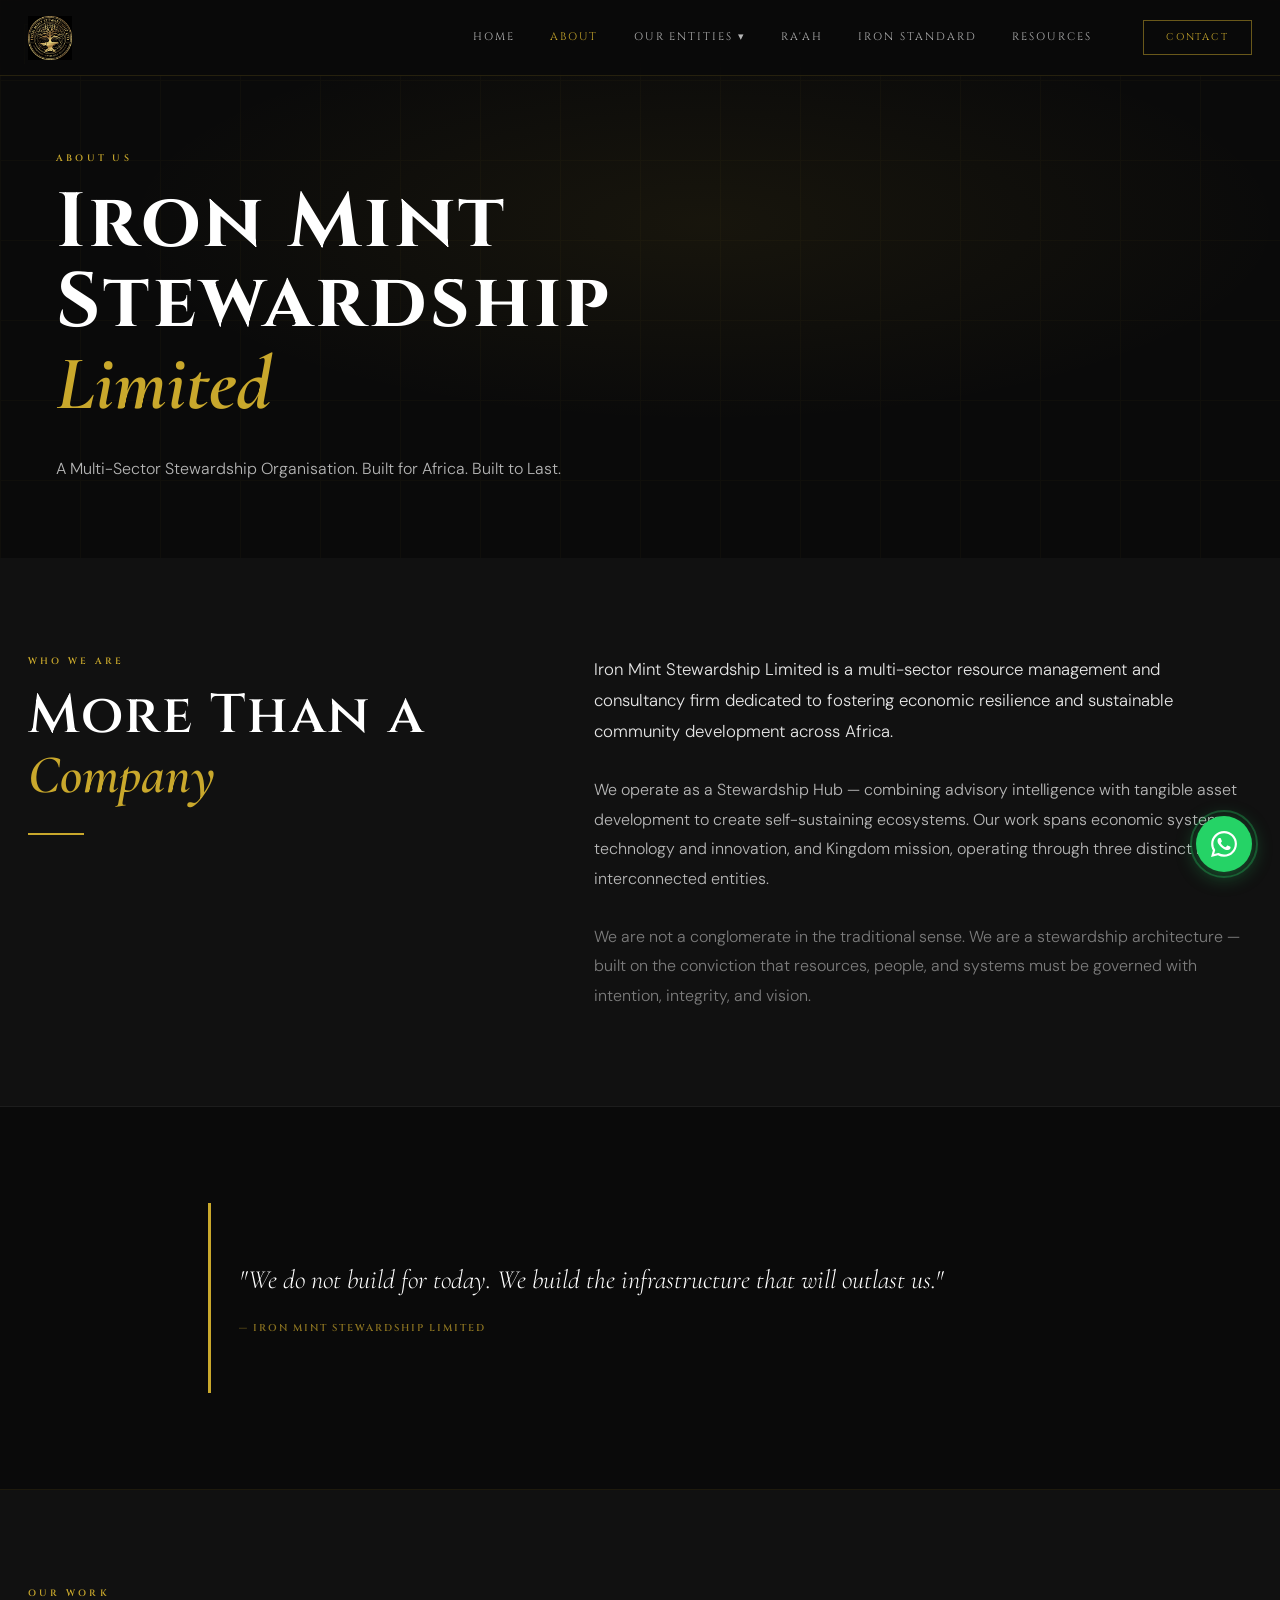
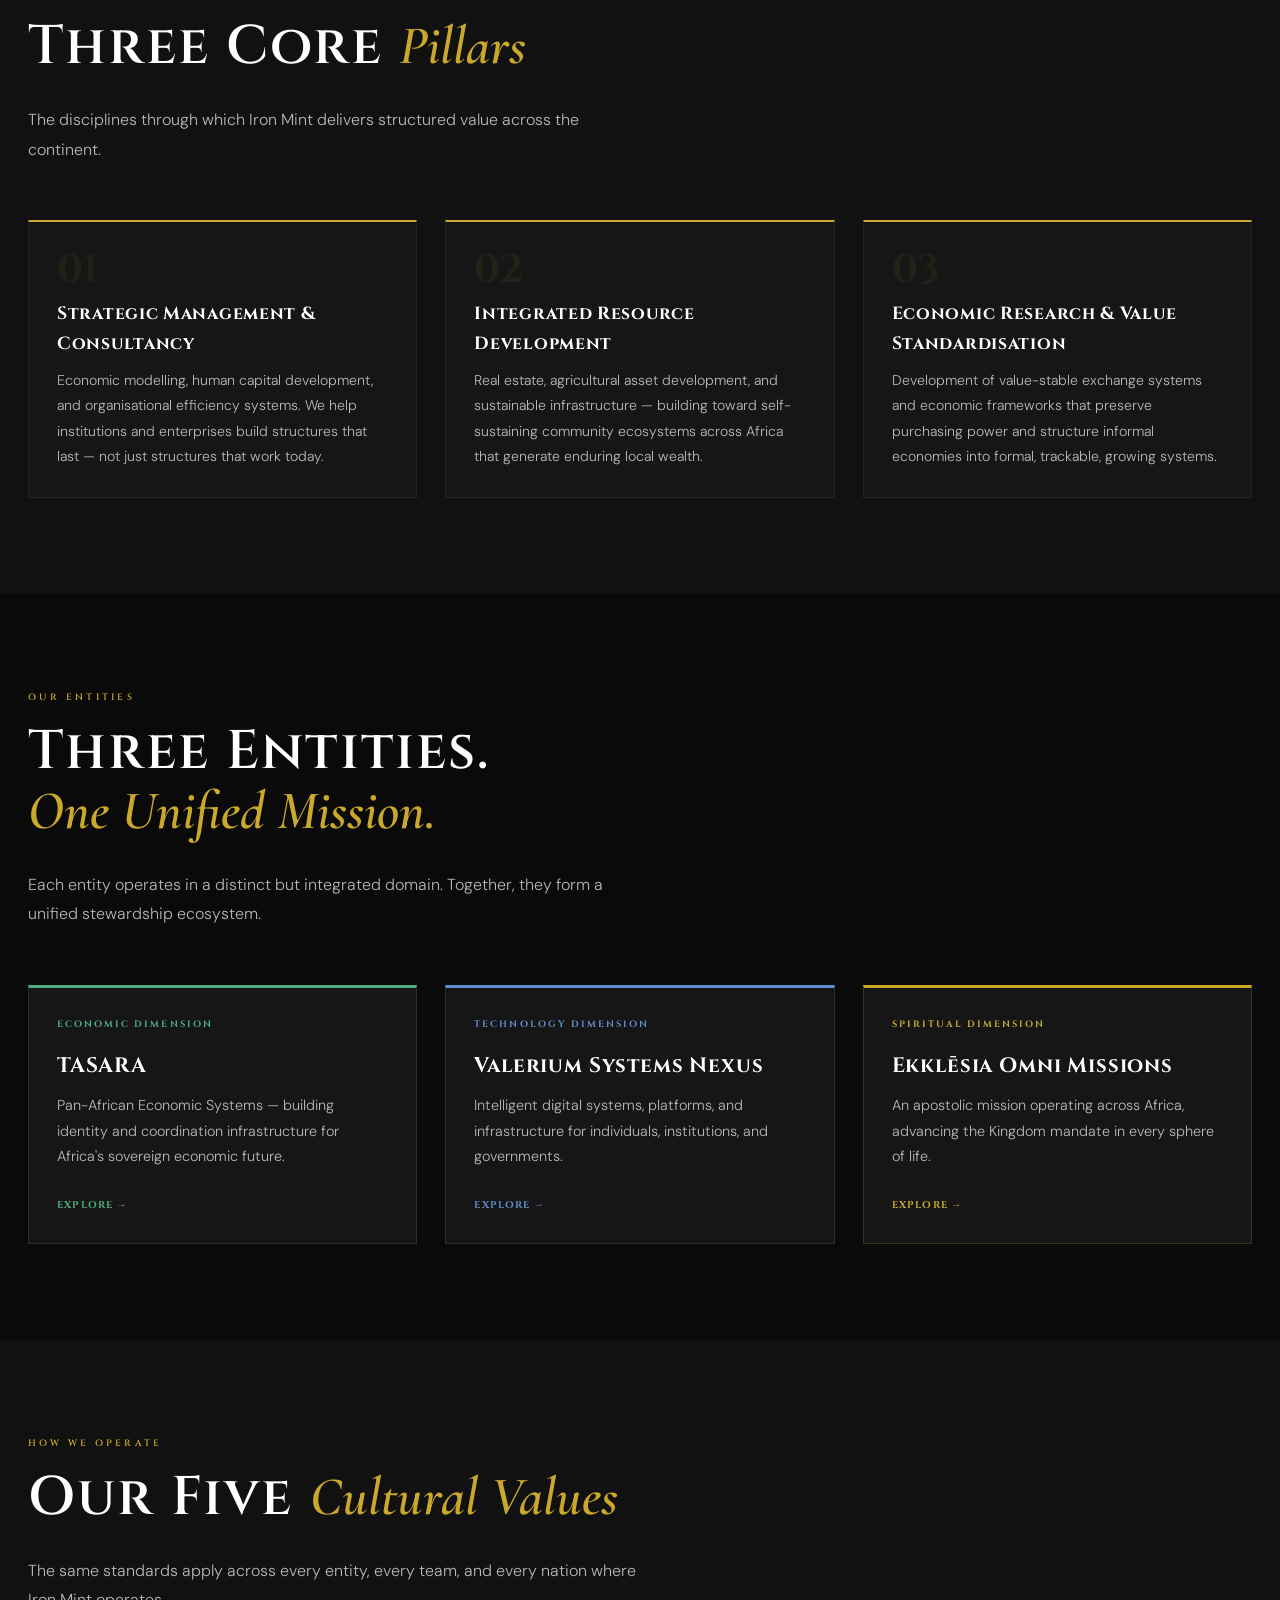
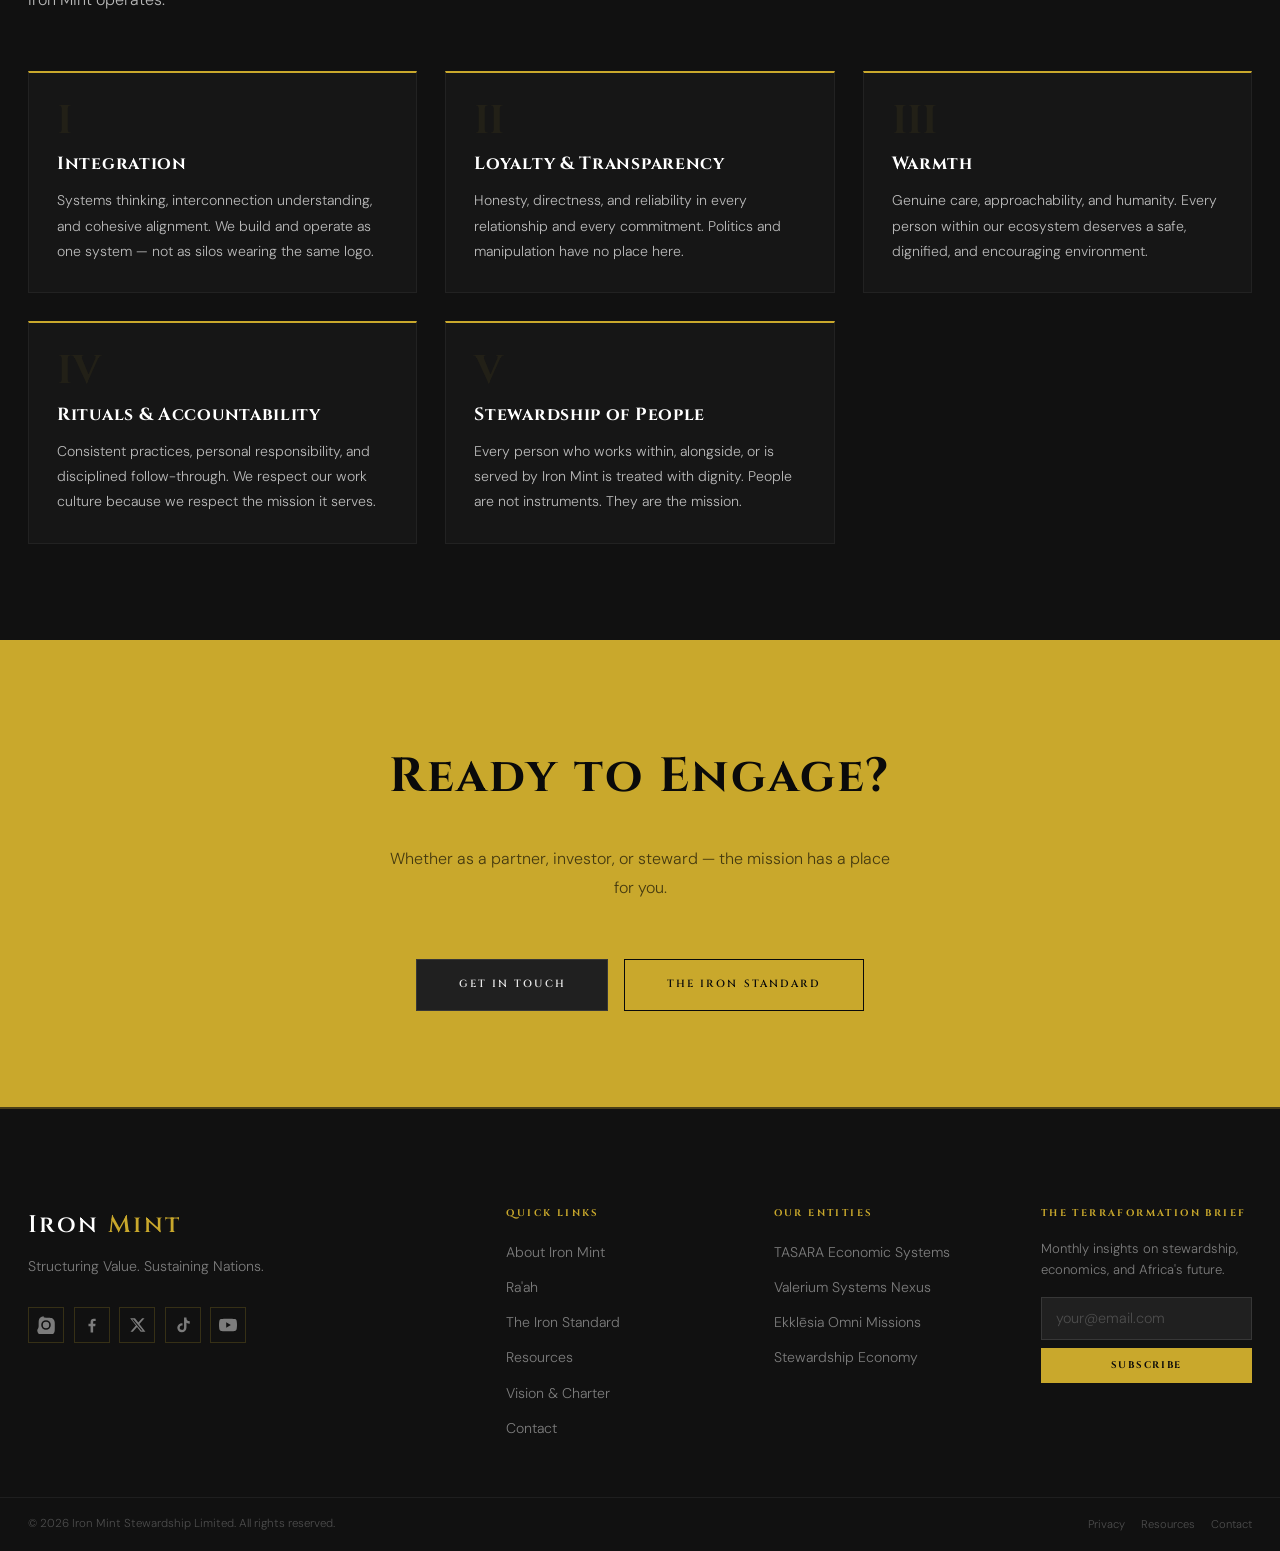
<file: about.html>
<!DOCTYPE html>
<html lang="en">
<head>
  <meta charset="UTF-8" />
  <meta name="viewport" content="width=device-width, initial-scale=1.0" />
  <title>About Iron Mint Stewardship Limited</title>
  <meta name="description" content="Iron Mint Stewardship Limited — a multi-sector stewardship organisation building economic, technological, and Kingdom infrastructure across Africa." />
  <link rel="stylesheet" href="styles.css" />
</head>
<body>
<nav class="site-nav" role="navigation" aria-label="Main">
  <div class="nav-inner">
    <a href="index.html" class="nav-logo" aria-label="Iron Mint">
      <img src="image/iron-mint.png.webp" alt="Iron Mint logo" />
    </a>
    <button class="nav-toggle" aria-expanded="false" aria-label="Toggle navigation"><span></span><span></span><span></span></button>
    <div class="nav-links">
      <a href="index.html" class="nav-link" data-page="home">Home</a>
      <a href="about.html" class="nav-link" data-page="about">About</a>
      <div class="nav-dropdown">
        <span class="nav-dropdown-toggle" aria-expanded="false">Our Entities ▾</span>
        <div class="nav-dropdown-menu">
          <a href="tasara.html">TASARA — Economic</a>
          <a href="valerium.html">Valerium — Technology</a>
          <a href="ekklesia.html">Ekklēsia — Mission</a>
        </div>
      </div>
      <a href="raah.html" class="nav-link" data-page="raah">Ra'ah</a>
      <a href="iron-standard.html" class="nav-link" data-page="iron-standard">Iron Standard</a>
      <a href="resources.html" class="nav-link" data-page="resources">Resources</a>
      <a href="connect.html" class="nav-contact-btn" data-page="connect">Contact</a>
    </div>
  </div>
</nav>

<main id="main-content">

  <section class="hero-sm">
    <div class="hero-bg-grid"></div>
    <div class="hero-bg-radial"></div>
    <div class="deco-corner deco-corner-tl" aria-hidden="true"></div>
    <div class="hero-inner container">
      <span class="section-label" data-reveal>About Us</span>
      <h1 data-reveal data-reveal-delay="1"
          style="font-family:var(--font-display);font-size:clamp(2.4rem,6vw,5rem);color:var(--white);max-width:760px;margin-bottom:var(--sp-md);line-height:1.05;letter-spacing:0.04em;">
        Iron Mint Stewardship<br><em style="font-family:var(--font-serif);color:var(--gold);letter-spacing:0;">Limited</em>
      </h1>
      <p data-reveal data-reveal-delay="2" style="color:var(--white-70);max-width:520px;line-height:1.85;font-weight:300;">
        A Multi-Sector Stewardship Organisation. Built for Africa. Built to Last.
      </p>
      
    </div>
  </section>

  <section class="section-full section-mid" style="border-bottom:1px solid rgba(255,255,255,0.05);">
    <div class="container" style="padding:var(--sp-xl) var(--sp-md);">
      <div style="display:grid;grid-template-columns:1fr;gap:var(--sp-xl);align-items:start;" id="who-grid">
        <div data-reveal>
          <span class="section-label">Who We Are</span>
          <h2 class="section-title">More Than a<br><em>Company</em></h2>
          <div class="gold-rule"></div>
        </div>
        <div data-reveal data-reveal-delay="1">
          <p style="font-size:1.05rem;color:var(--white-90);line-height:1.85;margin-bottom:var(--sp-md);font-weight:300;">
            Iron Mint Stewardship Limited is a multi-sector resource management and consultancy firm dedicated to fostering economic resilience and sustainable community development across Africa.
          </p>
          <p style="color:var(--white-70);line-height:1.85;margin-bottom:var(--sp-md);font-weight:300;">
            We operate as a Stewardship Hub — combining advisory intelligence with tangible asset development to create self-sustaining ecosystems. Our work spans economic systems, technology and innovation, and Kingdom mission, operating through three distinct but interconnected entities.
          </p>
          <p style="color:var(--white-45);line-height:1.85;font-weight:300;">
            We are not a conglomerate in the traditional sense. We are a stewardship architecture — built on the conviction that resources, people, and systems must be governed with intention, integrity, and vision.
          </p>
        </div>
      </div>
    </div>
  </section>

  <section class="section-full section-black" style="border-bottom:1px solid rgba(201,168,44,0.1);">
    <div class="container" style="padding:var(--sp-xl) var(--sp-md);max-width:920px;">
      <blockquote class="pull-quote" data-reveal>
        "We do not build for today. We build the infrastructure that will outlast us."
        <cite>— Iron Mint Stewardship Limited</cite>
      </blockquote>
    </div>
  </section>

  <section class="section-full section-mid">
    <div class="container" style="padding:var(--sp-xl) var(--sp-md);">
      <div data-reveal style="margin-bottom:var(--sp-lg);">
        <span class="section-label">Our Work</span>
        <h2 class="section-title">Three Core <em>Pillars</em></h2>
        <p class="section-intro">The disciplines through which Iron Mint delivers structured value across the continent.</p>
      </div>
      <div class="grid-3">
        <div class="pillar-card" data-reveal>
          <div class="pillar-num">01</div>
          <h3 class="pillar-title">Strategic Management &amp; Consultancy</h3>
          <p class="pillar-body">Economic modelling, human capital development, and organisational efficiency systems. We help institutions and enterprises build structures that last — not just structures that work today.</p>
        </div>
        <div class="pillar-card" data-reveal data-reveal-delay="1">
          <div class="pillar-num">02</div>
          <h3 class="pillar-title">Integrated Resource Development</h3>
          <p class="pillar-body">Real estate, agricultural asset development, and sustainable infrastructure — building toward self-sustaining community ecosystems across Africa that generate enduring local wealth.</p>
        </div>
        <div class="pillar-card" data-reveal data-reveal-delay="2">
          <div class="pillar-num">03</div>
          <h3 class="pillar-title">Economic Research &amp; Value Standardisation</h3>
          <p class="pillar-body">Development of value-stable exchange systems and economic frameworks that preserve purchasing power and structure informal economies into formal, trackable, growing systems.</p>
        </div>
      </div>
    </div>
  </section>

  <section class="section-full section-black">
    <div class="container" style="padding:var(--sp-xl) var(--sp-md);">
      <div data-reveal style="margin-bottom:var(--sp-lg);">
        <span class="section-label">Our Entities</span>
        <h2 class="section-title">Three Entities.<br><em>One Unified Mission.</em></h2>
        <p class="section-intro">Each entity operates in a distinct but integrated domain. Together, they form a unified stewardship ecosystem.</p>
      </div>
      <div class="grid-3">
        <a href="tasara.html" style="text-decoration:none;" data-reveal>
          <div style="background:var(--black-card);border:1px solid rgba(76,175,125,0.2);border-top:3px solid var(--tasara);padding:var(--sp-md);height:100%;transition:all var(--t-med);"
               onmouseover="this.style.borderColor='var(--tasara)';this.style.transform='translateY(-5px)'" onmouseout="this.style.borderColor='rgba(76,175,125,0.2)';this.style.borderTopColor='var(--tasara)';this.style.transform=''">
            <p style="font-family:var(--font-display);font-size:0.58rem;font-weight:700;letter-spacing:0.22em;text-transform:uppercase;color:var(--tasara);margin-bottom:var(--sp-sm);">Economic Dimension</p>
            <h3 style="font-family:var(--font-display);font-size:1.3rem;color:var(--white);margin-bottom:0.6rem;letter-spacing:0.04em;">TASARA</h3>
            <p style="font-size:0.9rem;color:var(--white-70);line-height:1.75;margin-bottom:var(--sp-md);font-weight:300;">Pan-African Economic Systems — building identity and coordination infrastructure for Africa's sovereign economic future.</p>
            <p style="font-family:var(--font-display);font-size:0.62rem;font-weight:700;letter-spacing:0.12em;text-transform:uppercase;color:var(--tasara);">Explore →</p>
          </div>
        </a>
        <a href="valerium.html" style="text-decoration:none;" data-reveal data-reveal-delay="1">
          <div style="background:var(--black-card);border:1px solid rgba(94,143,204,0.2);border-top:3px solid var(--valerium);padding:var(--sp-md);height:100%;transition:all var(--t-med);"
               onmouseover="this.style.borderColor='var(--valerium)';this.style.transform='translateY(-5px)'" onmouseout="this.style.borderColor='rgba(94,143,204,0.2)';this.style.borderTopColor='var(--valerium)';this.style.transform=''">
            <p style="font-family:var(--font-display);font-size:0.58rem;font-weight:700;letter-spacing:0.22em;text-transform:uppercase;color:var(--valerium);margin-bottom:var(--sp-sm);">Technology Dimension</p>
            <h3 style="font-family:var(--font-display);font-size:1.3rem;color:var(--white);margin-bottom:0.6rem;letter-spacing:0.04em;">Valerium Systems Nexus</h3>
            <p style="font-size:0.9rem;color:var(--white-70);line-height:1.75;margin-bottom:var(--sp-md);font-weight:300;">Intelligent digital systems, platforms, and infrastructure for individuals, institutions, and governments.</p>
            <p style="font-family:var(--font-display);font-size:0.62rem;font-weight:700;letter-spacing:0.12em;text-transform:uppercase;color:var(--valerium);">Explore →</p>
          </div>
        </a>
        <a href="ekklesia.html" style="text-decoration:none;" data-reveal data-reveal-delay="2">
          <div style="background:var(--black-card);border:1px solid rgba(201,168,44,0.2);border-top:3px solid var(--gold);padding:var(--sp-md);height:100%;transition:all var(--t-med);"
               onmouseover="this.style.borderColor='var(--gold)';this.style.transform='translateY(-5px)'" onmouseout="this.style.borderColor='rgba(201,168,44,0.2)';this.style.borderTopColor='var(--gold)';this.style.transform=''">
            <p style="font-family:var(--font-display);font-size:0.58rem;font-weight:700;letter-spacing:0.22em;text-transform:uppercase;color:var(--gold);margin-bottom:var(--sp-sm);">Spiritual Dimension</p>
            <h3 style="font-family:var(--font-display);font-size:1.3rem;color:var(--white);margin-bottom:0.6rem;letter-spacing:0.04em;">Ekklēsia Omni Missions</h3>
            <p style="font-size:0.9rem;color:var(--white-70);line-height:1.75;margin-bottom:var(--sp-md);font-weight:300;">An apostolic mission operating across Africa, advancing the Kingdom mandate in every sphere of life.</p>
            <p style="font-family:var(--font-display);font-size:0.62rem;font-weight:700;letter-spacing:0.12em;text-transform:uppercase;color:var(--gold);">Explore →</p>
          </div>
        </a>
      </div>
    </div>
  </section>

  <section class="section-full section-mid">
    <div class="container" style="padding:var(--sp-xl) var(--sp-md);">
      <div data-reveal style="margin-bottom:var(--sp-lg);">
        <span class="section-label">How We Operate</span>
        <h2 class="section-title">Our Five <em>Cultural Values</em></h2>
        <p class="section-intro">The same standards apply across every entity, every team, and every nation where Iron Mint operates.</p>
      </div>
      <div class="grid-3">
        <div class="pillar-card" data-reveal><div class="pillar-num">I</div><h3 class="pillar-title">Integration</h3><p class="pillar-body">Systems thinking, interconnection understanding, and cohesive alignment. We build and operate as one system — not as silos wearing the same logo.</p></div>
        <div class="pillar-card" data-reveal data-reveal-delay="1"><div class="pillar-num">II</div><h3 class="pillar-title">Loyalty &amp; Transparency</h3><p class="pillar-body">Honesty, directness, and reliability in every relationship and every commitment. Politics and manipulation have no place here.</p></div>
        <div class="pillar-card" data-reveal data-reveal-delay="2"><div class="pillar-num">III</div><h3 class="pillar-title">Warmth</h3><p class="pillar-body">Genuine care, approachability, and humanity. Every person within our ecosystem deserves a safe, dignified, and encouraging environment.</p></div>
        <div class="pillar-card" data-reveal data-reveal-delay="3"><div class="pillar-num">IV</div><h3 class="pillar-title">Rituals &amp; Accountability</h3><p class="pillar-body">Consistent practices, personal responsibility, and disciplined follow-through. We respect our work culture because we respect the mission it serves.</p></div>
        <div class="pillar-card" data-reveal data-reveal-delay="4"><div class="pillar-num">V</div><h3 class="pillar-title">Stewardship of People</h3><p class="pillar-body">Every person who works within, alongside, or is served by Iron Mint is treated with dignity. People are not instruments. They are the mission.</p></div>
      </div>
    </div>
  </section>

  <section class="section-full section-gold" style="text-align:center;">
    <div class="container" style="padding:var(--sp-xl) var(--sp-md);">
      <h2 data-reveal style="font-family:var(--font-display);font-size:clamp(1.8rem,4vw,3rem);color:var(--black);margin-bottom:var(--sp-md);letter-spacing:0.05em;">Ready to Engage?</h2>
      <p data-reveal data-reveal-delay="1" style="color:rgba(0,0,0,0.65);max-width:500px;margin:0 auto var(--sp-lg);line-height:1.8;">Whether as a partner, investor, or steward — the mission has a place for you.</p>
      <div data-reveal data-reveal-delay="2" style="display:flex;flex-wrap:wrap;gap:1rem;justify-content:center;">
        <a href="connect.html" class="btn btn-dark">Get In Touch</a>
        <a href="iron-standard.html" class="btn btn-outline-gold" style="border-color:var(--black);color:var(--black);">The Iron Standard</a>
      </div>
    </div>
  </section>
</main>

<footer class="site-footer">
  <div class="footer-main">
    <div>
      <div class="footer-brand-name">Iron <em>Mint</em></div>
      <p class="footer-tagline">Structuring Value. Sustaining Nations.</p>
      <div class="footer-social-row" style="margin-top:var(--sp-md);">
        <a href="https://instagram.com/apostleraah" target="_blank" rel="noopener" class="footer-social-link" aria-label="Instagram">
          <svg class="icon icon-instagram" viewBox="0 0 24 24" width="18" height="18" xmlns="http://www.w3.org/2000/svg" aria-hidden="true">
            <path d="M12 2.2c3.2 0 3.6 0 4.85.07 1.25.06 2.1.25 2.85.55.77.3 1.42.7 2.07 1.35.65.65 1.05 1.3 1.35 2.07.3.75.49 1.6.55 2.85.06 1.25.07 1.65.07 4.85s-.01 3.6-.07 4.85c-.06 1.25-.25 2.1-.55 2.85a5.75 5.75 0 0 1-1.35 2.07 5.75 5.75 0 0 1-2.07 1.35c-.75.3-1.6.49-2.85.55-1.25.06-1.65.07-4.85.07s-3.6-.01-4.85-.07c-1.25-.06-2.1-.25-2.85-.55a5.75 5.75 0 0 1-2.07-1.35 5.75 5.75 0 0 1-1.35-2.07c-.3-.75-.49-1.6-.55-2.85C2.2 15.6 2.2 15.2 2.2 12s.01-3.6.07-4.85c.06-1.25.25-2.1.55-2.85.3-.77.7-1.42 1.35-2.07a5.75 5.75 0 0 1 2.07-1.35c.75-.3 1.6-.49 2.85-.55C8.4 2.2 8.8 2.2 12 2.2zm0 3.4a6.4 6.4 0 1 0 0 12.8 6.4 6.4 0 0 0 0-12.8zm0 2.16a4.24 4.24 0 1 1 0 8.48 4.24 4.24 0 0 1 0-8.48zm6.65-2.4a1.5 1.5 0 1 1-3 0 1.5 1.5 0 0 1 3 0z" fill="currentColor"/>
          </svg>
        </a>
        <a href="https://facebook.com/apostleraah" target="_blank" rel="noopener" class="footer-social-link" aria-label="Facebook">
          <svg class="icon icon-facebook" viewBox="0 0 24 24" width="18" height="18" xmlns="http://www.w3.org/2000/svg" aria-hidden="true">
            <path d="M13.5 21.9v-8.4h2.82l.42-3.27h-3.24V8.13c0-.95.26-1.6 1.63-1.6h1.74V3.63c-.3-.04-1.33-.13-2.53-.13-2.5 0-4.22 1.53-4.22 4.34v2.42H7.3v3.27h2.82v8.4h3.38z" fill="currentColor"/>
          </svg>
        </a>
        <a href="https://x.com/apostleraah" target="_blank" rel="noopener" class="footer-social-link" aria-label="X">
          <svg class="icon icon-x" viewBox="0 0 24 24" width="18" height="18" xmlns="http://www.w3.org/2000/svg" aria-hidden="true">
            <path d="M18.9 2.9h3.1l-6.8 7.75 8 10.45h-6.26l-4.9-6.4-5.6 6.4H3.3l7.28-8.3L2.9 2.9h6.42l4.43 5.85L18.9 2.9zm-1.1 16.35h1.72L7.28 4.7H5.44l12.36 14.55z" fill="currentColor"/>
          </svg>
        </a>
        <a href="https://tiktok.com/@apostleraah" target="_blank" rel="noopener" class="footer-social-link" aria-label="TikTok">
          <svg class="icon icon-tiktok" viewBox="0 0 24 24" width="18" height="18" xmlns="http://www.w3.org/2000/svg" aria-hidden="true">
            <path d="M16.6 2h-3.2v13.6a2.9 2.9 0 1 1-2.05-2.77V9.6a6.1 6.1 0 1 0 5.25 6.05V8.9a7.7 7.7 0 0 0 4.4 1.38V7.06a4.5 4.5 0 0 1-4.4-4.4V2z" fill="currentColor"/>
          </svg>
        </a>
        <a href="https://youtube.com/@apostle_raah" target="_blank" rel="noopener" class="footer-social-link" aria-label="YouTube">
          <svg class="icon icon-youtube" viewBox="0 0 24 24" width="18" height="18" xmlns="http://www.w3.org/2000/svg" aria-hidden="true">
            <path d="M23.5 6.2a3 3 0 0 0-2.1-2.1C19.5 3.6 12 3.6 12 3.6s-7.5 0-9.4.5A3 3 0 0 0 .5 6.2 31.6 31.6 0 0 0 0 12a31.6 31.6 0 0 0 .5 5.8 3 3 0 0 0 2.1 2.1c1.9.5 9.4.5 9.4.5s7.5 0 9.4-.5a3 3 0 0 0 2.1-2.1A31.6 31.6 0 0 0 24 12a31.6 31.6 0 0 0-.5-5.8zM9.6 15.6V8.4L15.8 12l-6.2 3.6z" fill="currentColor"/>
          </svg>
        </a>
      </div>
    </div>
    <div><p class="footer-heading">Quick Links</p><ul class="footer-link-list"><li><a href="about.html">About Iron Mint</a></li><li><a href="raah.html">Ra'ah</a></li><li><a href="iron-standard.html">The Iron Standard</a></li><li><a href="resources.html">Resources</a></li><li><a href="legacy.html">Vision &amp; Charter</a></li><li><a href="connect.html">Contact</a></li></ul></div>
    <div><p class="footer-heading">Our Entities</p><ul class="footer-link-list"><li><a href="tasara.html">TASARA Economic Systems</a></li><li><a href="valerium.html">Valerium Systems Nexus</a></li><li><a href="ekklesia.html">Ekklēsia Omni Missions</a></li><li><a href="iron-standard.html">Stewardship Economy</a></li></ul></div>
    <div>
      <p class="footer-heading">The Terraformation Brief</p>
      <p style="font-size:0.82rem;color:var(--white-45);margin-bottom:var(--sp-sm);line-height:1.65;">Monthly insights on stewardship, economics, and Africa's future.</p>
      <form class="newsletter-form footer-newsletter-form" novalidate>
        <label for="footer-nl-about" class="sr-only">Email address</label>
        <input type="email" id="footer-nl-about" placeholder="your@email.com" required />
        <button type="submit">Subscribe</button>
      </form>
    </div>
  </div>
  <div class="footer-bottom">
    <p class="footer-copy">© <span class="current-year">2026</span> Iron Mint Stewardship Limited. All rights reserved.</p>
    <div class="footer-bottom-links"><a href="#">Privacy</a><a href="resources.html">Resources</a><a href="connect.html">Contact</a></div>
  </div>
</footer>
<script src="app.js"></script>
<script>
  document.querySelector('[data-page="about"]').setAttribute('aria-current','page');
  const g = document.getElementById('who-grid');
  if (g && window.innerWidth >= 900) g.style.gridTemplateColumns = '1fr 1.4fr';
  window.addEventListener('resize', () => { if (g) g.style.gridTemplateColumns = window.innerWidth >= 900 ? '1fr 1.4fr' : '1fr'; });
</script>
</body>
</html>
</file>
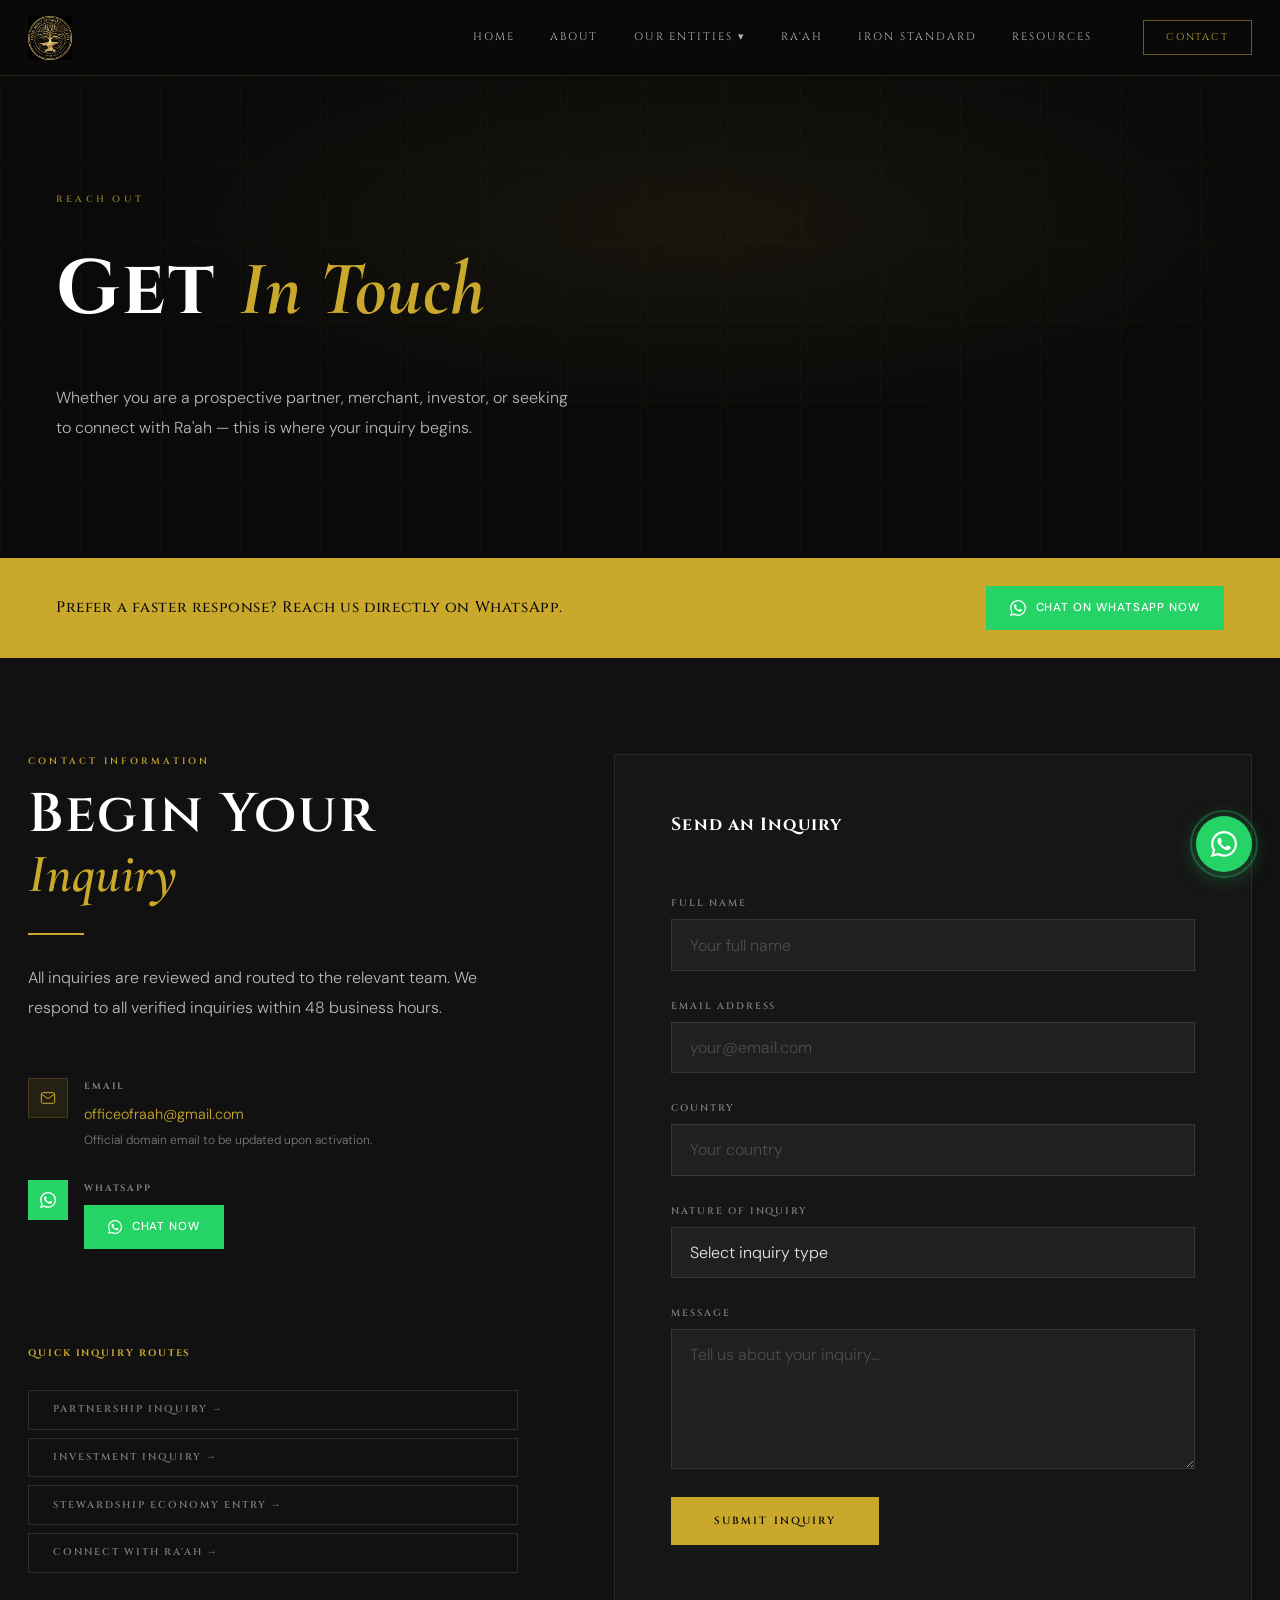
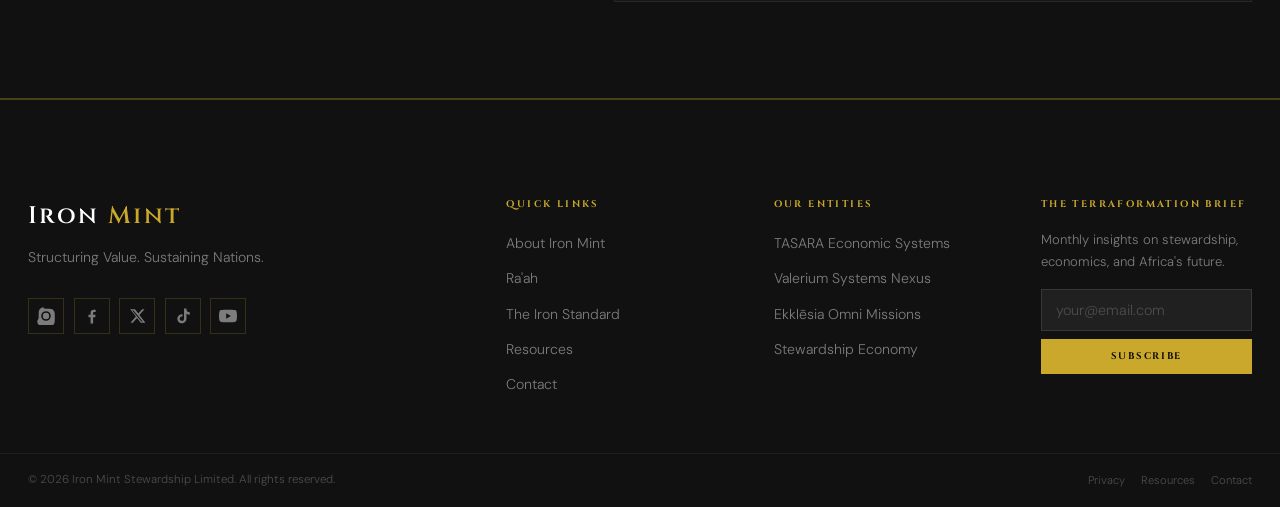
<file: connect.html>
<!DOCTYPE html>
<html lang="en">
<head>
  <meta charset="UTF-8"/>
  <meta name="viewport" content="width=device-width, initial-scale=1.0"/>
  <title>Contact Iron Mint Stewardship Limited</title>
  <meta name="description" content="Contact Iron Mint Stewardship Limited for partnerships, investment, ministry engagement, and merchant entry into the Stewardship Economy."/>
  <link rel="stylesheet" href="styles.css"/>
</head>
<body>
<nav class="site-nav" role="navigation" aria-label="Main">
  <div class="nav-inner">
    <a href="index.html" class="nav-logo" aria-label="Iron Mint">
      <img src="image/iron-mint.png.webp" alt="Iron Mint logo" />
    </a>
    <button class="nav-toggle" aria-expanded="false" aria-label="Toggle navigation"><span></span><span></span><span></span></button>
    <div class="nav-links">
      <a href="index.html" class="nav-link" data-page="home">Home</a>
      <a href="about.html" class="nav-link" data-page="about">About</a>
      <div class="nav-dropdown">
        <span class="nav-dropdown-toggle" aria-expanded="false">Our Entities ▾</span>
        <div class="nav-dropdown-menu">
          <a href="tasara.html">TASARA — Economic</a>
          <a href="valerium.html">Valerium — Technology</a>
          <a href="ekklesia.html">Ekklēsia — Mission</a>
        </div>
      </div>
      <a href="raah.html" class="nav-link" data-page="raah">Ra'ah</a>
      <a href="iron-standard.html" class="nav-link" data-page="iron-standard">Iron Standard</a>
      <a href="resources.html" class="nav-link" data-page="resources">Resources</a>
      <a href="connect.html" class="nav-contact-btn" data-page="connect">Contact</a>
    </div>
  </div>
</nav>
<main id="main-content">

  <section class="hero-sm">
    <div class="hero-bg-grid"></div>
    <div class="hero-bg-radial"></div>
    <div class="deco-corner deco-corner-tl" aria-hidden="true"></div>
    <div class="hero-inner container">
      <span class="section-label" data-reveal style="color:rgba(201,168,44,0.7);">Reach Out</span>
      <h1 data-reveal data-reveal-delay="1"
          style="font-family:var(--font-display);font-size:clamp(2.5rem,6vw,4.8rem);color:var(--white);max-width:720px;margin-bottom:var(--sp-md);letter-spacing:0.04em;">
        Get <em style="font-family:var(--font-serif);color:var(--gold);letter-spacing:0;">In Touch</em>
      </h1>
      <p data-reveal data-reveal-delay="2" style="color:var(--white-70);max-width:520px;line-height:1.85;font-weight:300;">
        Whether you are a prospective partner, merchant, investor, or seeking to connect with Ra'ah — this is where your inquiry begins.
      </p>
    </div>
  </section>

  <!-- WhatsApp quick strip -->
  <section class="section-full section-gold" style="padding:var(--sp-md) var(--sp-md);">
    <div class="container" style="display:flex;flex-wrap:wrap;align-items:center;justify-content:space-between;gap:var(--sp-md);">
      <p style="color:var(--black);font-weight:500;font-size:0.95rem;font-family:var(--font-display);letter-spacing:0.04em;">Prefer a faster response? Reach us directly on WhatsApp.</p>
      <a class="wa-funnel-link" data-wa-message="Hello Iron Mint Stewardship Limited, I would like to make an inquiry. Please connect me with the right team.">
        <svg viewBox="0 0 24 24"><path d="M17.472 14.382c-.297-.149-1.758-.867-2.03-.967-.273-.099-.471-.148-.67.15-.197.297-.767.966-.94 1.164-.173.199-.347.223-.644.075-.297-.15-1.255-.463-2.39-1.475-.883-.788-1.48-1.761-1.653-2.059-.173-.297-.018-.458.13-.606.134-.133.298-.347.446-.52.149-.174.198-.298.298-.497.099-.198.05-.371-.025-.52-.075-.149-.669-1.612-.916-2.207-.242-.579-.487-.5-.669-.51-.173-.008-.371-.01-.57-.01-.198 0-.52.074-.792.372-.272.297-1.04 1.016-1.04 2.479 0 1.462 1.065 2.875 1.213 3.074.149.198 2.096 3.2 5.077 4.487.709.306 1.262.489 1.694.625.712.227 1.36.195 1.871.118.571-.085 1.758-.719 2.006-1.413.248-.694.248-1.289.173-1.413-.074-.124-.272-.198-.57-.347m-5.421 7.403h-.004a9.87 9.87 0 01-5.031-1.378l-.361-.214-3.741.982.998-3.648-.235-.374a9.86 9.86 0 01-1.51-5.26c.001-5.45 4.436-9.884 9.888-9.884 2.64 0 5.122 1.03 6.988 2.898a9.825 9.825 0 012.893 6.994c-.003 5.45-4.437 9.884-9.885 9.884m8.413-18.297A11.815 11.815 0 0012.05 0C5.495 0 .16 5.335.157 11.892c0 2.096.547 4.142 1.588 5.945L.057 24l6.305-1.654a11.882 11.882 0 005.683 1.448h.005c6.554 0 11.89-5.335 11.893-11.893a11.821 11.821 0 00-3.48-8.413Z"/></svg>
        Chat on WhatsApp Now
      </a>
    </div>
  </section>

  <section id="contact" class="section-full section-mid">
    <div class="container" style="padding:var(--sp-xl) var(--sp-md);">
      <div style="display:grid;grid-template-columns:1fr;gap:var(--sp-xl);" id="contact-grid">
        <div data-reveal>
          <span class="section-label">Contact Information</span>
          <h2 class="section-title">Begin Your<br><em>Inquiry</em></h2>
          <div class="gold-rule"></div>
          <p style="color:var(--white-70);line-height:1.85;margin-bottom:var(--sp-lg);font-weight:300;">
            All inquiries are reviewed and routed to the relevant team. We respond to all verified inquiries within 48 business hours.
          </p>
          <div style="display:flex;flex-direction:column;gap:var(--sp-md);">
            <div style="display:flex;gap:var(--sp-sm);align-items:flex-start;">
              <div style="width:40px;height:40px;background:rgba(201,168,44,0.1);border:1px solid rgba(201,168,44,0.2);flex-shrink:0;display:flex;align-items:center;justify-content:center;">
                <svg width="16" height="16" viewBox="0 0 24 24" fill="none" stroke="var(--gold)" stroke-width="1.5"><path d="M4 4h16c1.1 0 2 .9 2 2v12c0 1.1-.9 2-2 2H4c-1.1 0-2-.9-2-2V6c0-1.1.9-2 2-2z"/><polyline points="22,6 12,13 2,6"/></svg>
              </div>
              <div>
                <p style="font-family:var(--font-display);font-size:0.58rem;font-weight:700;letter-spacing:0.2em;text-transform:uppercase;color:var(--white-45);margin-bottom:0.3rem;">Email</p>
                <a href="mailto:officeofraah@gmail.com" style="color:var(--gold);font-size:0.9rem;">officeofraah@gmail.com</a>
                <p style="font-size:0.75rem;color:var(--white-45);margin-top:0.2rem;font-weight:300;">Official domain email to be updated upon activation.</p>
              </div>
            </div>
            <div style="display:flex;gap:var(--sp-sm);align-items:flex-start;">
              <div style="width:40px;height:40px;background:#25D366;flex-shrink:0;display:flex;align-items:center;justify-content:center;">
                <svg width="16" height="16" viewBox="0 0 24 24" fill="white"><path d="M17.472 14.382c-.297-.149-1.758-.867-2.03-.967-.273-.099-.471-.148-.67.15-.197.297-.767.966-.94 1.164-.173.199-.347.223-.644.075-.297-.15-1.255-.463-2.39-1.475-.883-.788-1.48-1.761-1.653-2.059-.173-.297-.018-.458.13-.606.134-.133.298-.347.446-.52.149-.174.198-.298.298-.497.099-.198.05-.371-.025-.52-.075-.149-.669-1.612-.916-2.207-.242-.579-.487-.5-.669-.51-.173-.008-.371-.01-.57-.01-.198 0-.52.074-.792.372-.272.297-1.04 1.016-1.04 2.479 0 1.462 1.065 2.875 1.213 3.074.149.198 2.096 3.2 5.077 4.487.709.306 1.262.489 1.694.625.712.227 1.36.195 1.871.118.571-.085 1.758-.719 2.006-1.413.248-.694.248-1.289.173-1.413-.074-.124-.272-.198-.57-.347m-5.421 7.403h-.004a9.87 9.87 0 01-5.031-1.378l-.361-.214-3.741.982.998-3.648-.235-.374a9.86 9.86 0 01-1.51-5.26c.001-5.45 4.436-9.884 9.888-9.884 2.64 0 5.122 1.03 6.988 2.898a9.825 9.825 0 012.893 6.994c-.003 5.45-4.437 9.884-9.885 9.884m8.413-18.297A11.815 11.815 0 0012.05 0C5.495 0 .16 5.335.157 11.892c0 2.096.547 4.142 1.588 5.945L.057 24l6.305-1.654a11.882 11.882 0 005.683 1.448h.005c6.554 0 11.89-5.335 11.893-11.893a11.821 11.821 0 00-3.48-8.413Z"/></svg>
              </div>
              <div>
                <p style="font-family:var(--font-display);font-size:0.58rem;font-weight:700;letter-spacing:0.2em;text-transform:uppercase;color:var(--white-45);margin-bottom:0.3rem;">WhatsApp</p>
                <a class="wa-funnel-link btn-sm" style="display:inline-flex;margin-top:0.25rem;" data-wa-message="Hello Iron Mint, I would like to make an inquiry.">
                  <svg viewBox="0 0 24 24" style="width:14px;height:14px;fill:white;"><path d="M17.472 14.382c-.297-.149-1.758-.867-2.03-.967-.273-.099-.471-.148-.67.15-.197.297-.767.966-.94 1.164-.173.199-.347.223-.644.075-.297-.15-1.255-.463-2.39-1.475-.883-.788-1.48-1.761-1.653-2.059-.173-.297-.018-.458.13-.606.134-.133.298-.347.446-.52.149-.174.198-.298.298-.497.099-.198.05-.371-.025-.52-.075-.149-.669-1.612-.916-2.207-.242-.579-.487-.5-.669-.51-.173-.008-.371-.01-.57-.01-.198 0-.52.074-.792.372-.272.297-1.04 1.016-1.04 2.479 0 1.462 1.065 2.875 1.213 3.074.149.198 2.096 3.2 5.077 4.487.709.306 1.262.489 1.694.625.712.227 1.36.195 1.871.118.571-.085 1.758-.719 2.006-1.413.248-.694.248-1.289.173-1.413-.074-.124-.272-.198-.57-.347m-5.421 7.403h-.004a9.87 9.87 0 01-5.031-1.378l-.361-.214-3.741.982.998-3.648-.235-.374a9.86 9.86 0 01-1.51-5.26c.001-5.45 4.436-9.884 9.888-9.884 2.64 0 5.122 1.03 6.988 2.898a9.825 9.825 0 012.893 6.994c-.003 5.45-4.437 9.884-9.885 9.884m8.413-18.297A11.815 11.815 0 0012.05 0C5.495 0 .16 5.335.157 11.892c0 2.096.547 4.142 1.588 5.945L.057 24l6.305-1.654a11.882 11.882 0 005.683 1.448h.005c6.554 0 11.89-5.335 11.893-11.893a11.821 11.821 0 00-3.48-8.413Z"/></svg>
                  Chat Now
                </a>
              </div>
            </div>
          </div>
          <!-- Inquiry types -->
          <div style="margin-top:var(--sp-xl);">
            <p style="font-family:var(--font-display);font-size:0.6rem;font-weight:700;letter-spacing:0.2em;text-transform:uppercase;color:var(--gold);margin-bottom:var(--sp-md);">Quick Inquiry Routes</p>
            <div style="display:flex;flex-direction:column;gap:0.5rem;">
              <a class="btn btn-ghost" style="justify-content:flex-start;text-align:left;" data-wa-message="Hello Iron Mint, I am interested in a partnership opportunity with Iron Mint Stewardship Limited.">Partnership Inquiry →</a>
              <a class="btn btn-ghost" style="justify-content:flex-start;text-align:left;" data-wa-message="Hello Iron Mint, I am interested in exploring investment opportunities with Iron Mint Stewardship Limited.">Investment Inquiry →</a>
              <a class="btn btn-ghost" style="justify-content:flex-start;text-align:left;" data-wa-message="Hello Iron Mint, I am interested in joining the Stewardship Economy as a merchant steward.">Stewardship Economy Entry →</a>
              <a class="btn btn-ghost" style="justify-content:flex-start;text-align:left;" data-wa-message="Hello Iron Mint, I would like to connect with Ra'ah regarding a ministry or business opportunity.">Connect with Ra'ah →</a>
            </div>
          </div>
        </div>
        <div data-reveal data-reveal-delay="1">
          <div style="background:var(--black-card);border:1px solid rgba(255,255,255,0.08);padding:var(--sp-lg);">
            <h3 style="font-family:var(--font-display);font-size:1.1rem;color:var(--white);margin-bottom:var(--sp-lg);letter-spacing:0.06em;">Send an Inquiry</h3>
            <form id="contact-form" novalidate style="display:flex;flex-direction:column;gap:var(--sp-md);">
              <div class="field"><label for="name">Full Name</label><input type="text" id="name" name="name" placeholder="Your full name" required /></div>
              <div class="field"><label for="email">Email Address</label><input type="email" id="email" name="email" placeholder="your@email.com" required /></div>
              <div class="field"><label for="country">Country</label><input type="text" id="country" name="country" placeholder="Your country" /></div>
              <div class="field">
                <label for="inquiry">Nature of Inquiry</label>
                <select id="inquiry" name="inquiry">
                  <option value="">Select inquiry type</option>
                  <option value="Partnership">Partnership</option>
                  <option value="Investment">Investment</option>
                  <option value="Stewardship Economy">Stewardship Economy Entry</option>
                  <option value="Technology Services">Technology Services (Valerium)</option>
                  <option value="Ministry Engagement">Ministry Engagement</option>
                  <option value="General Inquiry">General Inquiry</option>
                </select>
              </div>
              <div class="field"><label for="message">Message</label><textarea id="message" name="message" placeholder="Tell us about your inquiry…" required></textarea></div>
              <button type="submit" class="btn btn-gold" style="align-self:flex-start;">Submit Inquiry</button>
            </form>
            <div id="contact-msg"></div>
          </div>
        </div>
      </div>
    </div>
  </section>
</main>

<footer class="site-footer">
  <div class="footer-main">
    <div><div class="footer-brand-name">Iron <em>Mint</em></div><p class="footer-tagline">Structuring Value. Sustaining Nations.</p><div class="footer-social-row" style="margin-top:var(--sp-md);"><a href="https://instagram.com/apostleraah" target="_blank" rel="noopener" class="footer-social-link" aria-label="Instagram"><svg class="icon icon-instagram" viewBox="0 0 24 24" width="18" height="18" xmlns="http://www.w3.org/2000/svg" aria-hidden="true"><path d="M12 2.2c3.2 0 3.6 0 4.85.07 1.25.06 2.1.25 2.85.55.77.3 1.42.7 2.07 1.35.65.65 1.05 1.3 1.35 2.07.3.75.49 1.6.55 2.85.06 1.25.07 1.65.07 4.85s-.01 3.6-.07 4.85c-.06 1.25-.25 2.1-.55 2.85a5.75 5.75 0 0 1-1.35 2.07 5.75 5.75 0 0 1-2.07 1.35c-.75.3-1.6.49-2.85.55-1.25.06-1.65.07-4.85.07s-3.6-.01-4.85-.07c-1.25-.06-2.1-.25-2.85-.55a5.75 5.75 0 0 1-2.07-1.35 5.75 5.75 0 0 1-1.35-2.07c-.3-.75-.49-1.6-.55-2.85C2.2 15.6 2.2 15.2 2.2 12s.01-3.6.07-4.85c.06-1.25.25-2.1.55-2.85.3-.77.7-1.42 1.35-2.07a5.75 5.75 0 0 1 2.07-1.35c.75-.3 1.6-.49 2.85-.55C8.4 2.2 8.8 2.2 12 2.2zm0 3.4a6.4 6.4 0 1 0 0 12.8 6.4 6.4 0 0 0 0-12.8zm0 2.16a4.24 4.24 0 1 1 0 8.48 4.24 4.24 0 0 1 0-8.48zm6.65-2.4a1.5 1.5 0 1 1-3 0 1.5 1.5 0 0 1 3 0z" fill="currentColor"/></svg></a><a href="https://facebook.com/apostleraah" target="_blank" rel="noopener" class="footer-social-link" aria-label="Facebook"><svg class="icon icon-facebook" viewBox="0 0 24 24" width="18" height="18" xmlns="http://www.w3.org/2000/svg" aria-hidden="true"><path d="M13.5 21.9v-8.4h2.82l.42-3.27h-3.24V8.13c0-.95.26-1.6 1.63-1.6h1.74V3.63c-.3-.04-1.33-.13-2.53-.13-2.5 0-4.22 1.53-4.22 4.34v2.42H7.3v3.27h2.82v8.4h3.38z" fill="currentColor"/></svg></a><a href="https://x.com/apostleraah" target="_blank" rel="noopener" class="footer-social-link" aria-label="X"><svg class="icon icon-x" viewBox="0 0 24 24" width="18" height="18" xmlns="http://www.w3.org/2000/svg" aria-hidden="true"><path d="M18.9 2.9h3.1l-6.8 7.75 8 10.45h-6.26l-4.9-6.4-5.6 6.4H3.3l7.28-8.3L2.9 2.9h6.42l4.43 5.85L18.9 2.9zm-1.1 16.35h1.72L7.28 4.7H5.44l12.36 14.55z" fill="currentColor"/></svg></a><a href="https://tiktok.com/@apostleraah" target="_blank" rel="noopener" class="footer-social-link" aria-label="TikTok"><svg class="icon icon-tiktok" viewBox="0 0 24 24" width="18" height="18" xmlns="http://www.w3.org/2000/svg" aria-hidden="true"><path d="M16.6 2h-3.2v13.6a2.9 2.9 0 1 1-2.05-2.77V9.6a6.1 6.1 0 1 0 5.25 6.05V8.9a7.7 7.7 0 0 0 4.4 1.38V7.06a4.5 4.5 0 0 1-4.4-4.4V2z" fill="currentColor"/></svg></a><a href="https://youtube.com/@apostle_raah" target="_blank" rel="noopener" class="footer-social-link" aria-label="YouTube"><svg class="icon icon-youtube" viewBox="0 0 24 24" width="18" height="18" xmlns="http://www.w3.org/2000/svg" aria-hidden="true"><path d="M23.5 6.2a3 3 0 0 0-2.1-2.1C19.5 3.6 12 3.6 12 3.6s-7.5 0-9.4.5A3 3 0 0 0 .5 6.2 31.6 31.6 0 0 0 0 12a31.6 31.6 0 0 0 .5 5.8 3 3 0 0 0 2.1 2.1c1.9.5 9.4.5 9.4.5s7.5 0 9.4-.5a3 3 0 0 0 2.1-2.1A31.6 31.6 0 0 0 24 12a31.6 31.6 0 0 0-.5-5.8zM9.6 15.6V8.4L15.8 12l-6.2 3.6z" fill="currentColor"/></svg></a></div></div>
    <div><p class="footer-heading">Quick Links</p><ul class="footer-link-list"><li><a href="about.html">About Iron Mint</a></li><li><a href="raah.html">Ra'ah</a></li><li><a href="iron-standard.html">The Iron Standard</a></li><li><a href="resources.html">Resources</a></li><li><a href="connect.html">Contact</a></li></ul></div>
    <div><p class="footer-heading">Our Entities</p><ul class="footer-link-list"><li><a href="tasara.html">TASARA Economic Systems</a></li><li><a href="valerium.html">Valerium Systems Nexus</a></li><li><a href="ekklesia.html">Ekklēsia Omni Missions</a></li><li><a href="iron-standard.html">Stewardship Economy</a></li></ul></div>
    <div><p class="footer-heading">The Terraformation Brief</p><p style="font-size:0.82rem;color:var(--white-45);margin-bottom:var(--sp-sm);line-height:1.65;">Monthly insights on stewardship, economics, and Africa's future.</p><form class="newsletter-form footer-newsletter-form" novalidate><label for="footer-nl-c" class="sr-only">Email</label><input type="email" id="footer-nl-c" placeholder="your@email.com" required /><button type="submit">Subscribe</button></form></div>
  </div>
  <div class="footer-bottom">
    <p class="footer-copy">© <span class="current-year">2026</span> Iron Mint Stewardship Limited. All rights reserved.</p>
    <div class="footer-bottom-links"><a href="#">Privacy</a><a href="resources.html">Resources</a><a href="connect.html">Contact</a></div>
  </div>
</footer>
<script src="app.js"></script>
<script>
  document.querySelector('[data-page="connect"]').setAttribute('aria-current','page');
  const g=document.getElementById('contact-grid');
  if(g&&window.innerWidth>=900)g.style.gridTemplateColumns='1fr 1.3fr';
  window.addEventListener('resize',()=>{if(g)g.style.gridTemplateColumns=window.innerWidth>=900?'1fr 1.3fr':'1fr';});
</script>
</body>
</html>
</file>
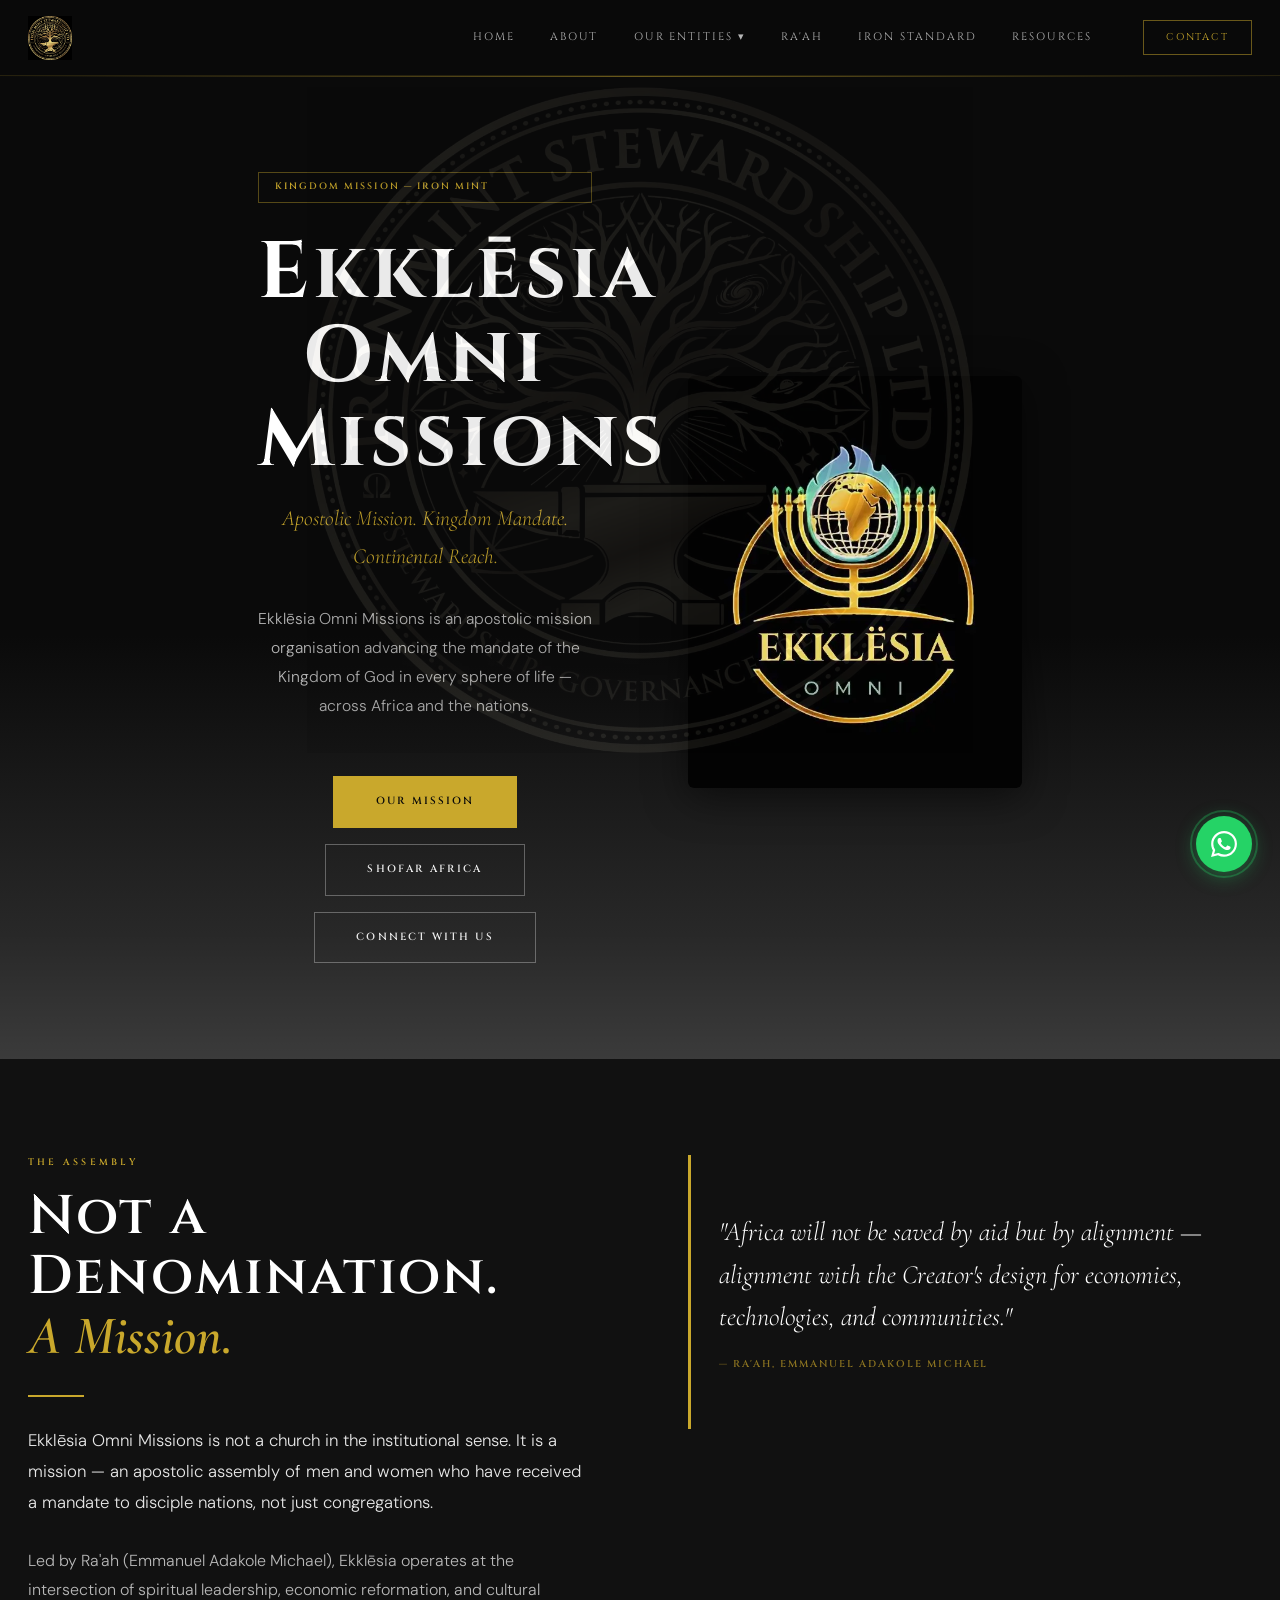
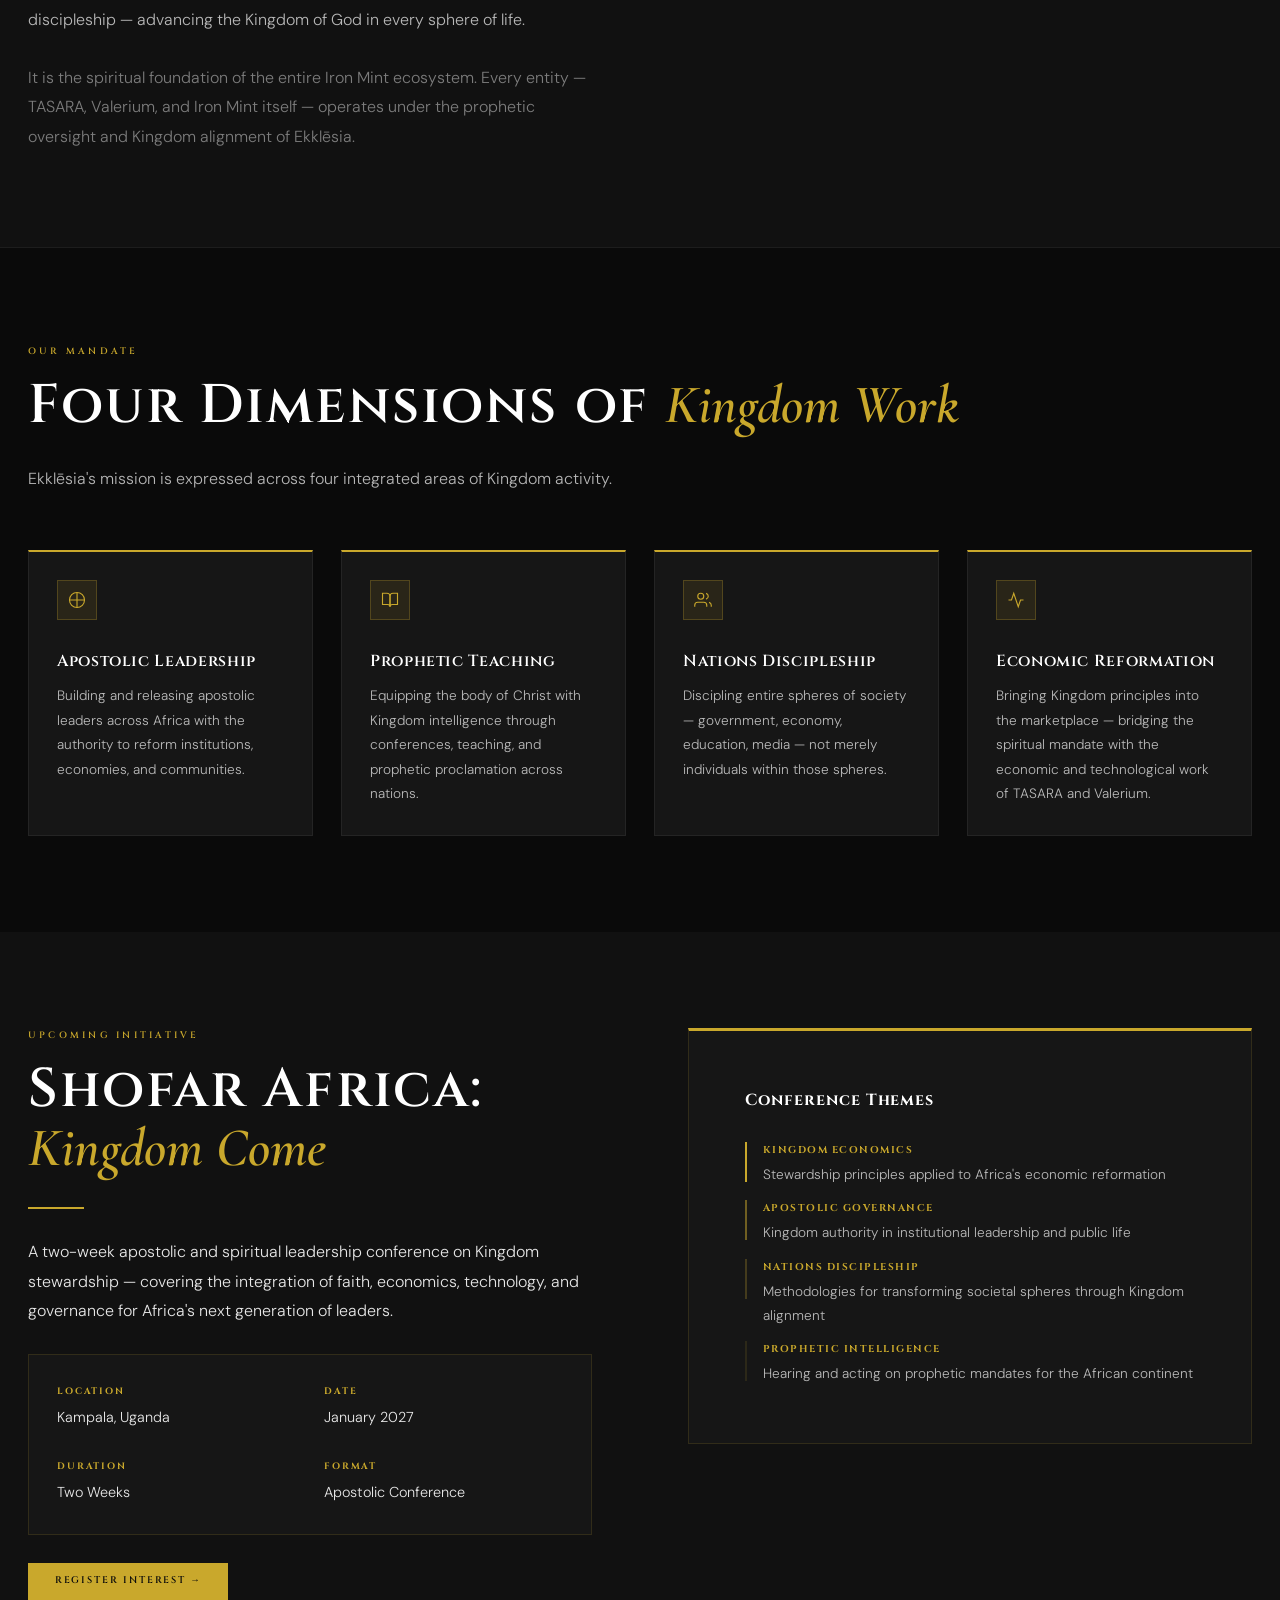
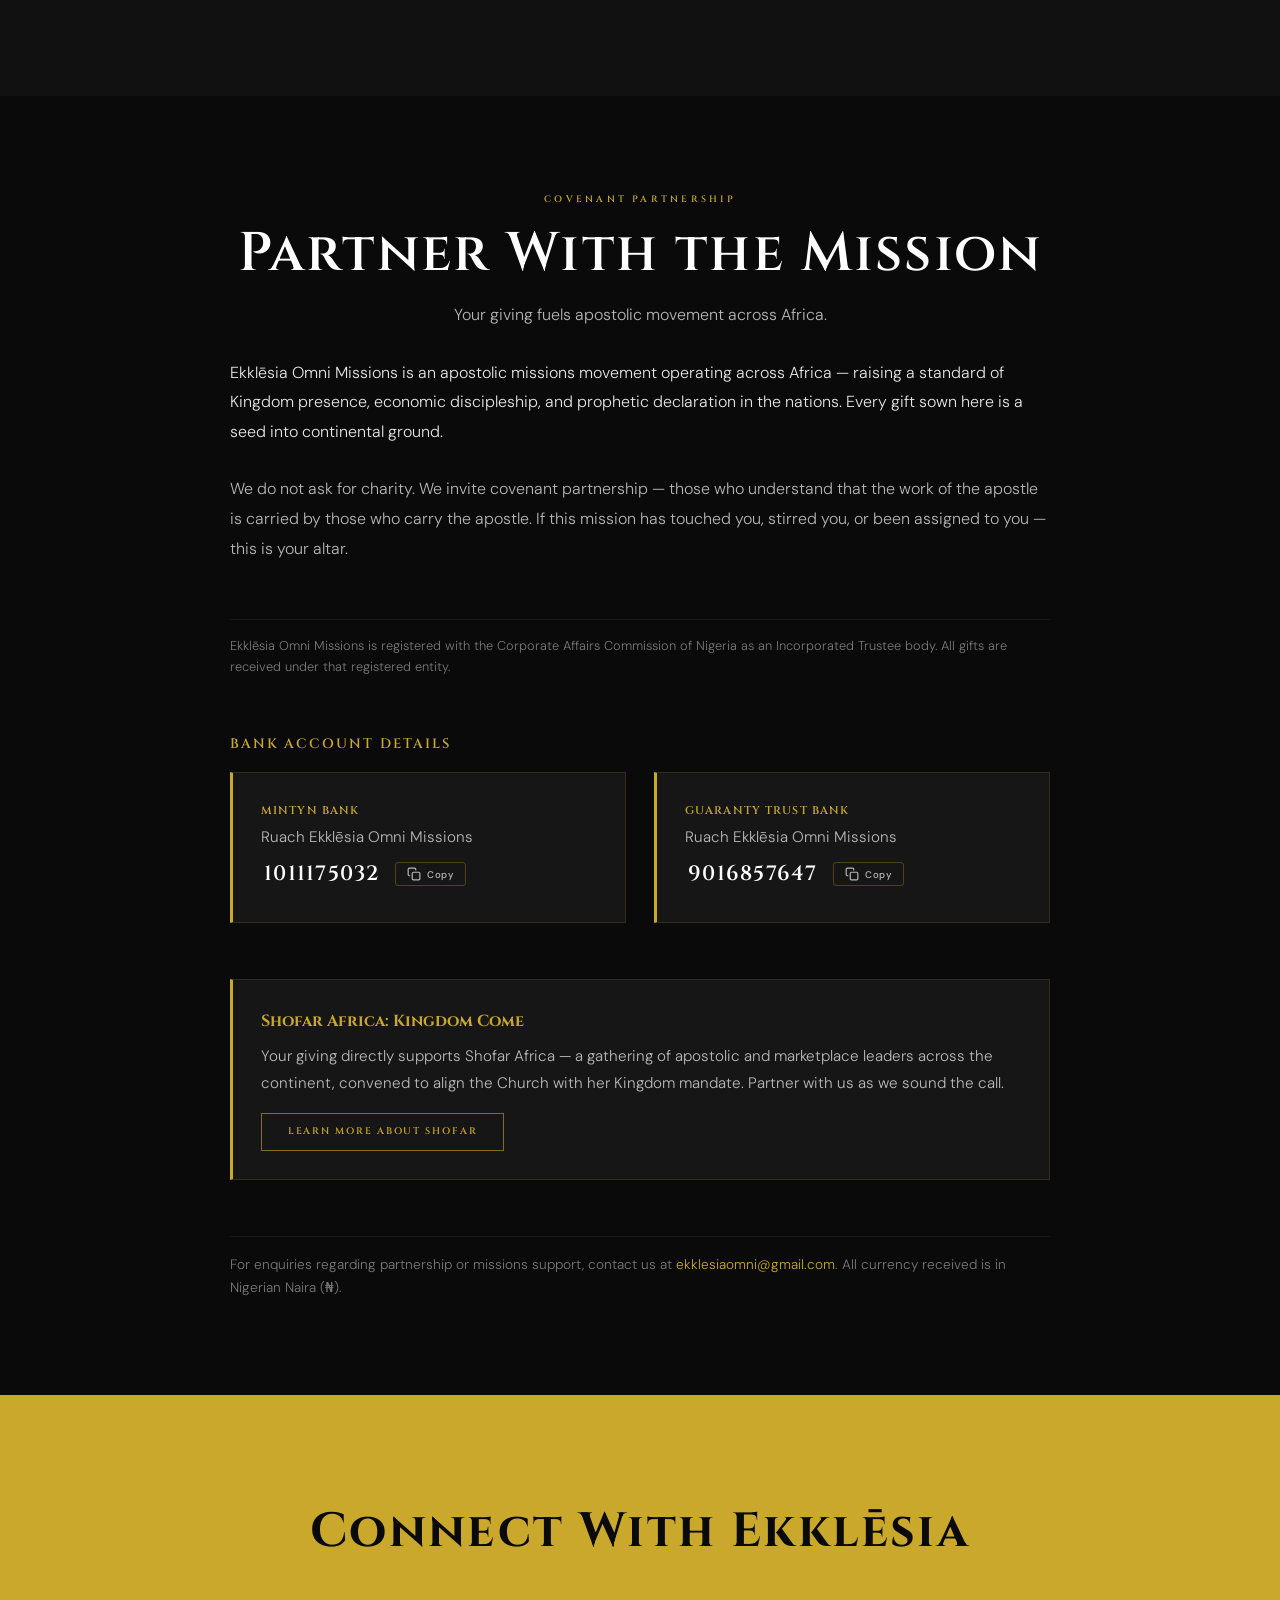
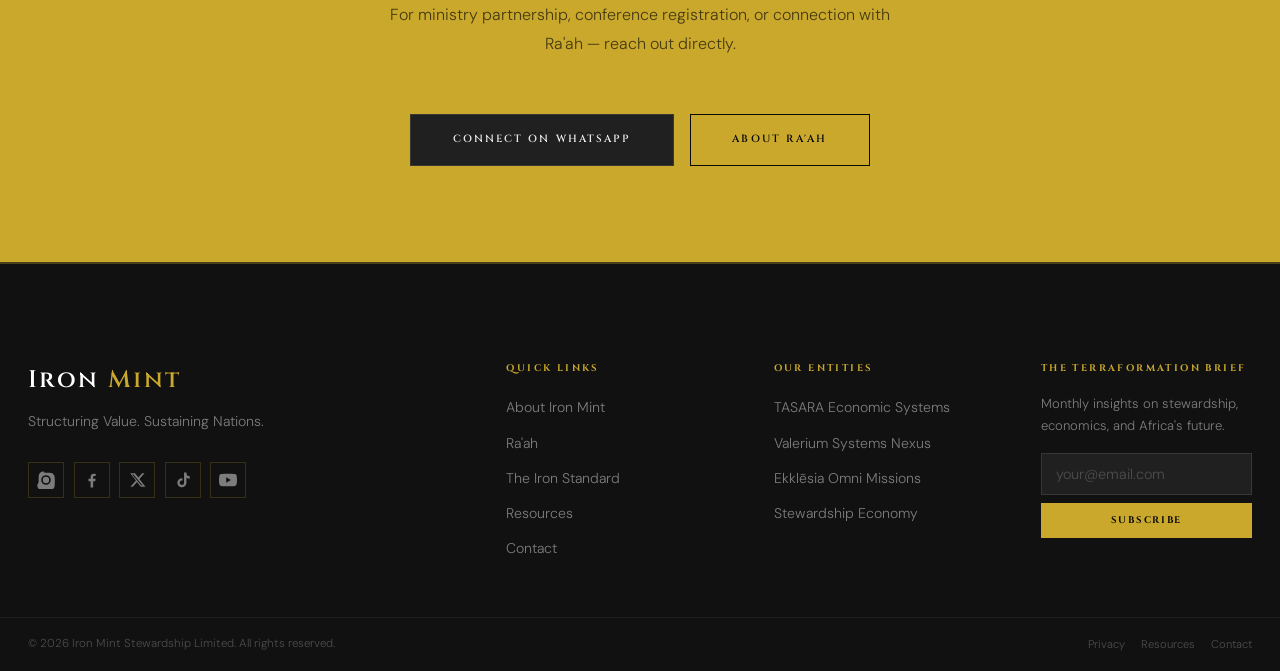
<file: ekklesia.html>
<!DOCTYPE html>
<html lang="en">
<head>
    <meta charset="UTF-8" />
    <meta name="viewport" content="width=device-width, initial-scale=1.0" />
    <title>Ekklēsia Omni Missions — Kingdom Mission | Iron Mint</title>
    <meta name="description" content="Ekklēsia Omni Missions — an apostolic mission operating across Africa, advancing the Kingdom mandate in every sphere of life." />
    <link rel="stylesheet" href="styles.css" />
    <style>
        :root {
            --accent: #C9A82C;
            --accent-glow: rgba(201, 168, 44, 0.22);
            --accent-dim: rgba(201, 168, 44, 0.5);
        }

        /* ── copy button enhancements ── */
        .account-copy-wrapper {
            display: flex;
            align-items: center;
            gap: 0.75rem;
            margin-top: 0.2rem;
            flex-wrap: wrap;
        }

        .account-copy-wrapper .account-number {
            font-family: var(--font-display);
            font-size: 1.3rem;
            font-weight: 600;
            color: var(--white);
            letter-spacing: 0.06em;
            user-select: all;
            cursor: pointer;
            padding: 0.1rem 0.2rem;
            border-radius: 2px;
            transition: background 0.15s ease;
        }

        .account-copy-wrapper .account-number:hover {
            background: rgba(201, 168, 44, 0.08);
        }

        .copy-btn {
            display: inline-flex;
            align-items: center;
            justify-content: center;
            gap: 0.4rem;
            padding: 0.25rem 0.7rem;
            background: transparent;
            border: 1px solid rgba(201, 168, 44, 0.3);
            border-radius: 3px;
            color: var(--white-70);
            font-family: var(--font-body);
            font-size: 0.6rem;
            font-weight: 500;
            letter-spacing: 0.04em;
            cursor: pointer;
            transition: all 0.2s ease;
            white-space: nowrap;
            flex-shrink: 0;
        }

        .copy-btn:hover {
            border-color: var(--gold);
            color: var(--gold);
            background: rgba(201, 168, 44, 0.08);
        }

        .copy-btn:active {
            transform: scale(0.95);
        }

        .copy-btn svg {
            width: 14px;
            height: 14px;
            fill: none;
            stroke: currentColor;
            stroke-width: 2;
            stroke-linecap: round;
            stroke-linejoin: round;
            flex-shrink: 0;
        }

        .copy-btn .copy-label {
            transition: opacity 0.2s ease;
        }

        .copy-btn.copied {
            border-color: #4CAF7D;
            color: #4CAF7D;
            background: rgba(76, 175, 125, 0.08);
        }

        .copy-btn.copied .copy-label {
            opacity: 0.7;
        }

        .copy-feedback {
            position: fixed;
            bottom: 100px;
            left: 50%;
            transform: translateX(-50%) translateY(20px);
            background: var(--black-mid);
            color: var(--gold);
            padding: 0.6rem 1.6rem;
            border: 1px solid rgba(201, 168, 44, 0.3);
            border-radius: 4px;
            font-family: var(--font-body);
            font-size: 0.85rem;
            font-weight: 400;
            letter-spacing: 0.04em;
            opacity: 0;
            pointer-events: none;
            transition: opacity 0.3s ease, transform 0.3s ease;
            z-index: 9999;
            box-shadow: 0 8px 32px rgba(0, 0, 0, 0.6);
        }

        .copy-feedback.show {
            opacity: 1;
            transform: translateX(-50%) translateY(0);
        }

        .copy-feedback .check {
            display: inline-block;
            margin-right: 0.5rem;
            color: #4CAF7D;
        }

        @media (max-width: 480px) {
            .account-copy-wrapper .account-number {
                font-size: 1.1rem;
            }
            .copy-btn {
                padding: 0.2rem 0.5rem;
                font-size: 0.55rem;
            }
            .copy-btn svg {
                width: 12px;
                height: 12px;
            }
        }

        /* Partner account styling (keep existing) */
        .partner-account {
            background: var(--black-card);
            padding: var(--sp-md);
            border: 1px solid rgba(201, 168, 44, 0.15);
            border-left: 3px solid var(--gold);
            transition: border-color var(--t-fast), background var(--t-fast);
        }
        .partner-account:hover {
            border-color: rgba(201, 168, 44, 0.4);
            background: var(--black-mid);
        }
        .partner-account .bank-name {
            font-family: var(--font-display);
            font-size: 0.7rem;
            font-weight: 600;
            letter-spacing: 0.1em;
            color: var(--gold);
            text-transform: uppercase;
            margin-bottom: 0.2rem;
        }
        .partner-account .account-detail {
            font-size: 0.95rem;
            color: var(--white-70);
            margin: 0.2rem 0;
        }
        .partner-account .account-number {
            font-family: var(--font-display);
            font-size: 1.3rem;
            font-weight: 600;
            color: var(--white);
            letter-spacing: 0.06em;
        }

        .partner-legal {
            font-size: 0.8rem;
            color: var(--white-45);
            border-top: 1px solid rgba(255, 255, 255, 0.06);
            padding-top: var(--sp-sm);
            margin-top: var(--sp-sm);
            line-height: 1.6;
        }

        /* Adjust grid for partner accounts */
        .grid-2 {
            display: grid;
            grid-template-columns: 1fr;
            gap: var(--sp-md);
        }

        @media (min-width: 640px) {
            .grid-2 {
                grid-template-columns: repeat(2, 1fr);
            }
        }
    </style>
</head>
<body>
    <nav class="site-nav" role="navigation" aria-label="Main">
        <div class="nav-inner">
            <a href="index.html" class="nav-logo" aria-label="Iron Mint">
              <img src="image/iron-mint.png.webp" alt="Iron Mint logo" />
            </a>
            <button class="nav-toggle" aria-expanded="false" aria-label="Toggle navigation"><span></span><span></span><span></span></button>
            <div class="nav-links">
                <a href="index.html" class="nav-link" data-page="home">Home</a>
                <a href="about.html" class="nav-link" data-page="about">About</a>
                <div class="nav-dropdown">
                    <span class="nav-dropdown-toggle" aria-expanded="false">Our Entities ▾</span>
                    <div class="nav-dropdown-menu">
                        <a href="tasara.html">TASARA — Economic</a>
                        <a href="valerium.html">Valerium — Technology</a>
                        <a href="ekklesia.html">Ekklēsia — Mission</a>
                    </div>
                </div>
                <a href="raah.html" class="nav-link" data-page="raah">Ra'ah</a>
                <a href="iron-standard.html" class="nav-link" data-page="iron-standard">Iron Standard</a>
                <a href="resources.html" class="nav-link" data-page="resources">Resources</a>
                <a href="connect.html" class="nav-contact-btn" data-page="connect">Contact</a>
            </div>
        </div>
    </nav>
    <main id="main-content">

        <section class="hero" style="min-height:80vh;text-align:center;">
            <div class="hero-inner ekklesia-hero-grid" style="max-width:820px;margin:0 auto;padding:0 var(--sp-md);width:100%;position:relative;z-index:1;">
                <div class="hero-text">
                    <span class="entity-badge entity-badge-ekklesia" data-reveal style="margin-bottom:var(--sp-md);display:inline-flex;">Kingdom Mission — Iron Mint</span>
                    <h1 data-reveal data-reveal-delay="1" style="font-family:var(--font-display);font-size:clamp(2.5rem,6.5vw,5rem);color:var(--white);margin-bottom:var(--sp-sm);line-height:1.05;letter-spacing:0.05em;">
                        Ekklēsia Omni Missions
                    </h1>
                    <p data-reveal data-reveal-delay="2" style="font-family:var(--font-serif);font-style:italic;font-size:1.35rem;color:var(--gold);margin-bottom:var(--sp-md);">
                        Apostolic Mission. Kingdom Mandate. Continental Reach.
                    </p>
                    <p data-reveal data-reveal-delay="3" style="color:var(--white-70);max-width:580px;margin:0 auto var(--sp-lg);line-height:1.85;font-size:.98rem;font-weight:300;">
                        Ekklēsia Omni Missions is an apostolic mission organisation advancing the mandate of the Kingdom of God in every sphere of life — across Africa and the nations.
                    </p>
                    <div data-reveal data-reveal-delay="4" style="display:flex;flex-wrap:wrap;gap:1rem;justify-content:center;">
                        <a href="#mission" class="btn btn-gold">Our Mission</a>
                        <a href="#shofar" class="btn btn-outline-white">Shofar Africa</a>
                        <a class="btn btn-outline-white" data-wa-message="Hello Ekklēsia Omni Missions, I would like to connect with the ministry. Please send me more information.">Connect With Us</a>
                    </div>
                </div>
                <div class="hero-image-wrap" data-reveal data-reveal-delay="2" style="margin-top:var(--sp-md);justify-self:center;">
                    <img src="image/ekklesia.png.webp" alt="Ekklēsia Omni Missions" style="max-width:520px;width:100%;border-radius:6px;display:block;margin:0 auto;" />
                </div>
            </div>
        </section>

        <section id="mission" class="section-full section-mid" style="border-bottom:1px solid rgba(255,255,255,0.05);">
            <div class="container" style="padding:var(--sp-xl) var(--sp-md);">
                <div style="display:grid;grid-template-columns:1fr;gap:var(--sp-xl);align-items:start;" id="ekk-grid">
                    <div data-reveal>
                        <span class="section-label">The Assembly</span>
                        <h2 class="section-title">Not a Denomination.<br><em>A Mission.</em></h2>
                        <div class="gold-rule"></div>
                        <p style="font-size:1.05rem;color:var(--white-90);line-height:1.85;margin-bottom:var(--sp-md);font-weight:300;">
                            Ekklēsia Omni Missions is not a church in the institutional sense. It is a mission — an apostolic assembly of men and women who have received a mandate to disciple nations, not just congregations.
                        </p>
                        <p style="color:var(--white-70);line-height:1.85;margin-bottom:var(--sp-md);font-weight:300;">
                            Led by Ra'ah (Emmanuel Adakole Michael), Ekklēsia operates at the intersection of spiritual leadership, economic reformation, and cultural discipleship — advancing the Kingdom of God in every sphere of life.
                        </p>
                        <p style="color:var(--white-45);line-height:1.85;font-weight:300;">
                            It is the spiritual foundation of the entire Iron Mint ecosystem. Every entity — TASARA, Valerium, and Iron Mint itself — operates under the prophetic oversight and Kingdom alignment of Ekklēsia.
                        </p>
                    </div>
                    <div data-reveal data-reveal-delay="1">
                        <blockquote class="pull-quote">
                            "Africa will not be saved by aid but by alignment — alignment with the Creator's design for economies, technologies, and communities."
                            <cite>— Ra'ah, Emmanuel Adakole Michael</cite>
                        </blockquote>
                    </div>
                </div>
            </div>
        </section>

        <section class="section-full section-black">
            <div class="container" style="padding:var(--sp-xl) var(--sp-md);">
                <div data-reveal style="margin-bottom:var(--sp-lg);">
                    <span class="section-label">Our Mandate</span>
                    <h2 class="section-title">Four Dimensions of <em>Kingdom Work</em></h2>
                    <p class="section-intro">Ekklēsia's mission is expressed across four integrated areas of Kingdom activity.</p>
                </div>
                <div class="grid-4">
                    <div class="card" style="border-top:2px solid var(--gold);" data-reveal>
                        <div style="width:40px;height:40px;background:rgba(201,168,44,0.1);border:1px solid rgba(201,168,44,0.25);display:flex;align-items:center;justify-content:center;margin-bottom:var(--sp-md);">
                            <svg width="18" height="18" viewBox="0 0 24 24" fill="none" stroke="var(--gold)" stroke-width="1.5"><circle cx="12" cy="12" r="10"/><path d="M12 2v20M2 12h20"/></svg>
                        </div>
                        <h3 class="card-title" style="font-size:1rem;">Apostolic Leadership</h3>
                        <p class="card-body" style="font-size:0.85rem;">Building and releasing apostolic leaders across Africa with the authority to reform institutions, economies, and communities.</p>
                    </div>
                    <div class="card" style="border-top:2px solid var(--gold);" data-reveal data-reveal-delay="1">
                        <div style="width:40px;height:40px;background:rgba(201,168,44,0.1);border:1px solid rgba(201,168,44,0.25);display:flex;align-items:center;justify-content:center;margin-bottom:var(--sp-md);">
                            <svg width="18" height="18" viewBox="0 0 24 24" fill="none" stroke="var(--gold)" stroke-width="1.5"><path d="M2 3h6a4 4 0 014 4v14a3 3 0 00-3-3H2z"/><path d="M22 3h-6a4 4 0 00-4 4v14a3 3 0 013-3h7z"/></svg>
                        </div>
                        <h3 class="card-title" style="font-size:1rem;">Prophetic Teaching</h3>
                        <p class="card-body" style="font-size:0.85rem;">Equipping the body of Christ with Kingdom intelligence through conferences, teaching, and prophetic proclamation across nations.</p>
                    </div>
                    <div class="card" style="border-top:2px solid var(--gold);" data-reveal data-reveal-delay="2">
                        <div style="width:40px;height:40px;background:rgba(201,168,44,0.1);border:1px solid rgba(201,168,44,0.25);display:flex;align-items:center;justify-content:center;margin-bottom:var(--sp-md);">
                            <svg width="18" height="18" viewBox="0 0 24 24" fill="none" stroke="var(--gold)" stroke-width="1.5"><path d="M17 21v-2a4 4 0 00-4-4H5a4 4 0 00-4 4v2"/><circle cx="9" cy="7" r="4"/><path d="M23 21v-2a4 4 0 00-3-3.87M16 3.13a4 4 0 010 7.75"/></svg>
                        </div>
                        <h3 class="card-title" style="font-size:1rem;">Nations Discipleship</h3>
                        <p class="card-body" style="font-size:0.85rem;">Discipling entire spheres of society — government, economy, education, media — not merely individuals within those spheres.</p>
                    </div>
                    <div class="card" style="border-top:2px solid var(--gold);" data-reveal data-reveal-delay="3">
                        <div style="width:40px;height:40px;background:rgba(201,168,44,0.1);border:1px solid rgba(201,168,44,0.25);display:flex;align-items:center;justify-content:center;margin-bottom:var(--sp-md);">
                            <svg width="18" height="18" viewBox="0 0 24 24" fill="none" stroke="var(--gold)" stroke-width="1.5"><polyline points="22 12 18 12 15 21 9 3 6 12 2 12"/></svg>
                        </div>
                        <h3 class="card-title" style="font-size:1rem;">Economic Reformation</h3>
                        <p class="card-body" style="font-size:0.85rem;">Bringing Kingdom principles into the marketplace — bridging the spiritual mandate with the economic and technological work of TASARA and Valerium.</p>
                    </div>
                </div>
            </div>
        </section>

        <section id="shofar" class="section-full section-mid">
            <div class="container" style="padding:var(--sp-xl) var(--sp-md);">
                <div style="display:grid;grid-template-columns:1fr;gap:var(--sp-xl);align-items:start;" id="shofar-grid">
                    <div data-reveal>
                        <span class="section-label">Upcoming Initiative</span>
                        <h2 class="section-title">Shofar Africa:<br><em>Kingdom Come</em></h2>
                        <div class="gold-rule"></div>
                        <p style="font-size:1rem;color:var(--white-90);line-height:1.85;margin-bottom:var(--sp-md);font-weight:300;">
                            A two-week apostolic and spiritual leadership conference on Kingdom stewardship — covering the integration of faith, economics, technology, and governance for Africa's next generation of leaders.
                        </p>
                        <div style="background:var(--black-card);border:1px solid rgba(201,168,44,0.15);padding:var(--sp-md);margin-bottom:var(--sp-md);">
                            <div style="display:grid;grid-template-columns:1fr 1fr;gap:var(--sp-md);">
                                <div>
                                    <p style="font-family:var(--font-display);font-size:0.58rem;font-weight:700;letter-spacing:0.2em;text-transform:uppercase;color:var(--gold);margin-bottom:0.3rem;">Location</p>
                                    <p style="color:var(--white-90);font-size:0.9rem;">Kampala, Uganda</p>
                                </div>
                                <div>
                                    <p style="font-family:var(--font-display);font-size:0.58rem;font-weight:700;letter-spacing:0.2em;text-transform:uppercase;color:var(--gold);margin-bottom:0.3rem;">Date</p>
                                    <p style="color:var(--white-90);font-size:0.9rem;">January 2027</p>
                                </div>
                                <div>
                                    <p style="font-family:var(--font-display);font-size:0.58rem;font-weight:700;letter-spacing:0.2em;text-transform:uppercase;color:var(--gold);margin-bottom:0.3rem;">Duration</p>
                                    <p style="color:var(--white-90);font-size:0.9rem;">Two Weeks</p>
                                </div>
                                <div>
                                    <p style="font-family:var(--font-display);font-size:0.58rem;font-weight:700;letter-spacing:0.2em;text-transform:uppercase;color:var(--gold);margin-bottom:0.3rem;">Format</p>
                                    <p style="color:var(--white-90);font-size:0.9rem;">Apostolic Conference</p>
                                </div>
                            </div>
                        </div>
                        <a class="btn btn-gold btn-sm" data-wa-message="Hello Ekklēsia Omni Missions, I am interested in the Shofar Africa: Kingdom Come conference in Kampala, Uganda, January 2027. Please send me registration information.">Register Interest →</a>
                    </div>
                    <div data-reveal data-reveal-delay="1">
                        <div style="background:var(--black-card);border:1px solid rgba(201,168,44,0.15);border-top:3px solid var(--gold);padding:var(--sp-lg);">
                            <h4 style="font-family:var(--font-display);font-size:1rem;color:var(--white);margin-bottom:var(--sp-md);letter-spacing:0.06em;">Conference Themes</h4>
                            <div style="display:flex;flex-direction:column;gap:0.8rem;">
                                <div style="display:flex;gap:var(--sp-sm);align-items:flex-start;">
                                    <div style="width:2px;height:100%;min-height:40px;background:var(--gold);flex-shrink:0;"></div>
                                    <div><p style="font-family:var(--font-display);font-size:0.62rem;font-weight:700;letter-spacing:0.15em;text-transform:uppercase;color:var(--gold);margin-bottom:0.2rem;">Kingdom Economics</p><p style="font-size:0.85rem;color:var(--white-70);font-weight:300;">Stewardship principles applied to Africa's economic reformation</p></div>
                                </div>
                                <div style="display:flex;gap:var(--sp-sm);align-items:flex-start;">
                                    <div style="width:2px;height:100%;min-height:40px;background:rgba(201,168,44,0.5);flex-shrink:0;"></div>
                                    <div><p style="font-family:var(--font-display);font-size:0.62rem;font-weight:700;letter-spacing:0.15em;text-transform:uppercase;color:var(--gold);margin-bottom:0.2rem;">Apostolic Governance</p><p style="font-size:0.85rem;color:var(--white-70);font-weight:300;">Kingdom authority in institutional leadership and public life</p></div>
                                </div>
                                <div style="display:flex;gap:var(--sp-sm);align-items:flex-start;">
                                    <div style="width:2px;height:100%;min-height:40px;background:rgba(201,168,44,0.25);flex-shrink:0;"></div>
                                    <div><p style="font-family:var(--font-display);font-size:0.62rem;font-weight:700;letter-spacing:0.15em;text-transform:uppercase;color:var(--gold);margin-bottom:0.2rem;">Nations Discipleship</p><p style="font-size:0.85rem;color:var(--white-70);font-weight:300;">Methodologies for transforming societal spheres through Kingdom alignment</p></div>
                                </div>
                                <div style="display:flex;gap:var(--sp-sm);align-items:flex-start;">
                                    <div style="width:2px;height:100%;min-height:40px;background:rgba(201,168,44,0.12);flex-shrink:0;"></div>
                                    <div><p style="font-family:var(--font-display);font-size:0.62rem;font-weight:700;letter-spacing:0.15em;text-transform:uppercase;color:var(--gold);margin-bottom:0.2rem;">Prophetic Intelligence</p><p style="font-size:0.85rem;color:var(--white-70);font-weight:300;">Hearing and acting on prophetic mandates for the African continent</p></div>
                                </div>
                            </div>
                        </div>
                    </div>
                </div>
            </div>
        </section>

        <!-- ========== PARTNER WITH THE MISSION ========== -->
        <section id="partner" class="section-full section-black">
            <div class="container" style="padding:var(--sp-xl) var(--sp-md);">
                <div data-reveal style="max-width:820px;margin:0 auto;">
                    <span class="section-label" style="text-align:center;display:block;">Covenant Partnership</span>
                    <h2 class="section-title text-center" style="margin-bottom:var(--sp-sm);">
                        Partner With the Mission
                    </h2>
                    <p class="section-intro text-center" style="margin:0 auto var(--sp-md);">
                        Your giving fuels apostolic movement across Africa.
                    </p>
                    <div style="font-size:1rem;color:var(--white-90);line-height:1.85;margin-bottom:var(--sp-md);font-weight:300;">
                        Ekklēsia Omni Missions is an apostolic missions movement operating across Africa — raising a standard of Kingdom presence, economic discipleship, and prophetic declaration in the nations. Every gift sown here is a seed into continental ground.
                    </div>
                    <div style="font-size:1rem;color:var(--white-70);line-height:1.85;margin-bottom:var(--sp-lg);font-weight:300;">
                        We do not ask for charity. We invite covenant partnership — those who understand that the work of the apostle is carried by those who carry the apostle. If this mission has touched you, stirred you, or been assigned to you — this is your altar.
                    </div>

                    <!-- Legal line -->
                    <div class="partner-legal" style="margin-bottom:var(--sp-lg);">
                        Ekklēsia Omni Missions is registered with the Corporate Affairs Commission of Nigeria as an Incorporated Trustee body. All gifts are received under that registered entity.
                    </div>

                    <!-- Bank Accounts -->
                    <div style="margin-bottom:var(--sp-lg);">
                        <h3 class="text-gold" style="font-family:var(--font-display);font-size:0.85rem;font-weight:600;letter-spacing:0.15em;text-transform:uppercase;margin-bottom:var(--sp-sm);">Bank Account Details</h3>
                        <div class="grid-2">
                            <div class="partner-account" data-reveal>
                                <p class="bank-name">Mintyn Bank</p>
                                <p class="account-detail">Ruach Ekklēsia Omni Missions</p>
                                <div class="account-copy-wrapper">
                                    <span class="account-number">1011175032</span>
                                    <button class="copy-btn" data-copy="1011175032" aria-label="Copy account number">
                                        <svg viewBox="0 0 24 24"><rect x="9" y="9" width="13" height="13" rx="2"/><path d="M5 15H4a2 2 0 0 1-2-2V4a2 2 0 0 1 2-2h9a2 2 0 0 1 2 2v1"/></svg>
                                        <span class="copy-label">Copy</span>
                                    </button>
                                </div>
                            </div>
                            <div class="partner-account" data-reveal data-reveal-delay="1">
                                <p class="bank-name">Guaranty Trust Bank</p>
                                <p class="account-detail">Ruach Ekklēsia Omni Missions</p>
                                <div class="account-copy-wrapper">
                                    <span class="account-number">9016857647</span>
                                    <button class="copy-btn" data-copy="9016857647" aria-label="Copy account number">
                                        <svg viewBox="0 0 24 24"><rect x="9" y="9" width="13" height="13" rx="2"/><path d="M5 15H4a2 2 0 0 1-2-2V4a2 2 0 0 1 2-2h9a2 2 0 0 1 2 2v1"/></svg>
                                        <span class="copy-label">Copy</span>
                                    </button>
                                </div>
                            </div>
                        </div>
                    </div>

                    <!-- Shofar Africa support block -->
                    <div style="background:var(--black-card);border:1px solid rgba(201,168,44,0.15);border-left:3px solid var(--gold);padding:var(--sp-md);margin-bottom:var(--sp-lg);" data-reveal>
                        <h4 style="font-family:var(--font-display);font-size:1rem;color:var(--gold);margin-bottom:0.5rem;">Shofar Africa: Kingdom Come</h4>
                        <p style="font-size:0.95rem;color:var(--white-70);line-height:1.8;">
                            Your giving directly supports Shofar Africa — a gathering of apostolic and marketplace leaders across the continent, convened to align the Church with her Kingdom mandate. Partner with us as we sound the call.
                        </p>
                        <a href="#shofar" class="btn btn-outline-gold btn-sm" style="margin-top:var(--sp-sm);display:inline-block;">Learn More About Shofar</a>
                    </div>

                    <!-- Footer note -->
                    <div style="font-size:0.85rem;color:var(--white-45);border-top:1px solid rgba(255,255,255,0.06);padding-top:var(--sp-sm);">
                        For enquiries regarding partnership or missions support, contact us at <a href="mailto:ekklesiaomni@gmail.com" class="text-gold">ekklesiaomni@gmail.com</a>. All currency received is in Nigerian Naira (₦).
                    </div>
                </div>
            </div>
        </section>

        <!-- existing gold CTA -->
        <section class="section-full section-gold" style="text-align:center;">
            <div class="container" style="padding:var(--sp-xl) var(--sp-md);">
                <h2 data-reveal style="font-family:var(--font-display);font-size:clamp(1.8rem,4vw,3rem);color:var(--black);margin-bottom:var(--sp-md);letter-spacing:0.05em;">
                    Connect With Ekklēsia
                </h2>
                <p data-reveal data-reveal-delay="1" style="color:rgba(0,0,0,0.65);max-width:500px;margin:0 auto var(--sp-lg);line-height:1.8;">
                    For ministry partnership, conference registration, or connection with Ra'ah — reach out directly.
                </p>
                <div data-reveal data-reveal-delay="2" style="display:flex;flex-wrap:wrap;gap:1rem;justify-content:center;">
                    <a class="btn btn-dark" data-wa-message="Hello Ekklēsia Omni Missions, I would like to connect with the ministry and learn more about your work across Africa.">Connect on WhatsApp</a>
                    <a href="raah.html" class="btn btn-outline-gold" style="border-color:var(--black);color:var(--black);">About Ra'ah</a>
                </div>
            </div>
        </section>
    </main>

    <!-- Copy feedback toast -->
    <div class="copy-feedback" id="copyFeedback" role="status" aria-live="polite">
        <span class="check">✓</span> Account number copied!
    </div>

    <footer class="site-footer">
        <div class="footer-main">
            <div><div class="footer-brand-name">Iron <em>Mint</em></div><p class="footer-tagline">Structuring Value. Sustaining Nations.</p><div class="footer-social-row" style="margin-top:var(--sp-md);"><a href="https://instagram.com/apostleraah" target="_blank" rel="noopener" class="footer-social-link" aria-label="Instagram"><svg class="icon icon-instagram" viewBox="0 0 24 24" width="18" height="18" xmlns="http://www.w3.org/2000/svg" aria-hidden="true"><path d="M12 2.2c3.2 0 3.6 0 4.85.07 1.25.06 2.1.25 2.85.55.77.3 1.42.7 2.07 1.35.65.65 1.05 1.3 1.35 2.07.3.75.49 1.6.55 2.85.06 1.25.07 1.65.07 4.85s-.01 3.6-.07 4.85c-.06 1.25-.25 2.1-.55 2.85a5.75 5.75 0 0 1-1.35 2.07 5.75 5.75 0 0 1-2.07 1.35c-.75.3-1.6.49-2.85.55-1.25.06-1.65.07-4.85.07s-3.6-.01-4.85-.07c-1.25-.06-2.1-.25-2.85-.55a5.75 5.75 0 0 1-2.07-1.35 5.75 5.75 0 0 1-1.35-2.07c-.3-.75-.49-1.6-.55-2.85C2.2 15.6 2.2 15.2 2.2 12s.01-3.6.07-4.85c.06-1.25.25-2.1.55-2.85.3-.77.7-1.42 1.35-2.07a5.75 5.75 0 0 1 2.07-1.35c.75-.3 1.6-.49 2.85-.55C8.4 2.2 8.8 2.2 12 2.2zm0 3.4a6.4 6.4 0 1 0 0 12.8 6.4 6.4 0 0 0 0-12.8zm0 2.16a4.24 4.24 0 1 1 0 8.48 4.24 4.24 0 0 1 0-8.48zm6.65-2.4a1.5 1.5 0 1 1-3 0 1.5 1.5 0 0 1 3 0z" fill="currentColor"/></svg></a><a href="https://facebook.com/apostleraah" target="_blank" rel="noopener" class="footer-social-link" aria-label="Facebook"><svg class="icon icon-facebook" viewBox="0 0 24 24" width="18" height="18" xmlns="http://www.w3.org/2000/svg" aria-hidden="true"><path d="M13.5 21.9v-8.4h2.82l.42-3.27h-3.24V8.13c0-.95.26-1.6 1.63-1.6h1.74V3.63c-.3-.04-1.33-.13-2.53-.13-2.5 0-4.22 1.53-4.22 4.34v2.42H7.3v3.27h2.82v8.4h3.38z" fill="currentColor"/></svg></a><a href="https://x.com/apostleraah" target="_blank" rel="noopener" class="footer-social-link" aria-label="X"><svg class="icon icon-x" viewBox="0 0 24 24" width="18" height="18" xmlns="http://www.w3.org/2000/svg" aria-hidden="true"><path d="M18.9 2.9h3.1l-6.8 7.75 8 10.45h-6.26l-4.9-6.4-5.6 6.4H3.3l7.28-8.3L2.9 2.9h6.42l4.43 5.85L18.9 2.9zm-1.1 16.35h1.72L7.28 4.7H5.44l12.36 14.55z" fill="currentColor"/></svg></a><a href="https://tiktok.com/@apostleraah" target="_blank" rel="noopener" class="footer-social-link" aria-label="TikTok"><svg class="icon icon-tiktok" viewBox="0 0 24 24" width="18" height="18" xmlns="http://www.w3.org/2000/svg" aria-hidden="true"><path d="M16.6 2h-3.2v13.6a2.9 2.9 0 1 1-2.05-2.77V9.6a6.1 6.1 0 1 0 5.25 6.05V8.9a7.7 7.7 0 0 0 4.4 1.38V7.06a4.5 4.5 0 0 1-4.4-4.4V2z" fill="currentColor"/></svg></a><a href="https://youtube.com/@apostle_raah" target="_blank" rel="noopener" class="footer-social-link" aria-label="YouTube"><svg class="icon icon-youtube" viewBox="0 0 24 24" width="18" height="18" xmlns="http://www.w3.org/2000/svg" aria-hidden="true"><path d="M23.5 6.2a3 3 0 0 0-2.1-2.1C19.5 3.6 12 3.6 12 3.6s-7.5 0-9.4.5A3 3 0 0 0 .5 6.2 31.6 31.6 0 0 0 0 12a31.6 31.6 0 0 0 .5 5.8 3 3 0 0 0 2.1 2.1c1.9.5 9.4.5 9.4.5s7.5 0 9.4-.5a3 3 0 0 0 2.1-2.1A31.6 31.6 0 0 0 24 12a31.6 31.6 0 0 0-.5-5.8zM9.6 15.6V8.4L15.8 12l-6.2 3.6z" fill="currentColor"/></svg></a></div></div>
            <div><p class="footer-heading">Quick Links</p><ul class="footer-link-list"><li><a href="about.html">About Iron Mint</a></li><li><a href="raah.html">Ra'ah</a></li><li><a href="iron-standard.html">The Iron Standard</a></li><li><a href="resources.html">Resources</a></li><li><a href="connect.html">Contact</a></li></ul></div>
            <div><p class="footer-heading">Our Entities</p><ul class="footer-link-list"><li><a href="tasara.html">TASARA Economic Systems</a></li><li><a href="valerium.html">Valerium Systems Nexus</a></li><li><a href="ekklesia.html">Ekklēsia Omni Missions</a></li><li><a href="iron-standard.html">Stewardship Economy</a></li></ul></div>
            <div><p class="footer-heading">The Terraformation Brief</p><p style="font-size:0.82rem;color:var(--white-45);margin-bottom:var(--sp-sm);line-height:1.65;">Monthly insights on stewardship, economics, and Africa's future.</p><form class="newsletter-form footer-newsletter-form" novalidate><label for="footer-nl-e" class="sr-only">Email</label><input type="email" id="footer-nl-e" placeholder="your@email.com" required /><button type="submit">Subscribe</button></form></div>
        </div>
        <div class="footer-bottom">
            <p class="footer-copy">© <span class="current-year">2026</span> Iron Mint Stewardship Limited. All rights reserved.</p>
            <div class="footer-bottom-links"><a href="#">Privacy</a><a href="resources.html">Resources</a><a href="connect.html">Contact</a></div>
        </div>
    </footer>

    <script src="app.js"></script>
    <script>
        // ── Grid responsiveness ──
        function setGrids() {
            const d = window.innerWidth >= 900;
            ['ekk-grid', 'shofar-grid'].forEach(id => {
                const g = document.getElementById(id);
                if (g) g.style.gridTemplateColumns = d ? '1fr 1fr' : '1fr';
            });
        }
        setGrids();
        window.addEventListener('resize', setGrids);

        // ── Account number copy functionality ──
        (function initCopyButtons() {
            const feedback = document.getElementById('copyFeedback');
            let timeoutId = null;

            function showFeedback(text) {
                if (timeoutId) {
                    clearTimeout(timeoutId);
                    timeoutId = null;
                }
                feedback.textContent = text || '✓ Account number copied!';
                feedback.classList.add('show');
                timeoutId = setTimeout(() => {
                    feedback.classList.remove('show');
                    timeoutId = null;
                }, 2200);
            }

            document.querySelectorAll('.copy-btn').forEach(btn => {
                btn.addEventListener('click', function(e) {
                    e.stopPropagation();
                    const textToCopy = this.getAttribute('data-copy');
                    if (!textToCopy) return;

                    // Use modern clipboard API with fallback
                    if (navigator.clipboard && navigator.clipboard.writeText) {
                        navigator.clipboard.writeText(textToCopy)
                            .then(() => {
                                this.classList.add('copied');
                                const label = this.querySelector('.copy-label');
                                if (label) {
                                    const original = label.textContent;
                                    label.textContent = 'Copied!';
                                    setTimeout(() => {
                                        label.textContent = original;
                                        this.classList.remove('copied');
                                    }, 1800);
                                }
                                showFeedback('✓ Account number copied!');
                            })
                            .catch(() => {
                                // Fallback: select and copy using execCommand
                                fallbackCopy(textToCopy, this);
                            });
                    } else {
                        fallbackCopy(textToCopy, this);
                    }
                });
            });

            function fallbackCopy(text, btn) {
                const textarea = document.createElement('textarea');
                textarea.value = text;
                textarea.style.position = 'fixed';
                textarea.style.left = '-9999px';
                textarea.style.top = '-9999px';
                textarea.style.width = '1px';
                textarea.style.height = '1px';
                textarea.style.opacity = '0';
                document.body.appendChild(textarea);
                textarea.select();
                try {
                    const success = document.execCommand('copy');
                    if (success) {
                        const label = btn.querySelector('.copy-label');
                        if (label) {
                            const original = label.textContent;
                            label.textContent = 'Copied!';
                            btn.classList.add('copied');
                            setTimeout(() => {
                                label.textContent = original;
                                btn.classList.remove('copied');
                            }, 1800);
                        }
                        showFeedback('✓ Account number copied!');
                    } else {
                        showFeedback('✗ Could not copy. Please select and copy manually.');
                    }
                } catch (err) {
                    showFeedback('✗ Could not copy. Please select and copy manually.');
                }
                document.body.removeChild(textarea);
            }

            // Click on the account number itself also triggers copy
            document.querySelectorAll('.account-number').forEach(el => {
                el.addEventListener('click', function() {
                    const wrapper = this.closest('.account-copy-wrapper');
                    if (!wrapper) return;
                    const btn = wrapper.querySelector('.copy-btn');
                    if (btn) btn.click();
                });
                // Add cursor pointer and title
                el.style.cursor = 'pointer';
                el.setAttribute('title', 'Click to copy');
            });
        })();
    </script>
</body>
</html>
</file>
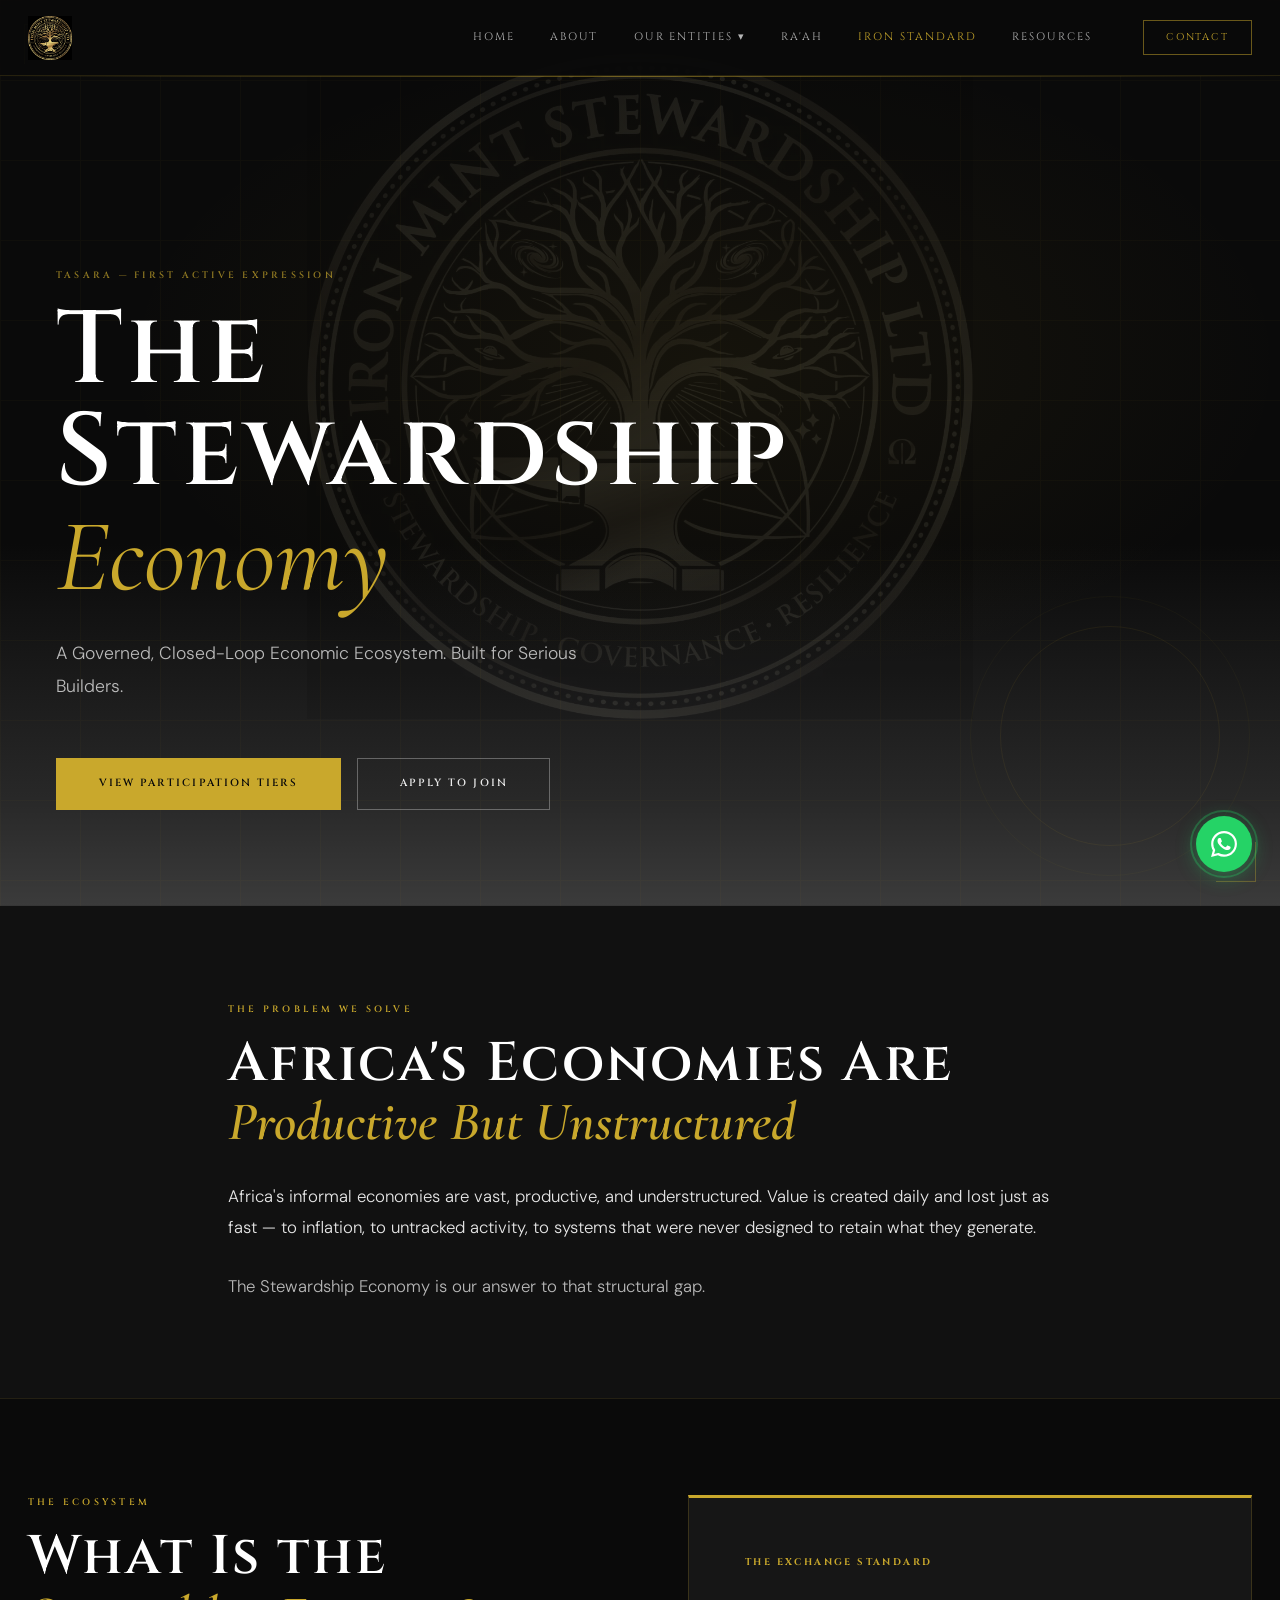
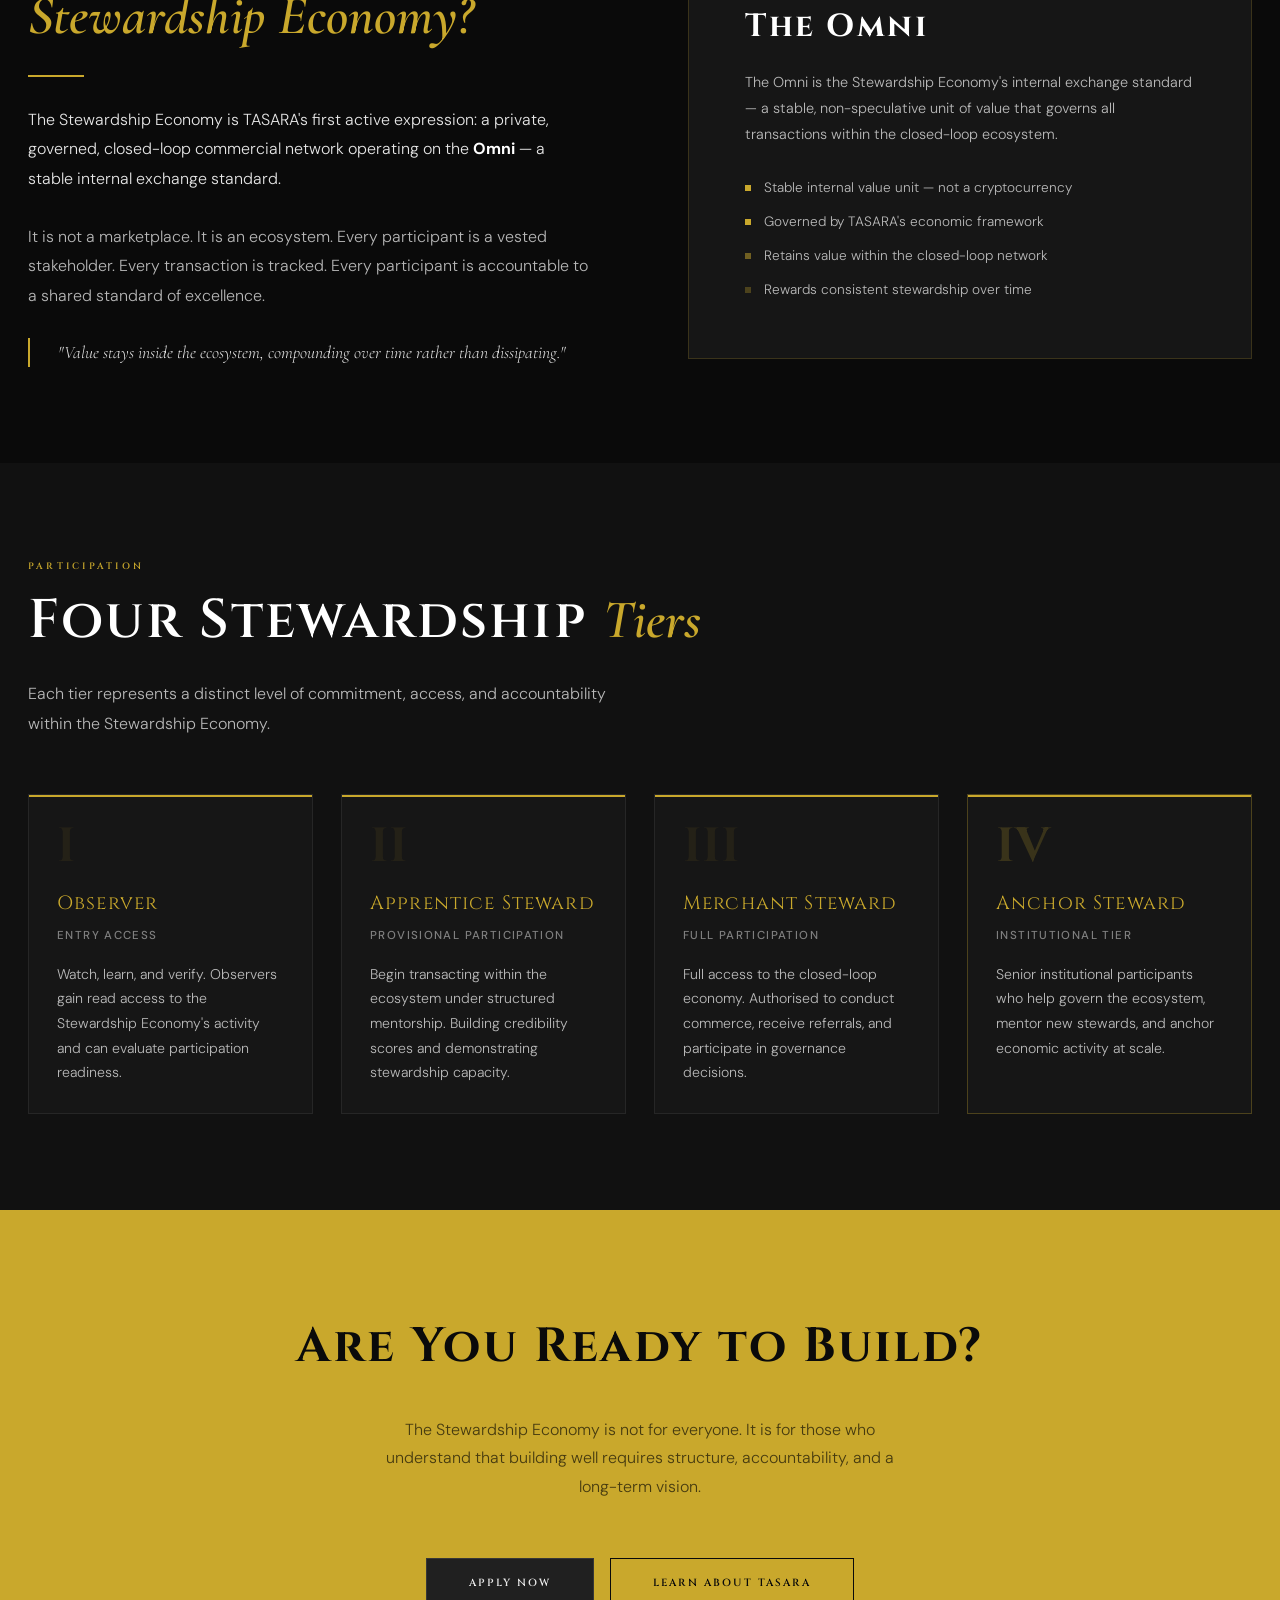
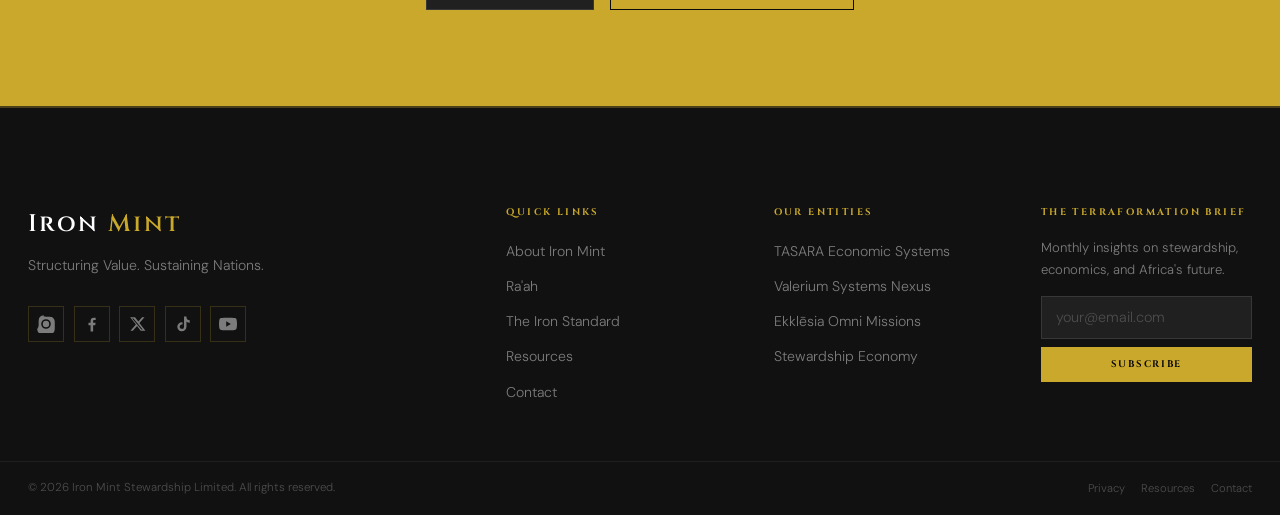
<file: iron-standard.html>
<!DOCTYPE html>
<html lang="en">
<head>
  <meta charset="UTF-8"/>
  <meta name="viewport" content="width=device-width, initial-scale=1.0"/>
  <title>The Iron Standard &amp; Stewardship Economy | Iron Mint</title>
  <meta name="description" content="The Stewardship Economy — a governed, closed-loop economic ecosystem operating on the Omni. Built for serious builders."/>
  <link rel="stylesheet" href="styles.css"/>
</head>
<body>
<nav class="site-nav" role="navigation" aria-label="Main">
  <div class="nav-inner">
    <a href="index.html" class="nav-logo" aria-label="Iron Mint">
      <img src="image/iron-mint.png.webp" alt="Iron Mint logo" />
    </a>
    <button class="nav-toggle" aria-expanded="false" aria-label="Toggle navigation"><span></span><span></span><span></span></button>
    <div class="nav-links">
      <a href="index.html" class="nav-link" data-page="home">Home</a>
      <a href="about.html" class="nav-link" data-page="about">About</a>
      <div class="nav-dropdown">
        <span class="nav-dropdown-toggle" aria-expanded="false">Our Entities ▾</span>
        <div class="nav-dropdown-menu">
          <a href="tasara.html">TASARA — Economic</a>
          <a href="valerium.html">Valerium — Technology</a>
          <a href="ekklesia.html">Ekklēsia — Mission</a>
        </div>
      </div>
      <a href="raah.html" class="nav-link" data-page="raah">Ra'ah</a>
      <a href="iron-standard.html" class="nav-link" data-page="iron-standard">Iron Standard</a>
      <a href="resources.html" class="nav-link" data-page="resources">Resources</a>
      <a href="connect.html" class="nav-contact-btn" data-page="connect">Contact</a>
    </div>
  </div>
</nav>
<main id="main-content">

  <section class="hero">
    <div class="hero-bg-grid"></div>
    <div class="hero-bg-radial"></div>
    <div aria-hidden="true" style="position:absolute;bottom:60px;right:60px;width:220px;height:220px;border:1px solid rgba(201,168,44,0.08);border-radius:50%;"></div>
    <div aria-hidden="true" style="position:absolute;bottom:30px;right:30px;width:280px;height:280px;border:1px solid rgba(201,168,44,0.04);border-radius:50%;"></div>
    <div class="deco-corner deco-corner-tl" aria-hidden="true"></div>
    <div class="deco-corner deco-corner-br" aria-hidden="true"></div>
    <div class="hero-inner container" style="padding-top:var(--sp-xl);">
      <span class="section-label" data-reveal style="color:rgba(201,168,44,0.7);">TASARA — First Active Expression</span>
      <h1 data-reveal data-reveal-delay="1"
          style="font-family:var(--font-display);font-size:clamp(3rem,8vw,6.5rem);font-weight:600;line-height:1.0;color:var(--white);max-width:860px;margin-bottom:var(--sp-md);letter-spacing:0.04em;">
        The Stewardship<br><em style="font-family:var(--font-serif);color:var(--gold);font-weight:400;letter-spacing:0;">Economy</em>
      </h1>
      <p data-reveal data-reveal-delay="2" style="font-size:1.1rem;color:var(--white-70);max-width:560px;line-height:1.85;margin-bottom:var(--sp-lg);font-weight:300;">
        A Governed, Closed-Loop Economic Ecosystem. Built for Serious Builders.
      </p>
      <div data-reveal data-reveal-delay="3" style="display:flex;flex-wrap:wrap;gap:1rem;">
        <a href="#tiers" class="btn btn-gold">View Participation Tiers</a>
        <a class="btn btn-outline-white" data-wa-message="Hello Iron Mint, I am interested in joining the Stewardship Economy. Please tell me more about how to begin the authorisation process.">Apply to Join</a>
      </div>
    </div>
  </section>

  <section class="section-full section-mid" style="border-bottom:1px solid rgba(201,168,44,0.1);">
    <div class="container" style="padding:var(--sp-xl) var(--sp-md);max-width:880px;">
      <span class="section-label" data-reveal>The Problem We Solve</span>
      <h2 class="section-title" data-reveal>Africa's Economies Are<br><em>Productive But Unstructured</em></h2>
      <p data-reveal style="font-size:1.05rem;color:var(--white-90);line-height:1.85;margin-bottom:var(--sp-md);font-weight:300;">
        Africa's informal economies are vast, productive, and understructured. Value is created daily and lost just as fast — to inflation, to untracked activity, to systems that were never designed to retain what they generate.
      </p>
      <p data-reveal data-reveal-delay="1" style="font-size:1.05rem;color:var(--white-70);line-height:1.85;font-weight:300;">
        The Stewardship Economy is our answer to that structural gap.
      </p>
    </div>
  </section>

  <section class="section-full section-black">
    <div class="container" style="padding:var(--sp-xl) var(--sp-md);">
      <div style="display:grid;grid-template-columns:1fr;gap:var(--sp-xl);align-items:start;" id="se-grid">
        <div data-reveal>
          <span class="section-label">The Ecosystem</span>
          <h2 class="section-title">What Is the<br><em>Stewardship Economy?</em></h2>
          <div class="gold-rule"></div>
          <p style="font-size:1rem;color:var(--white-90);line-height:1.85;margin-bottom:var(--sp-md);font-weight:300;">
            The Stewardship Economy is TASARA's first active expression: a private, governed, closed-loop commercial network operating on the <strong style="color:var(--white);">Omni</strong> — a stable internal exchange standard.
          </p>
          <p style="color:var(--white-70);line-height:1.85;margin-bottom:var(--sp-md);font-weight:300;">
            It is not a marketplace. It is an ecosystem. Every participant is a vested stakeholder. Every transaction is tracked. Every participant is accountable to a shared standard of excellence.
          </p>
          <blockquote style="border-left:2px solid var(--gold);padding-left:var(--sp-md);margin-top:var(--sp-md);font-family:var(--font-serif);font-style:italic;font-size:1.1rem;color:var(--white-90);line-height:1.65;">
            "Value stays inside the ecosystem, compounding over time rather than dissipating."
          </blockquote>
        </div>
        <div data-reveal data-reveal-delay="1">
          <div style="background:var(--black-card);border:1px solid rgba(201,168,44,0.2);border-top:3px solid var(--gold);padding:var(--sp-lg);">
            <p style="font-family:var(--font-display);font-size:0.6rem;font-weight:700;letter-spacing:0.25em;text-transform:uppercase;color:var(--gold);margin-bottom:var(--sp-md);">The Exchange Standard</p>
            <h3 style="font-family:var(--font-display);font-size:2rem;color:var(--white);margin-bottom:var(--sp-sm);letter-spacing:0.08em;">The Omni</h3>
            <p style="font-size:0.9rem;color:var(--white-70);line-height:1.8;margin-bottom:var(--sp-md);font-weight:300;">
              The Omni is the Stewardship Economy's internal exchange standard — a stable, non-speculative unit of value that governs all transactions within the closed-loop ecosystem.
            </p>
            <div style="display:flex;flex-direction:column;gap:0.6rem;">
              <div style="display:flex;align-items:center;gap:0.8rem;"><div style="width:6px;height:6px;background:var(--gold);flex-shrink:0;"></div><p style="font-size:0.85rem;color:var(--white-70);font-weight:300;">Stable internal value unit — not a cryptocurrency</p></div>
              <div style="display:flex;align-items:center;gap:0.8rem;"><div style="width:6px;height:6px;background:var(--gold);flex-shrink:0;"></div><p style="font-size:0.85rem;color:var(--white-70);font-weight:300;">Governed by TASARA's economic framework</p></div>
              <div style="display:flex;align-items:center;gap:0.8rem;"><div style="width:6px;height:6px;background:rgba(201,168,44,0.5);flex-shrink:0;"></div><p style="font-size:0.85rem;color:var(--white-70);font-weight:300;">Retains value within the closed-loop network</p></div>
              <div style="display:flex;align-items:center;gap:0.8rem;"><div style="width:6px;height:6px;background:rgba(201,168,44,0.3);flex-shrink:0;"></div><p style="font-size:0.85rem;color:var(--white-70);font-weight:300;">Rewards consistent stewardship over time</p></div>
            </div>
          </div>
        </div>
      </div>
    </div>
  </section>

  <section id="tiers" class="section-full section-mid">
    <div class="container" style="padding:var(--sp-xl) var(--sp-md);">
      <div data-reveal style="margin-bottom:var(--sp-lg);">
        <span class="section-label">Participation</span>
        <h2 class="section-title">Four Stewardship <em>Tiers</em></h2>
        <p class="section-intro">Each tier represents a distinct level of commitment, access, and accountability within the Stewardship Economy.</p>
      </div>
      <div class="grid-4">
        <div class="tier-card" data-reveal>
          <div class="tier-num">I</div>
          <div class="tier-name">Observer</div>
          <div class="tier-stake">Entry Access</div>
          <p class="tier-desc">Watch, learn, and verify. Observers gain read access to the Stewardship Economy's activity and can evaluate participation readiness.</p>
        </div>
        <div class="tier-card" data-reveal data-reveal-delay="1">
          <div class="tier-num">II</div>
          <div class="tier-name">Apprentice Steward</div>
          <div class="tier-stake">Provisional Participation</div>
          <p class="tier-desc">Begin transacting within the ecosystem under structured mentorship. Building credibility scores and demonstrating stewardship capacity.</p>
        </div>
        <div class="tier-card" data-reveal data-reveal-delay="2">
          <div class="tier-num">III</div>
          <div class="tier-name">Merchant Steward</div>
          <div class="tier-stake">Full Participation</div>
          <p class="tier-desc">Full access to the closed-loop economy. Authorised to conduct commerce, receive referrals, and participate in governance decisions.</p>
        </div>
        <div class="tier-card" data-reveal data-reveal-delay="3" style="border-color:rgba(201,168,44,0.3);">
          <div class="tier-num" style="color:rgba(201,168,44,0.2);">IV</div>
          <div class="tier-name">Anchor Steward</div>
          <div class="tier-stake">Institutional Tier</div>
          <p class="tier-desc">Senior institutional participants who help govern the ecosystem, mentor new stewards, and anchor economic activity at scale.</p>
        </div>
      </div>
    </div>
  </section>

  <section class="section-full section-gold" style="text-align:center;">
    <div class="container" style="padding:var(--sp-xl) var(--sp-md);">
      <h2 data-reveal style="font-family:var(--font-display);font-size:clamp(1.8rem,4vw,3rem);color:var(--black);margin-bottom:var(--sp-md);letter-spacing:0.05em;">
        Are You Ready to Build?
      </h2>
      <p data-reveal data-reveal-delay="1" style="color:rgba(0,0,0,0.65);max-width:520px;margin:0 auto var(--sp-lg);line-height:1.8;">
        The Stewardship Economy is not for everyone. It is for those who understand that building well requires structure, accountability, and a long-term vision.
      </p>
      <div data-reveal data-reveal-delay="2" style="display:flex;flex-wrap:wrap;gap:1rem;justify-content:center;">
        <a class="btn btn-dark" data-wa-message="Hello Iron Mint, I am interested in joining the Stewardship Economy. I would like to begin the authorisation process.">Apply Now</a>
        <a href="tasara.html" class="btn btn-outline-gold" style="border-color:var(--black);color:var(--black);">Learn About TASARA</a>
      </div>
    </div>
  </section>
</main>

<footer class="site-footer">
  <div class="footer-main">
    <div><div class="footer-brand-name">Iron <em>Mint</em></div><p class="footer-tagline">Structuring Value. Sustaining Nations.</p><div class="footer-social-row" style="margin-top:var(--sp-md);"><a href="https://instagram.com/apostleraah" target="_blank" rel="noopener" class="footer-social-link" aria-label="Instagram"><svg class="icon icon-instagram" viewBox="0 0 24 24" width="18" height="18" xmlns="http://www.w3.org/2000/svg" aria-hidden="true"><path d="M12 2.2c3.2 0 3.6 0 4.85.07 1.25.06 2.1.25 2.85.55.77.3 1.42.7 2.07 1.35.65.65 1.05 1.3 1.35 2.07.3.75.49 1.6.55 2.85.06 1.25.07 1.65.07 4.85s-.01 3.6-.07 4.85c-.06 1.25-.25 2.1-.55 2.85a5.75 5.75 0 0 1-1.35 2.07 5.75 5.75 0 0 1-2.07 1.35c-.75.3-1.6.49-2.85.55-1.25.06-1.65.07-4.85.07s-3.6-.01-4.85-.07c-1.25-.06-2.1-.25-2.85-.55a5.75 5.75 0 0 1-2.07-1.35 5.75 5.75 0 0 1-1.35-2.07c-.3-.75-.49-1.6-.55-2.85C2.2 15.6 2.2 15.2 2.2 12s.01-3.6.07-4.85c.06-1.25.25-2.1.55-2.85.3-.77.7-1.42 1.35-2.07a5.75 5.75 0 0 1 2.07-1.35c.75-.3 1.6-.49 2.85-.55C8.4 2.2 8.8 2.2 12 2.2zm0 3.4a6.4 6.4 0 1 0 0 12.8 6.4 6.4 0 0 0 0-12.8zm0 2.16a4.24 4.24 0 1 1 0 8.48 4.24 4.24 0 0 1 0-8.48zm6.65-2.4a1.5 1.5 0 1 1-3 0 1.5 1.5 0 0 1 3 0z" fill="currentColor"/></svg></a><a href="https://facebook.com/apostleraah" target="_blank" rel="noopener" class="footer-social-link" aria-label="Facebook"><svg class="icon icon-facebook" viewBox="0 0 24 24" width="18" height="18" xmlns="http://www.w3.org/2000/svg" aria-hidden="true"><path d="M13.5 21.9v-8.4h2.82l.42-3.27h-3.24V8.13c0-.95.26-1.6 1.63-1.6h1.74V3.63c-.3-.04-1.33-.13-2.53-.13-2.5 0-4.22 1.53-4.22 4.34v2.42H7.3v3.27h2.82v8.4h3.38z" fill="currentColor"/></svg></a><a href="https://x.com/apostleraah" target="_blank" rel="noopener" class="footer-social-link" aria-label="X"><svg class="icon icon-x" viewBox="0 0 24 24" width="18" height="18" xmlns="http://www.w3.org/2000/svg" aria-hidden="true"><path d="M18.9 2.9h3.1l-6.8 7.75 8 10.45h-6.26l-4.9-6.4-5.6 6.4H3.3l7.28-8.3L2.9 2.9h6.42l4.43 5.85L18.9 2.9zm-1.1 16.35h1.72L7.28 4.7H5.44l12.36 14.55z" fill="currentColor"/></svg></a><a href="https://tiktok.com/@apostleraah" target="_blank" rel="noopener" class="footer-social-link" aria-label="TikTok"><svg class="icon icon-tiktok" viewBox="0 0 24 24" width="18" height="18" xmlns="http://www.w3.org/2000/svg" aria-hidden="true"><path d="M16.6 2h-3.2v13.6a2.9 2.9 0 1 1-2.05-2.77V9.6a6.1 6.1 0 1 0 5.25 6.05V8.9a7.7 7.7 0 0 0 4.4 1.38V7.06a4.5 4.5 0 0 1-4.4-4.4V2z" fill="currentColor"/></svg></a><a href="https://youtube.com/@apostle_raah" target="_blank" rel="noopener" class="footer-social-link" aria-label="YouTube"><svg class="icon icon-youtube" viewBox="0 0 24 24" width="18" height="18" xmlns="http://www.w3.org/2000/svg" aria-hidden="true"><path d="M23.5 6.2a3 3 0 0 0-2.1-2.1C19.5 3.6 12 3.6 12 3.6s-7.5 0-9.4.5A3 3 0 0 0 .5 6.2 31.6 31.6 0 0 0 0 12a31.6 31.6 0 0 0 .5 5.8 3 3 0 0 0 2.1 2.1c1.9.5 9.4.5 9.4.5s7.5 0 9.4-.5a3 3 0 0 0 2.1-2.1A31.6 31.6 0 0 0 24 12a31.6 31.6 0 0 0-.5-5.8zM9.6 15.6V8.4L15.8 12l-6.2 3.6z" fill="currentColor"/></svg></a></div></div>
    <div><p class="footer-heading">Quick Links</p><ul class="footer-link-list"><li><a href="about.html">About Iron Mint</a></li><li><a href="raah.html">Ra'ah</a></li><li><a href="iron-standard.html">The Iron Standard</a></li><li><a href="resources.html">Resources</a></li><li><a href="connect.html">Contact</a></li></ul></div>
    <div><p class="footer-heading">Our Entities</p><ul class="footer-link-list"><li><a href="tasara.html">TASARA Economic Systems</a></li><li><a href="valerium.html">Valerium Systems Nexus</a></li><li><a href="ekklesia.html">Ekklēsia Omni Missions</a></li><li><a href="iron-standard.html">Stewardship Economy</a></li></ul></div>
    <div><p class="footer-heading">The Terraformation Brief</p><p style="font-size:0.82rem;color:var(--white-45);margin-bottom:var(--sp-sm);line-height:1.65;">Monthly insights on stewardship, economics, and Africa's future.</p><form class="newsletter-form footer-newsletter-form" novalidate><label for="footer-nl-is" class="sr-only">Email</label><input type="email" id="footer-nl-is" placeholder="your@email.com" required /><button type="submit">Subscribe</button></form></div>
  </div>
  <div class="footer-bottom">
    <p class="footer-copy">© <span class="current-year">2026</span> Iron Mint Stewardship Limited. All rights reserved.</p>
    <div class="footer-bottom-links"><a href="#">Privacy</a><a href="resources.html">Resources</a><a href="connect.html">Contact</a></div>
  </div>
</footer>
<script src="app.js"></script>
<script>
  document.querySelector('[data-page="iron-standard"]').setAttribute('aria-current','page');
  const g=document.getElementById('se-grid');
  if(g&&window.innerWidth>=900)g.style.gridTemplateColumns='1fr 1fr';
  window.addEventListener('resize',()=>{if(g)g.style.gridTemplateColumns=window.innerWidth>=900?'1fr 1fr':'1fr';});
</script>
</body>
</html>
</file>
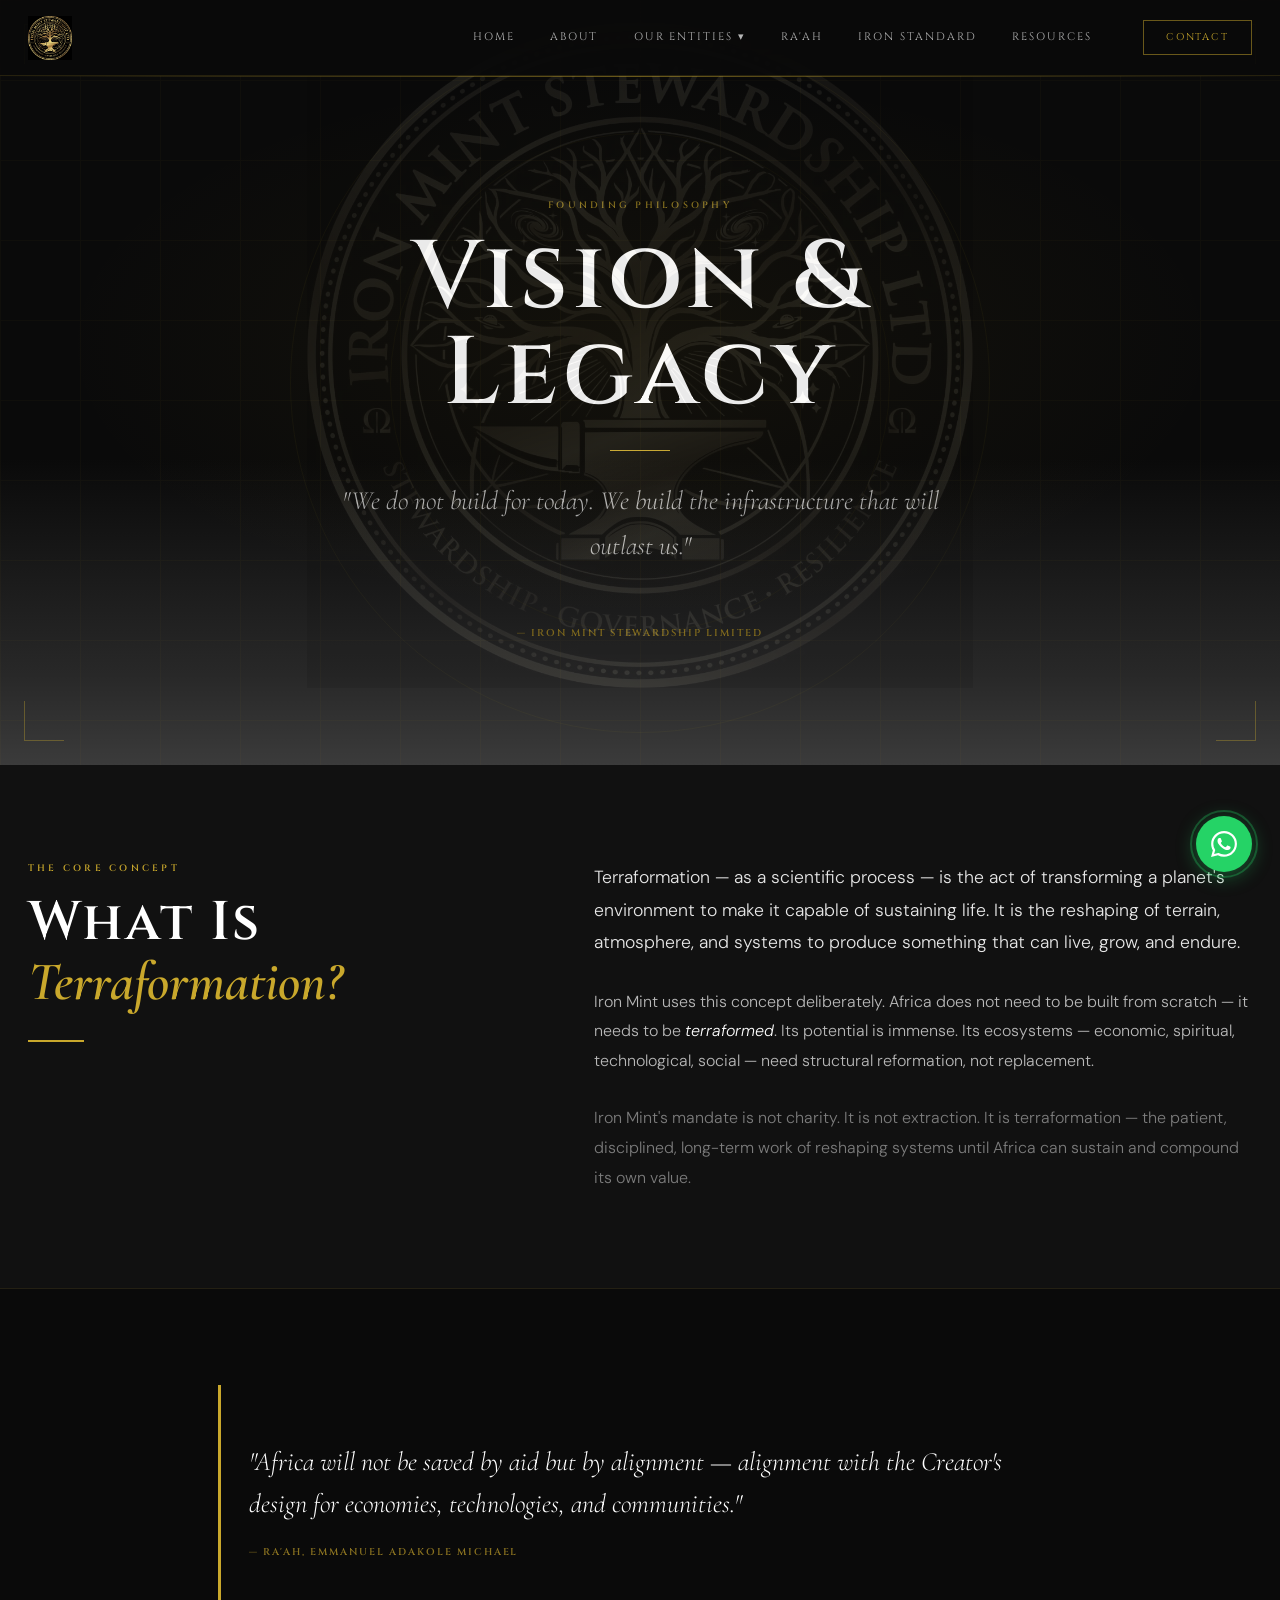
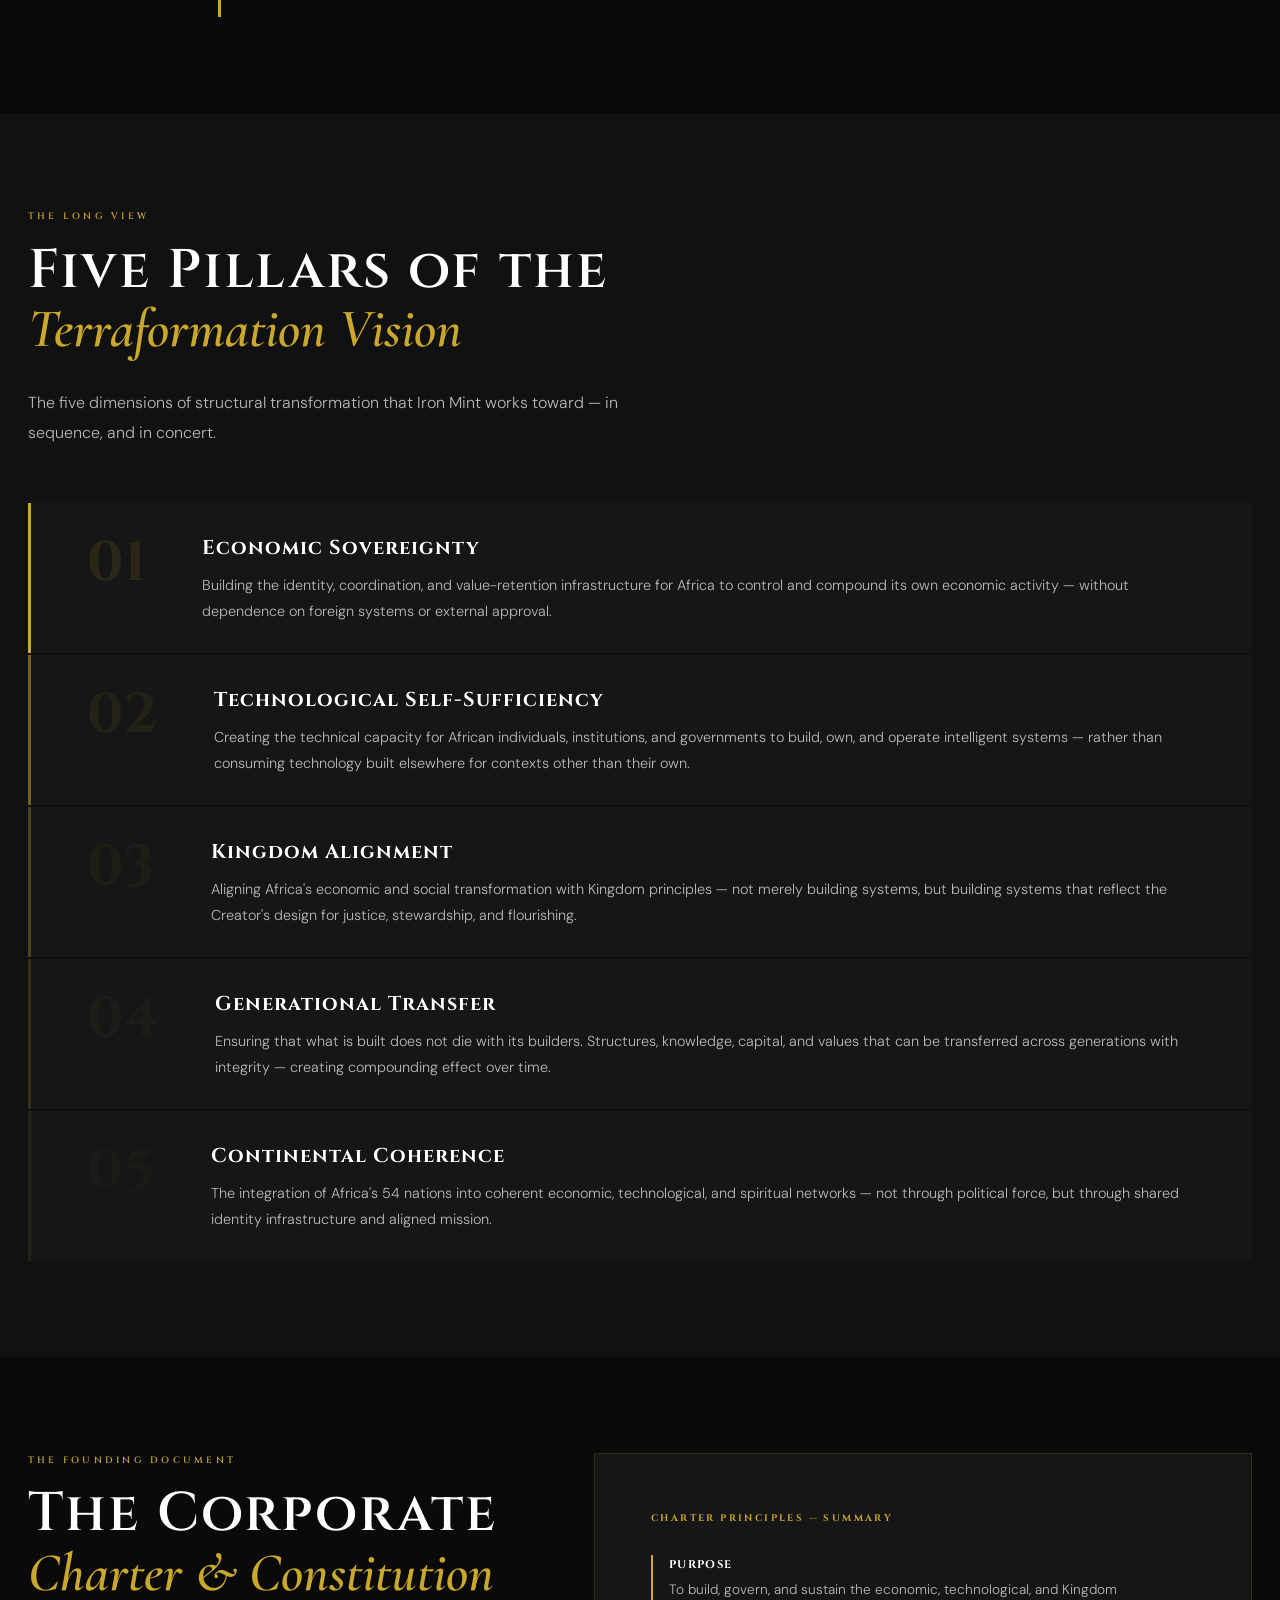
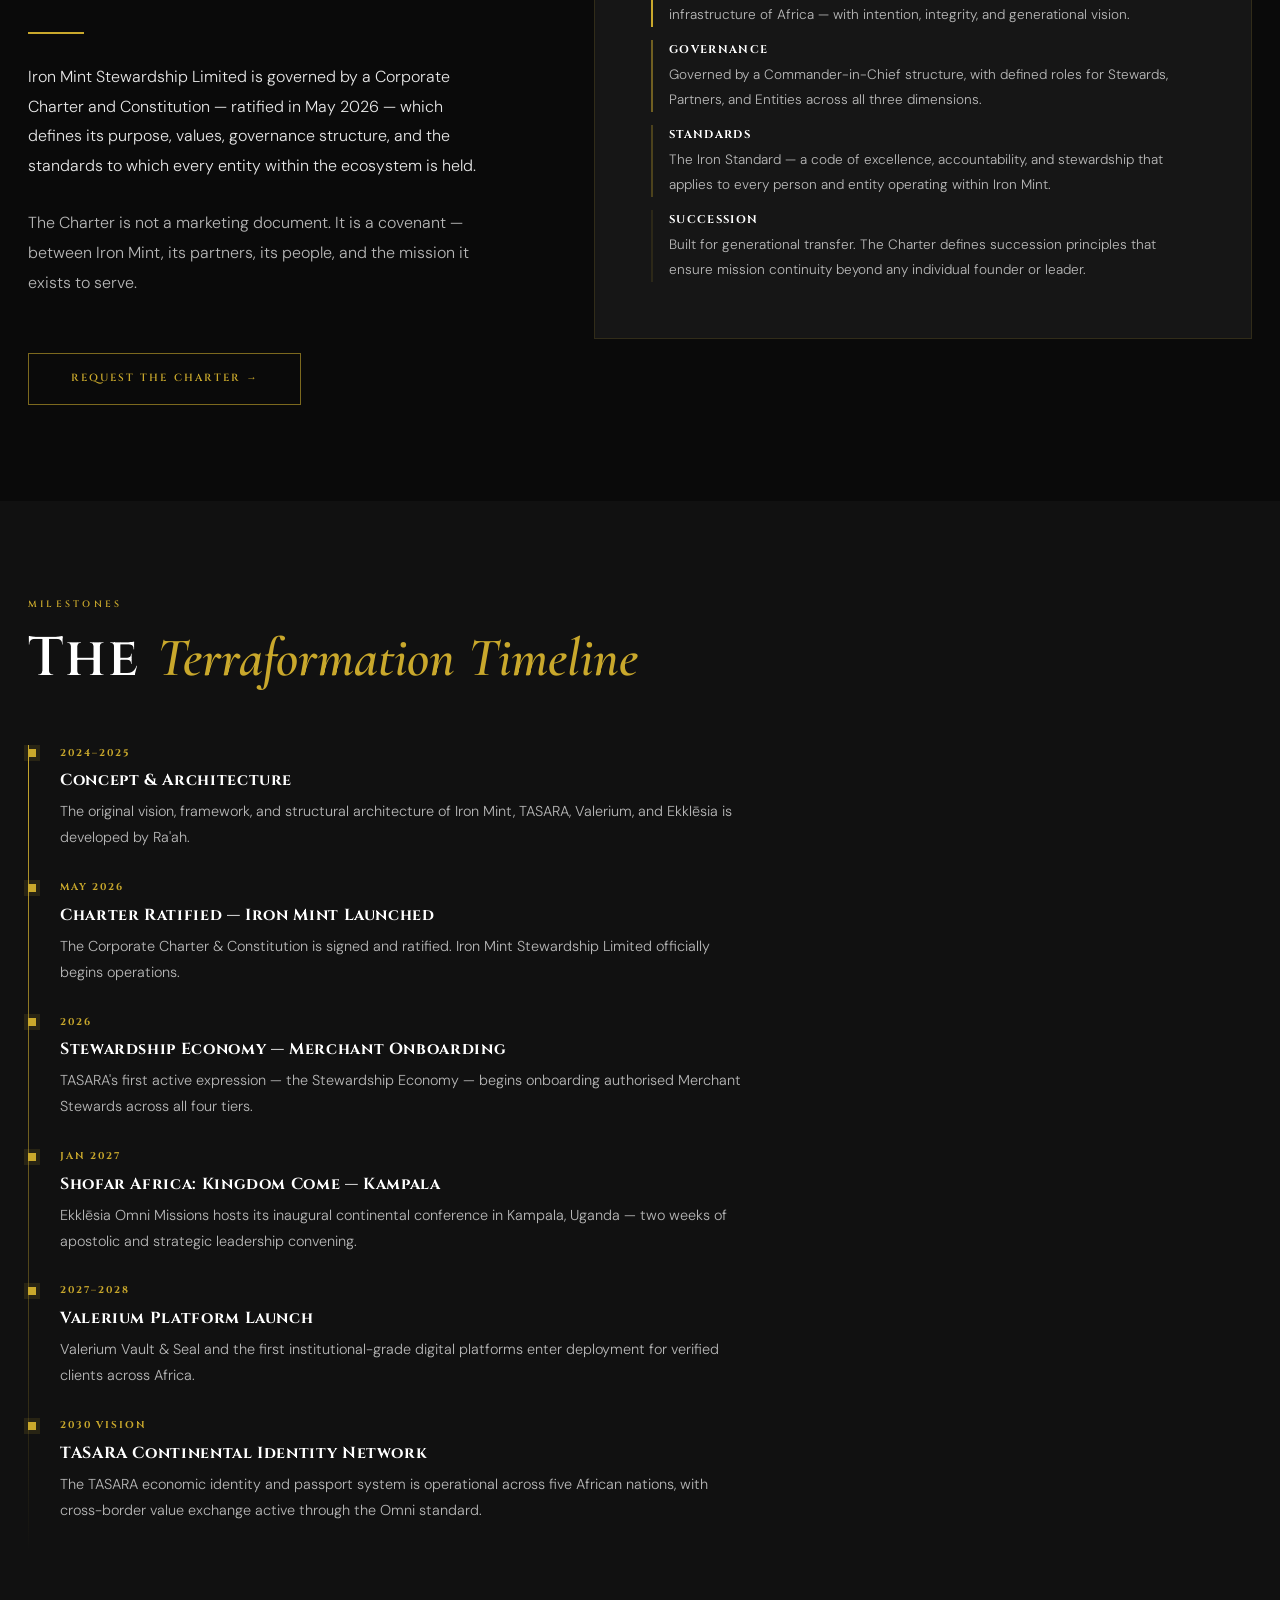
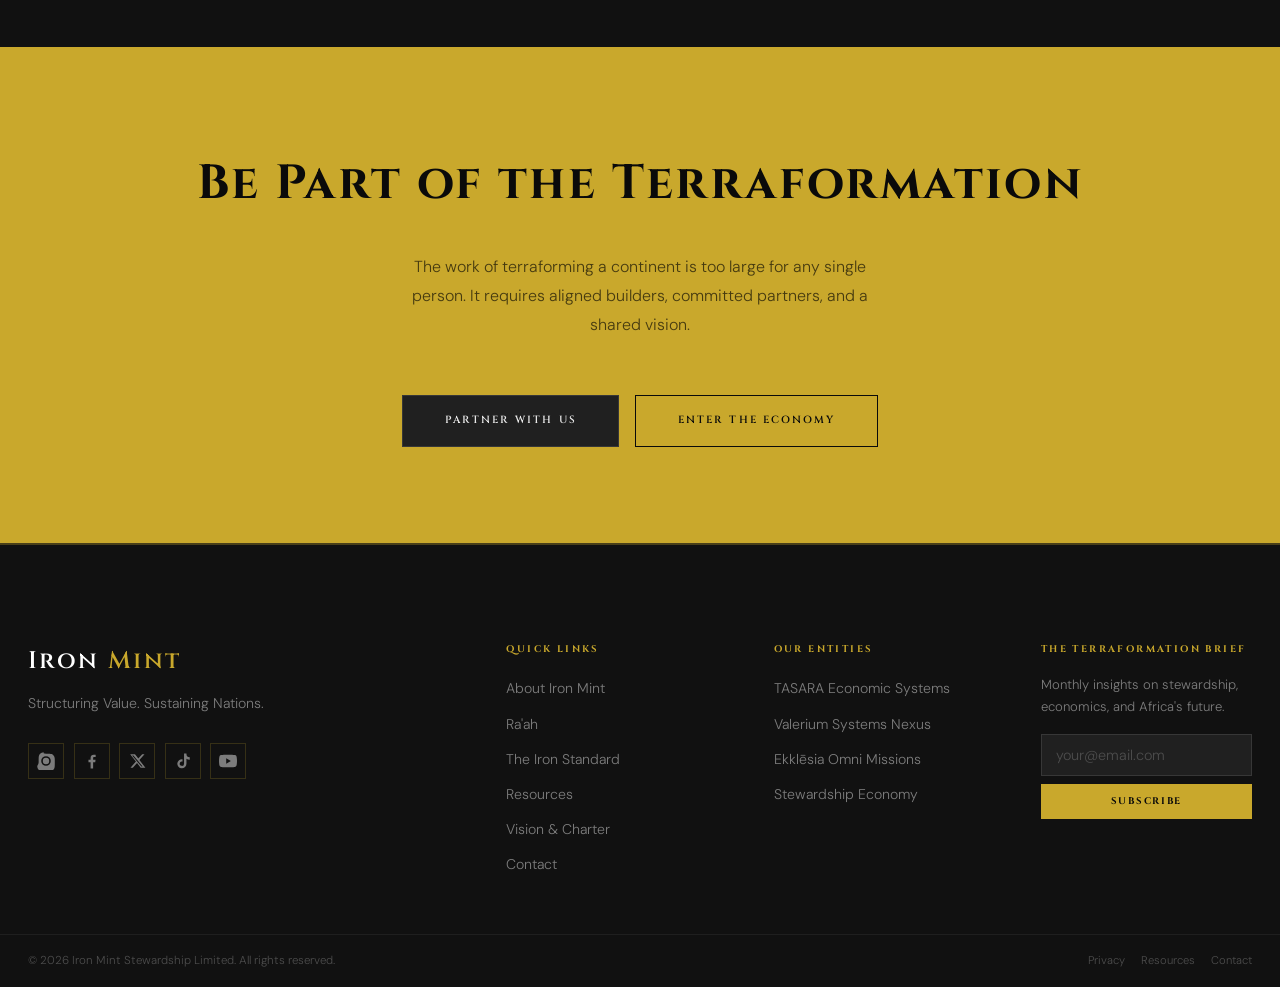
<file: legacy.html>
<!DOCTYPE html>
<html lang="en">
<head>
  <meta charset="UTF-8"/>
  <meta name="viewport" content="width=device-width, initial-scale=1.0"/>
  <title>Vision, Legacy &amp; Charter | Iron Mint Stewardship Limited</title>
  <meta name="description" content="The long-term vision, founding philosophy, and legacy mandate of Iron Mint Stewardship Limited — building the infrastructure of Africa's future."/>
  <link rel="stylesheet" href="styles.css"/>
</head>
<body>
<nav class="site-nav" role="navigation" aria-label="Main">
  <div class="nav-inner">
    <a href="index.html" class="nav-logo" aria-label="Iron Mint">
      <img src="image/iron-mint.png.webp" alt="Iron Mint logo" />
    </a>
    <button class="nav-toggle" aria-expanded="false" aria-label="Toggle navigation"><span></span><span></span><span></span></button>
    <div class="nav-links">
      <a href="index.html" class="nav-link" data-page="home">Home</a>
      <a href="about.html" class="nav-link" data-page="about">About</a>
      <div class="nav-dropdown">
        <span class="nav-dropdown-toggle" aria-expanded="false">Our Entities ▾</span>
        <div class="nav-dropdown-menu">
          <a href="tasara.html">TASARA — Economic</a>
          <a href="valerium.html">Valerium — Technology</a>
          <a href="ekklesia.html">Ekklēsia — Mission</a>
        </div>
      </div>
      <a href="raah.html" class="nav-link" data-page="raah">Ra'ah</a>
      <a href="iron-standard.html" class="nav-link" data-page="iron-standard">Iron Standard</a>
      <a href="resources.html" class="nav-link" data-page="resources">Resources</a>
      <a href="connect.html" class="nav-contact-btn" data-page="connect">Contact</a>
    </div>
  </div>
</nav>
<main id="main-content">

  <!-- HERO -->
  <section class="hero" style="min-height:85vh;text-align:center;">
    <div class="hero-bg-grid"></div>
    <div style="position:absolute;inset:0;background:radial-gradient(ellipse 70% 55% at 50% 45%,rgba(201,168,44,0.06) 0%,transparent 65%);"></div>
    <!-- Decorative concentric rings -->
    <div aria-hidden="true" style="position:absolute;top:50%;left:50%;transform:translate(-50%,-50%);width:700px;height:700px;border:1px solid rgba(201,168,44,0.05);border-radius:50%;pointer-events:none;"></div>
    <div aria-hidden="true" style="position:absolute;top:50%;left:50%;transform:translate(-50%,-50%);width:500px;height:500px;border:1px solid rgba(201,168,44,0.04);border-radius:50%;pointer-events:none;"></div>
    <div class="deco-corner deco-corner-tl" aria-hidden="true"></div>
    <div class="deco-corner deco-corner-tr" aria-hidden="true"></div>
    <div class="deco-corner deco-corner-bl" aria-hidden="true"></div>
    <div class="deco-corner deco-corner-br" aria-hidden="true"></div>
    <div class="hero-inner" style="position:relative;z-index:1;width:100%;max-width:860px;margin:0 auto;padding:0 var(--sp-md);">
      <span class="section-label" data-reveal style="color:rgba(201,168,44,0.7);display:block;text-align:center;">Founding Philosophy</span>
      <h1 data-reveal data-reveal-delay="1"
          style="font-family:var(--font-display);font-size:clamp(2.8rem,7.5vw,6.5rem);font-weight:600;line-height:1.0;color:var(--white);margin-bottom:var(--sp-md);letter-spacing:0.04em;">
        Vision &amp; Legacy
      </h1>
      <div aria-hidden="true" data-reveal data-reveal-delay="2" style="width:60px;height:1px;background:var(--gold);margin:0 auto var(--sp-md);"></div>
      <p data-reveal data-reveal-delay="2"
         style="font-family:var(--font-serif);font-style:italic;font-size:clamp(1.2rem,2.5vw,1.65rem);color:var(--white-70);max-width:640px;margin:0 auto var(--sp-lg);line-height:1.7;">
        "We do not build for today. We build the infrastructure that will outlast us."
      </p>
      <p data-reveal data-reveal-delay="3" style="font-family:var(--font-display);font-size:0.62rem;font-weight:600;letter-spacing:0.2em;text-transform:uppercase;color:var(--gold-dim);">
        — Iron Mint Stewardship Limited
      </p>
    </div>
  </section>

  <!-- WHAT IS TERRAFORMATION? -->
  <section class="section-full section-mid" style="border-bottom:1px solid rgba(201,168,44,0.1);">
    <div class="container" style="padding:var(--sp-xl) var(--sp-md);">
      <div style="display:grid;grid-template-columns:1fr;gap:var(--sp-xl);align-items:start;" id="terra-grid">
        <div data-reveal>
          <span class="section-label">The Core Concept</span>
          <h2 class="section-title">What Is<br><em>Terraformation?</em></h2>
          <div class="gold-rule"></div>
        </div>
        <div data-reveal data-reveal-delay="1">
          <p style="font-size:1.1rem;color:var(--white-90);line-height:1.85;margin-bottom:var(--sp-md);font-weight:300;">
            Terraformation — as a scientific process — is the act of transforming a planet's environment to make it capable of sustaining life. It is the reshaping of terrain, atmosphere, and systems to produce something that can live, grow, and endure.
          </p>
          <p style="color:var(--white-70);line-height:1.85;margin-bottom:var(--sp-md);font-weight:300;">
            Iron Mint uses this concept deliberately. Africa does not need to be built from scratch — it needs to be <em style="font-style:italic;color:var(--white);">terraformed</em>. Its potential is immense. Its ecosystems — economic, spiritual, technological, social — need structural reformation, not replacement.
          </p>
          <p style="color:var(--white-45);line-height:1.85;font-weight:300;">
            Iron Mint's mandate is not charity. It is not extraction. It is terraformation — the patient, disciplined, long-term work of reshaping systems until Africa can sustain and compound its own value.
          </p>
        </div>
      </div>
    </div>
  </section>

  <!-- PULL QUOTE -->
  <section class="section-full section-black">
    <div class="container" style="padding:var(--sp-xl) var(--sp-md);max-width:900px;">
      <blockquote class="pull-quote" data-reveal>
        "Africa will not be saved by aid but by alignment — alignment with the Creator's design for economies, technologies, and communities."
        <cite>— Ra'ah, Emmanuel Adakole Michael</cite>
      </blockquote>
    </div>
  </section>

  <!-- THE FIVE PILLARS OF THE VISION -->
  <section class="section-full section-mid">
    <div class="container" style="padding:var(--sp-xl) var(--sp-md);">
      <div data-reveal style="margin-bottom:var(--sp-lg);">
        <span class="section-label">The Long View</span>
        <h2 class="section-title">Five Pillars of the<br><em>Terraformation Vision</em></h2>
        <p class="section-intro">The five dimensions of structural transformation that Iron Mint works toward — in sequence, and in concert.</p>
      </div>
      <div style="display:flex;flex-direction:column;gap:2px;">
        <div data-reveal style="display:grid;grid-template-columns:auto 1fr;gap:var(--sp-lg);align-items:start;background:var(--black-card);border-left:3px solid var(--gold);padding:var(--sp-md) var(--sp-lg);">
          <div style="font-family:var(--font-display);font-size:3.5rem;font-weight:700;color:rgba(201,168,44,0.12);line-height:1;padding-top:4px;">01</div>
          <div>
            <h3 style="font-family:var(--font-display);font-size:1.25rem;color:var(--white);margin-bottom:0.5rem;letter-spacing:0.05em;">Economic Sovereignty</h3>
            <p style="font-size:0.9rem;color:var(--white-70);line-height:1.8;font-weight:300;">Building the identity, coordination, and value-retention infrastructure for Africa to control and compound its own economic activity — without dependence on foreign systems or external approval.</p>
          </div>
        </div>
        <div data-reveal data-reveal-delay="1" style="display:grid;grid-template-columns:auto 1fr;gap:var(--sp-lg);align-items:start;background:var(--black-card);border-left:3px solid rgba(201,168,44,0.5);padding:var(--sp-md) var(--sp-lg);">
          <div style="font-family:var(--font-display);font-size:3.5rem;font-weight:700;color:rgba(201,168,44,0.08);line-height:1;padding-top:4px;">02</div>
          <div>
            <h3 style="font-family:var(--font-display);font-size:1.25rem;color:var(--white);margin-bottom:0.5rem;letter-spacing:0.05em;">Technological Self-Sufficiency</h3>
            <p style="font-size:0.9rem;color:var(--white-70);line-height:1.8;font-weight:300;">Creating the technical capacity for African individuals, institutions, and governments to build, own, and operate intelligent systems — rather than consuming technology built elsewhere for contexts other than their own.</p>
          </div>
        </div>
        <div data-reveal data-reveal-delay="2" style="display:grid;grid-template-columns:auto 1fr;gap:var(--sp-lg);align-items:start;background:var(--black-card);border-left:3px solid rgba(201,168,44,0.3);padding:var(--sp-md) var(--sp-lg);">
          <div style="font-family:var(--font-display);font-size:3.5rem;font-weight:700;color:rgba(201,168,44,0.05);line-height:1;padding-top:4px;">03</div>
          <div>
            <h3 style="font-family:var(--font-display);font-size:1.25rem;color:var(--white);margin-bottom:0.5rem;letter-spacing:0.05em;">Kingdom Alignment</h3>
            <p style="font-size:0.9rem;color:var(--white-70);line-height:1.8;font-weight:300;">Aligning Africa's economic and social transformation with Kingdom principles — not merely building systems, but building systems that reflect the Creator's design for justice, stewardship, and flourishing.</p>
          </div>
        </div>
        <div data-reveal data-reveal-delay="3" style="display:grid;grid-template-columns:auto 1fr;gap:var(--sp-lg);align-items:start;background:var(--black-card);border-left:3px solid rgba(201,168,44,0.18);padding:var(--sp-md) var(--sp-lg);">
          <div style="font-family:var(--font-display);font-size:3.5rem;font-weight:700;color:rgba(201,168,44,0.04);line-height:1;padding-top:4px;">04</div>
          <div>
            <h3 style="font-family:var(--font-display);font-size:1.25rem;color:var(--white);margin-bottom:0.5rem;letter-spacing:0.05em;">Generational Transfer</h3>
            <p style="font-size:0.9rem;color:var(--white-70);line-height:1.8;font-weight:300;">Ensuring that what is built does not die with its builders. Structures, knowledge, capital, and values that can be transferred across generations with integrity — creating compounding effect over time.</p>
          </div>
        </div>
        <div data-reveal data-reveal-delay="4" style="display:grid;grid-template-columns:auto 1fr;gap:var(--sp-lg);align-items:start;background:var(--black-card);border-left:3px solid rgba(201,168,44,0.08);padding:var(--sp-md) var(--sp-lg);">
          <div style="font-family:var(--font-display);font-size:3.5rem;font-weight:700;color:rgba(201,168,44,0.03);line-height:1;padding-top:4px;">05</div>
          <div>
            <h3 style="font-family:var(--font-display);font-size:1.25rem;color:var(--white);margin-bottom:0.5rem;letter-spacing:0.05em;">Continental Coherence</h3>
            <p style="font-size:0.9rem;color:var(--white-70);line-height:1.8;font-weight:300;">The integration of Africa's 54 nations into coherent economic, technological, and spiritual networks — not through political force, but through shared identity infrastructure and aligned mission.</p>
          </div>
        </div>
      </div>
    </div>
  </section>

  <!-- CHARTER SNAPSHOT -->
  <section class="section-full section-black">
    <div class="container" style="padding:var(--sp-xl) var(--sp-md);">
      <div style="display:grid;grid-template-columns:1fr;gap:var(--sp-xl);align-items:start;" id="charter-grid">
        <div data-reveal>
          <span class="section-label">The Founding Document</span>
          <h2 class="section-title">The Corporate<br><em>Charter &amp; Constitution</em></h2>
          <div class="gold-rule"></div>
          <p style="font-size:1rem;color:var(--white-90);line-height:1.85;margin-bottom:var(--sp-md);font-weight:300;">
            Iron Mint Stewardship Limited is governed by a Corporate Charter and Constitution — ratified in May 2026 — which defines its purpose, values, governance structure, and the standards to which every entity within the ecosystem is held.
          </p>
          <p style="color:var(--white-70);line-height:1.85;margin-bottom:var(--sp-lg);font-weight:300;">
            The Charter is not a marketing document. It is a covenant — between Iron Mint, its partners, its people, and the mission it exists to serve.
          </p>
          <a class="btn btn-outline-gold" data-wa-message="Hello Iron Mint, I would like to request a copy of the Iron Mint Corporate Charter and Constitution document for review.">Request the Charter →</a>
        </div>
        <div data-reveal data-reveal-delay="1">
          <div style="background:var(--black-card);border:1px solid rgba(201,168,44,0.15);padding:var(--sp-lg);">
            <p style="font-family:var(--font-display);font-size:0.6rem;font-weight:700;letter-spacing:0.25em;text-transform:uppercase;color:var(--gold);margin-bottom:var(--sp-md);">Charter Principles — Summary</p>
            <div style="display:flex;flex-direction:column;gap:0.8rem;">
              <div style="display:flex;gap:var(--sp-sm);">
                <div style="width:2px;background:var(--gold);flex-shrink:0;min-height:40px;"></div>
                <div><p style="font-family:var(--font-display);font-size:0.7rem;font-weight:700;letter-spacing:0.12em;text-transform:uppercase;color:var(--white);margin-bottom:0.2rem;">Purpose</p><p style="font-size:0.85rem;color:var(--white-70);font-weight:300;">To build, govern, and sustain the economic, technological, and Kingdom infrastructure of Africa — with intention, integrity, and generational vision.</p></div>
              </div>
              <div style="display:flex;gap:var(--sp-sm);">
                <div style="width:2px;background:rgba(201,168,44,0.5);flex-shrink:0;min-height:40px;"></div>
                <div><p style="font-family:var(--font-display);font-size:0.7rem;font-weight:700;letter-spacing:0.12em;text-transform:uppercase;color:var(--white);margin-bottom:0.2rem;">Governance</p><p style="font-size:0.85rem;color:var(--white-70);font-weight:300;">Governed by a Commander-in-Chief structure, with defined roles for Stewards, Partners, and Entities across all three dimensions.</p></div>
              </div>
              <div style="display:flex;gap:var(--sp-sm);">
                <div style="width:2px;background:rgba(201,168,44,0.3);flex-shrink:0;min-height:40px;"></div>
                <div><p style="font-family:var(--font-display);font-size:0.7rem;font-weight:700;letter-spacing:0.12em;text-transform:uppercase;color:var(--white);margin-bottom:0.2rem;">Standards</p><p style="font-size:0.85rem;color:var(--white-70);font-weight:300;">The Iron Standard — a code of excellence, accountability, and stewardship that applies to every person and entity operating within Iron Mint.</p></div>
              </div>
              <div style="display:flex;gap:var(--sp-sm);">
                <div style="width:2px;background:rgba(201,168,44,0.12);flex-shrink:0;min-height:40px;"></div>
                <div><p style="font-family:var(--font-display);font-size:0.7rem;font-weight:700;letter-spacing:0.12em;text-transform:uppercase;color:var(--white);margin-bottom:0.2rem;">Succession</p><p style="font-size:0.85rem;color:var(--white-70);font-weight:300;">Built for generational transfer. The Charter defines succession principles that ensure mission continuity beyond any individual founder or leader.</p></div>
              </div>
            </div>
          </div>
        </div>
      </div>
    </div>
  </section>

  <!-- TIMELINE -->
  <section class="section-full section-mid">
    <div class="container" style="padding:var(--sp-xl) var(--sp-md);">
      <div data-reveal style="margin-bottom:var(--sp-lg);">
        <span class="section-label">Milestones</span>
        <h2 class="section-title">The <em>Terraformation Timeline</em></h2>
      </div>
      <div style="max-width:720px;" data-reveal data-reveal-delay="1">
        <div class="timeline">
          <div class="timeline-item">
            <p class="timeline-year">2024–2025</p>
            <h4 style="font-family:var(--font-display);font-size:1rem;color:var(--white);margin-bottom:0.3rem;letter-spacing:0.04em;">Concept &amp; Architecture</h4>
            <p class="timeline-desc">The original vision, framework, and structural architecture of Iron Mint, TASARA, Valerium, and Ekklēsia is developed by Ra'ah.</p>
          </div>
          <div class="timeline-item">
            <p class="timeline-year">May 2026</p>
            <h4 style="font-family:var(--font-display);font-size:1rem;color:var(--white);margin-bottom:0.3rem;letter-spacing:0.04em;">Charter Ratified — Iron Mint Launched</h4>
            <p class="timeline-desc">The Corporate Charter &amp; Constitution is signed and ratified. Iron Mint Stewardship Limited officially begins operations.</p>
          </div>
          <div class="timeline-item">
            <p class="timeline-year">2026</p>
            <h4 style="font-family:var(--font-display);font-size:1rem;color:var(--white);margin-bottom:0.3rem;letter-spacing:0.04em;">Stewardship Economy — Merchant Onboarding</h4>
            <p class="timeline-desc">TASARA's first active expression — the Stewardship Economy — begins onboarding authorised Merchant Stewards across all four tiers.</p>
          </div>
          <div class="timeline-item">
            <p class="timeline-year">Jan 2027</p>
            <h4 style="font-family:var(--font-display);font-size:1rem;color:var(--white);margin-bottom:0.3rem;letter-spacing:0.04em;">Shofar Africa: Kingdom Come — Kampala</h4>
            <p class="timeline-desc">Ekklēsia Omni Missions hosts its inaugural continental conference in Kampala, Uganda — two weeks of apostolic and strategic leadership convening.</p>
          </div>
          <div class="timeline-item">
            <p class="timeline-year">2027–2028</p>
            <h4 style="font-family:var(--font-display);font-size:1rem;color:var(--white);margin-bottom:0.3rem;letter-spacing:0.04em;">Valerium Platform Launch</h4>
            <p class="timeline-desc">Valerium Vault &amp; Seal and the first institutional-grade digital platforms enter deployment for verified clients across Africa.</p>
          </div>
          <div class="timeline-item">
            <p class="timeline-year">2030 Vision</p>
            <h4 style="font-family:var(--font-display);font-size:1rem;color:var(--white);margin-bottom:0.3rem;letter-spacing:0.04em;">TASARA Continental Identity Network</h4>
            <p class="timeline-desc">The TASARA economic identity and passport system is operational across five African nations, with cross-border value exchange active through the Omni standard.</p>
          </div>
        </div>
      </div>
    </div>
  </section>

  <!-- CTA -->
  <section class="section-full section-gold" style="text-align:center;">
    <div class="container" style="padding:var(--sp-xl) var(--sp-md);">
      <h2 data-reveal style="font-family:var(--font-display);font-size:clamp(1.8rem,4vw,3rem);color:var(--black);margin-bottom:var(--sp-md);letter-spacing:0.05em;">
        Be Part of the Terraformation
      </h2>
      <p data-reveal data-reveal-delay="1" style="color:rgba(0,0,0,0.65);max-width:500px;margin:0 auto var(--sp-lg);line-height:1.8;">
        The work of terraforming a continent is too large for any single person. It requires aligned builders, committed partners, and a shared vision.
      </p>
      <div data-reveal data-reveal-delay="2" style="display:flex;flex-wrap:wrap;gap:1rem;justify-content:center;">
        <a href="connect.html" class="btn btn-dark">Partner With Us</a>
        <a href="iron-standard.html" class="btn btn-outline-gold" style="border-color:var(--black);color:var(--black);">Enter the Economy</a>
      </div>
    </div>
  </section>
</main>

<footer class="site-footer">
  <div class="footer-main">
    <div><div class="footer-brand-name">Iron <em>Mint</em></div><p class="footer-tagline">Structuring Value. Sustaining Nations.</p><div class="footer-social-row" style="margin-top:var(--sp-md);"><a href="https://instagram.com/apostleraah" target="_blank" rel="noopener" class="footer-social-link" aria-label="Instagram"><svg class="icon icon-instagram" viewBox="0 0 24 24" width="18" height="18" xmlns="http://www.w3.org/2000/svg" aria-hidden="true"><path d="M12 2.2c3.2 0 3.6 0 4.85.07 1.25.06 2.1.25 2.85.55.77.3 1.42.7 2.07 1.35.65.65 1.05 1.3 1.35 2.07.3.75.49 1.6.55 2.85.06 1.25.07 1.65.07 4.85s-.01 3.6-.07 4.85c-.06 1.25-.25 2.1-.55 2.85a5.75 5.75 0 0 1-1.35 2.07 5.75 5.75 0 0 1-2.07 1.35c-.75.3-1.6.49-2.85.55-1.25.06-1.65.07-4.85.07s-3.6-.01-4.85-.07c-1.25-.06-2.1-.25-2.85-.55a5.75 5.75 0 0 1-2.07-1.35 5.75 5.75 0 0 1-1.35-2.07c-.3-.75-.49-1.6-.55-2.85C2.2 15.6 2.2 15.2 2.2 12s.01-3.6.07-4.85c.06-1.25.25-2.1.55-2.85.3-.77.7-1.42 1.35-2.07a5.75 5.75 0 0 1 2.07-1.35c.75-.3 1.6-.49 2.85-.55C8.4 2.2 8.8 2.2 12 2.2zm0 3.4a6.4 6.4 0 1 0 0 12.8 6.4 6.4 0 0 0 0-12.8zm0 2.16a4.24 4.24 0 1 1 0 8.48 4.24 4.24 0 0 1 0-8.48zm6.65-2.4a1.5 1.5 0 1 1-3 0 1.5 1.5 0 0 1 3 0z" fill="currentColor"/></svg></a><a href="https://facebook.com/apostleraah" target="_blank" rel="noopener" class="footer-social-link" aria-label="Facebook"><svg class="icon icon-facebook" viewBox="0 0 24 24" width="18" height="18" xmlns="http://www.w3.org/2000/svg" aria-hidden="true"><path d="M13.5 21.9v-8.4h2.82l.42-3.27h-3.24V8.13c0-.95.26-1.6 1.63-1.6h1.74V3.63c-.3-.04-1.33-.13-2.53-.13-2.5 0-4.22 1.53-4.22 4.34v2.42H7.3v3.27h2.82v8.4h3.38z" fill="currentColor"/></svg></a><a href="https://x.com/apostleraah" target="_blank" rel="noopener" class="footer-social-link" aria-label="X"><svg class="icon icon-x" viewBox="0 0 24 24" width="18" height="18" xmlns="http://www.w3.org/2000/svg" aria-hidden="true"><path d="M18.9 2.9h3.1l-6.8 7.75 8 10.45h-6.26l-4.9-6.4-5.6 6.4H3.3l7.28-8.3L2.9 2.9h6.42l4.43 5.85L18.9 2.9zm-1.1 16.35h1.72L7.28 4.7H5.44l12.36 14.55z" fill="currentColor"/></svg></a><a href="https://tiktok.com/@apostleraah" target="_blank" rel="noopener" class="footer-social-link" aria-label="TikTok"><svg class="icon icon-tiktok" viewBox="0 0 24 24" width="18" height="18" xmlns="http://www.w3.org/2000/svg" aria-hidden="true"><path d="M16.6 2h-3.2v13.6a2.9 2.9 0 1 1-2.05-2.77V9.6a6.1 6.1 0 1 0 5.25 6.05V8.9a7.7 7.7 0 0 0 4.4 1.38V7.06a4.5 4.5 0 0 1-4.4-4.4V2z" fill="currentColor"/></svg></a><a href="https://youtube.com/@apostle_raah" target="_blank" rel="noopener" class="footer-social-link" aria-label="YouTube"><svg class="icon icon-youtube" viewBox="0 0 24 24" width="18" height="18" xmlns="http://www.w3.org/2000/svg" aria-hidden="true"><path d="M23.5 6.2a3 3 0 0 0-2.1-2.1C19.5 3.6 12 3.6 12 3.6s-7.5 0-9.4.5A3 3 0 0 0 .5 6.2 31.6 31.6 0 0 0 0 12a31.6 31.6 0 0 0 .5 5.8 3 3 0 0 0 2.1 2.1c1.9.5 9.4.5 9.4.5s7.5 0 9.4-.5a3 3 0 0 0 2.1-2.1A31.6 31.6 0 0 0 24 12a31.6 31.6 0 0 0-.5-5.8zM9.6 15.6V8.4L15.8 12l-6.2 3.6z" fill="currentColor"/></svg></a></div></div>
    <div><p class="footer-heading">Quick Links</p><ul class="footer-link-list"><li><a href="about.html">About Iron Mint</a></li><li><a href="raah.html">Ra'ah</a></li><li><a href="iron-standard.html">The Iron Standard</a></li><li><a href="resources.html">Resources</a></li><li><a href="legacy.html">Vision &amp; Charter</a></li><li><a href="connect.html">Contact</a></li></ul></div>
    <div><p class="footer-heading">Our Entities</p><ul class="footer-link-list"><li><a href="tasara.html">TASARA Economic Systems</a></li><li><a href="valerium.html">Valerium Systems Nexus</a></li><li><a href="ekklesia.html">Ekklēsia Omni Missions</a></li><li><a href="iron-standard.html">Stewardship Economy</a></li></ul></div>
    <div><p class="footer-heading">The Terraformation Brief</p><p style="font-size:0.82rem;color:var(--white-45);margin-bottom:var(--sp-sm);line-height:1.65;">Monthly insights on stewardship, economics, and Africa's future.</p><form class="newsletter-form footer-newsletter-form" novalidate><label for="footer-nl-leg" class="sr-only">Email</label><input type="email" id="footer-nl-leg" placeholder="your@email.com" required /><button type="submit">Subscribe</button></form></div>
  </div>
  <div class="footer-bottom">
    <p class="footer-copy">© <span class="current-year">2026</span> Iron Mint Stewardship Limited. All rights reserved.</p>
    <div class="footer-bottom-links"><a href="#">Privacy</a><a href="resources.html">Resources</a><a href="connect.html">Contact</a></div>
  </div>
</footer>
<script src="app.js"></script>
<script>
  function setGrids(){
    const d=window.innerWidth>=900;
    ['terra-grid','charter-grid'].forEach(id=>{const g=document.getElementById(id);if(g)g.style.gridTemplateColumns=d?'1fr 1.4fr':'1fr';});
  }
  setGrids(); window.addEventListener('resize',setGrids);
</script>
</body>
</html>
</file>
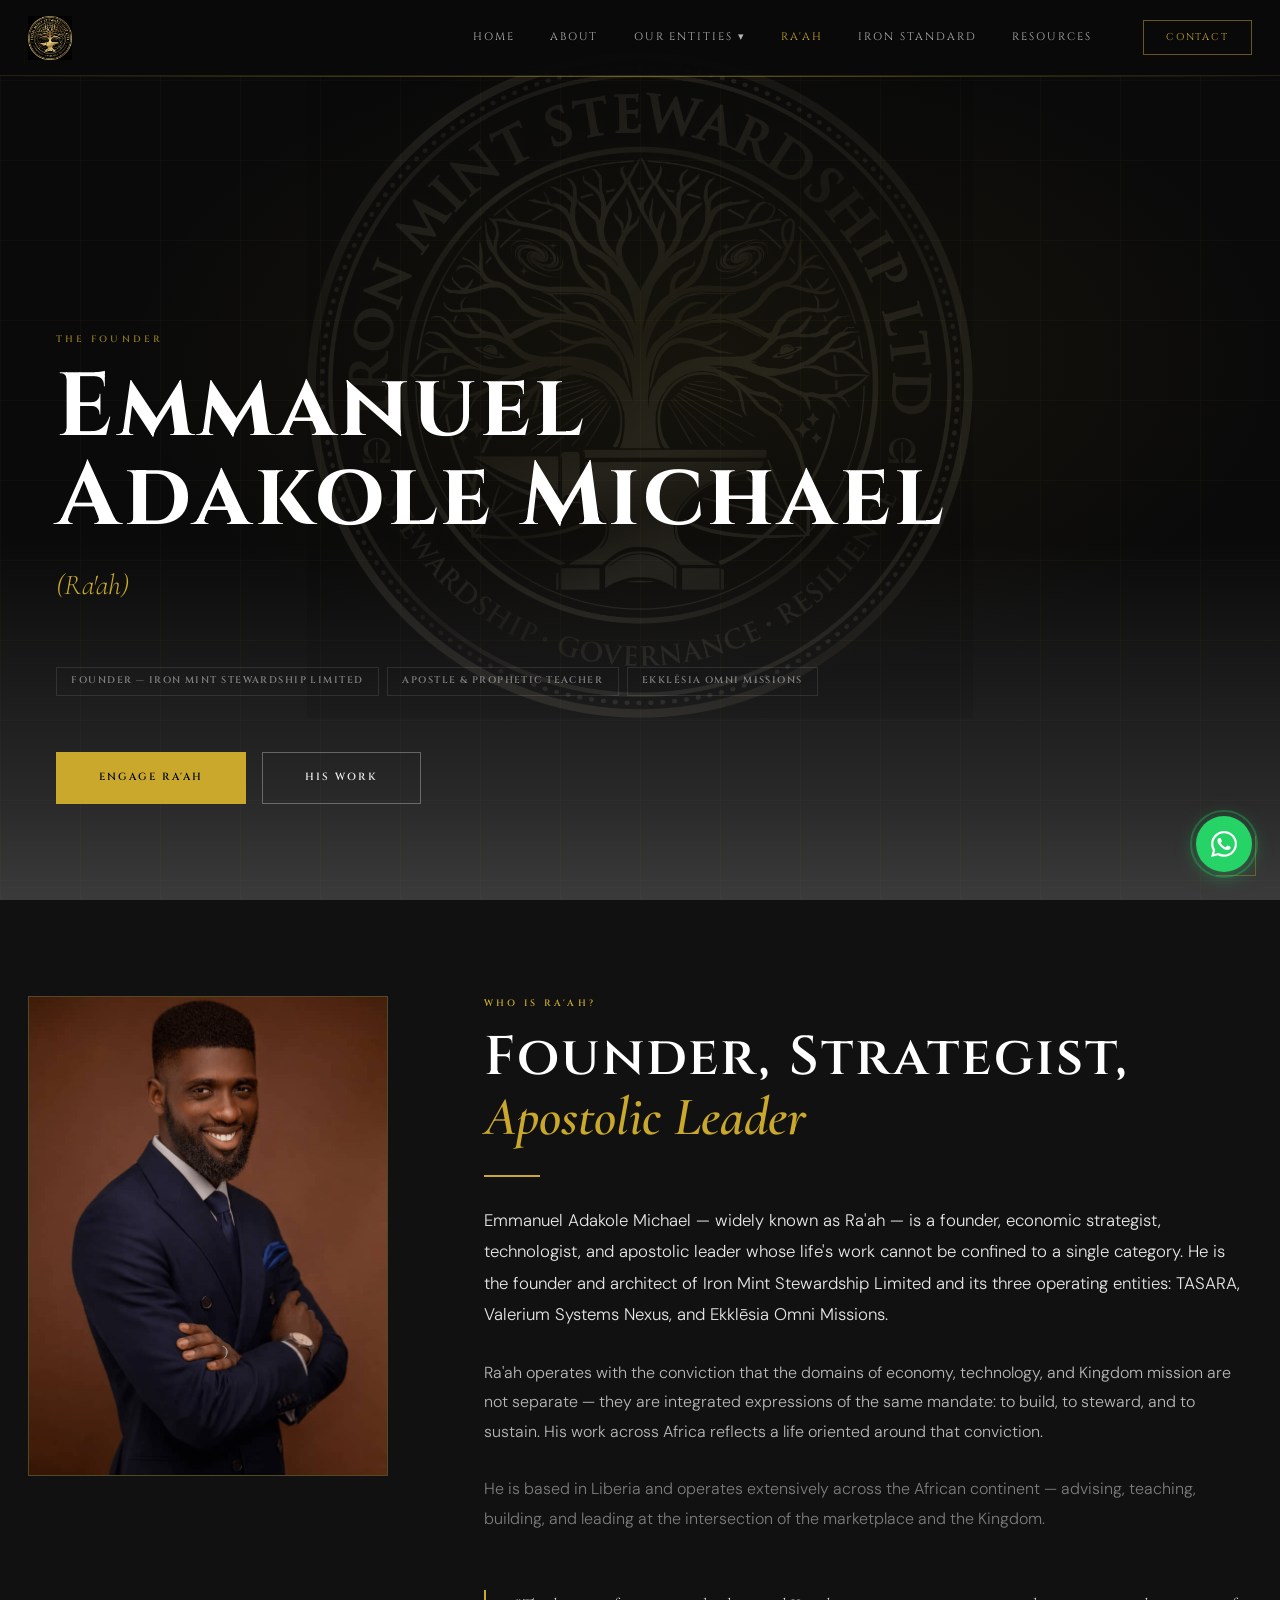
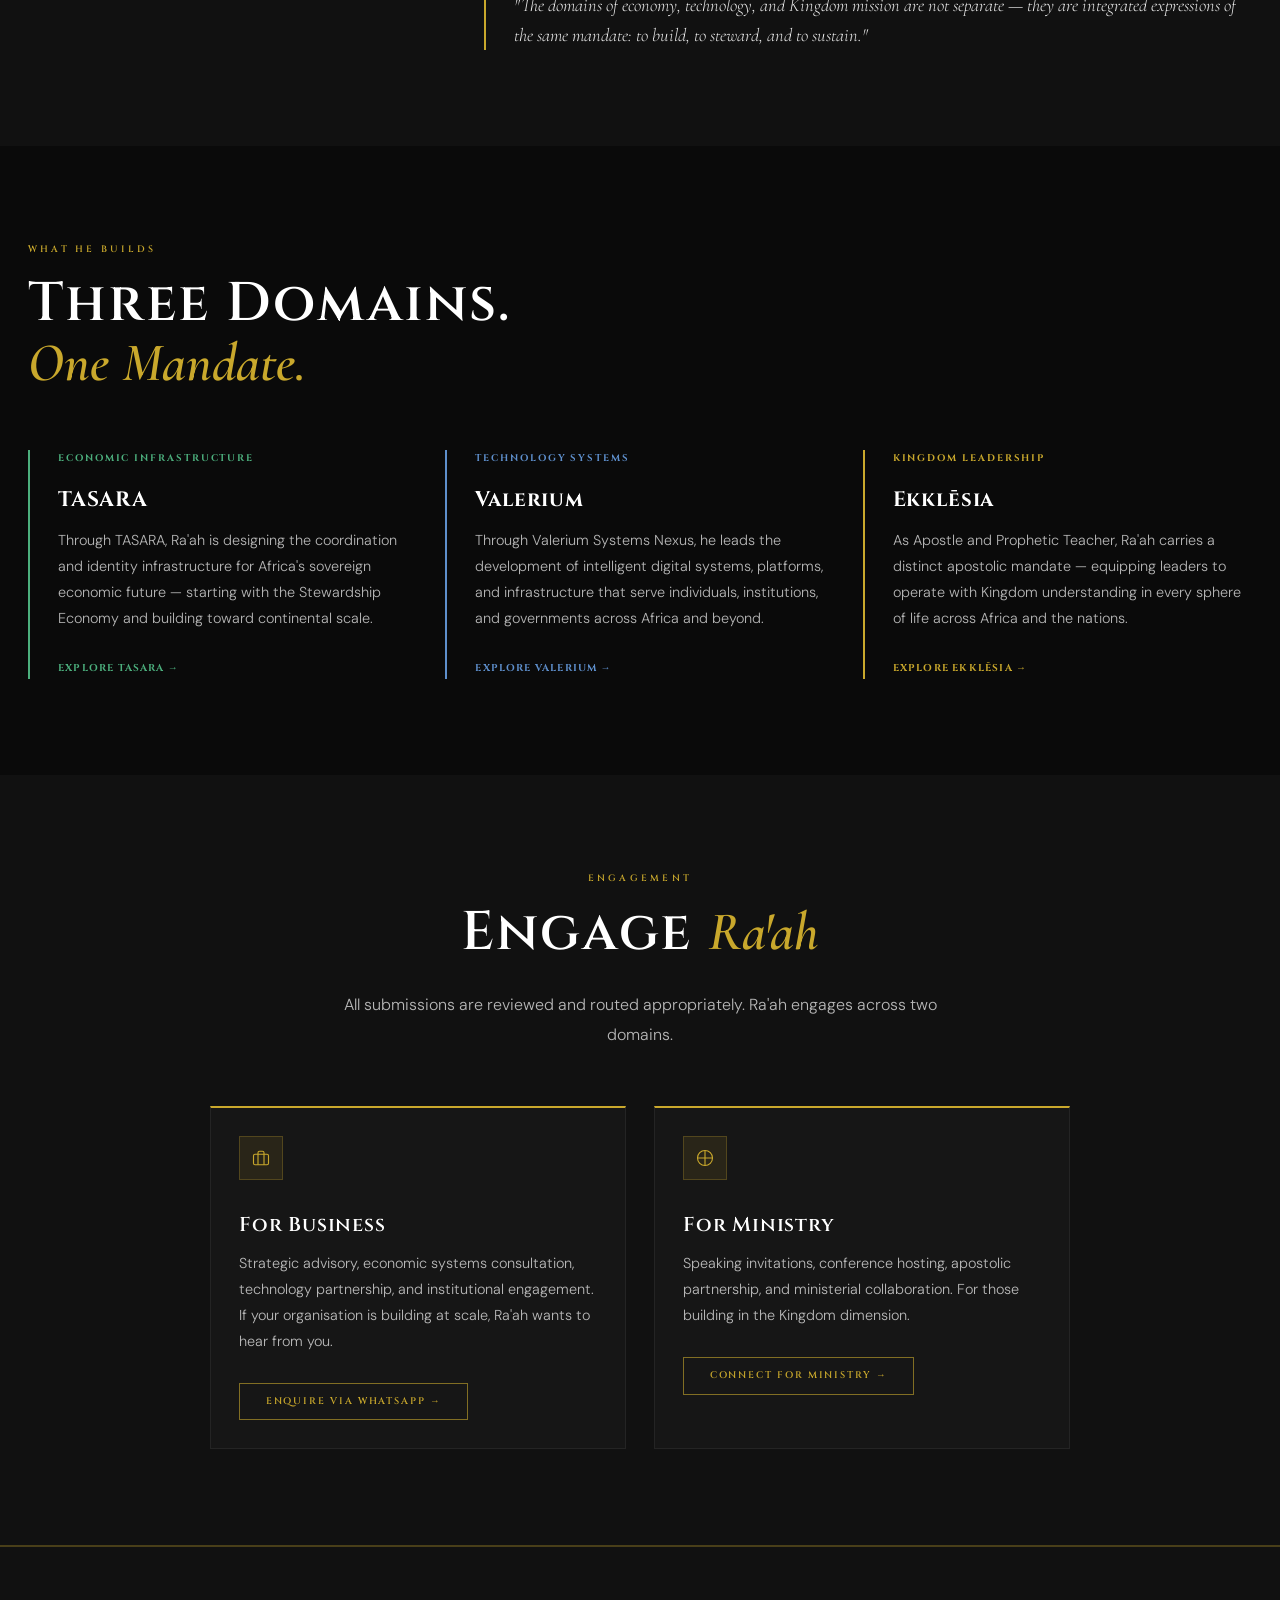
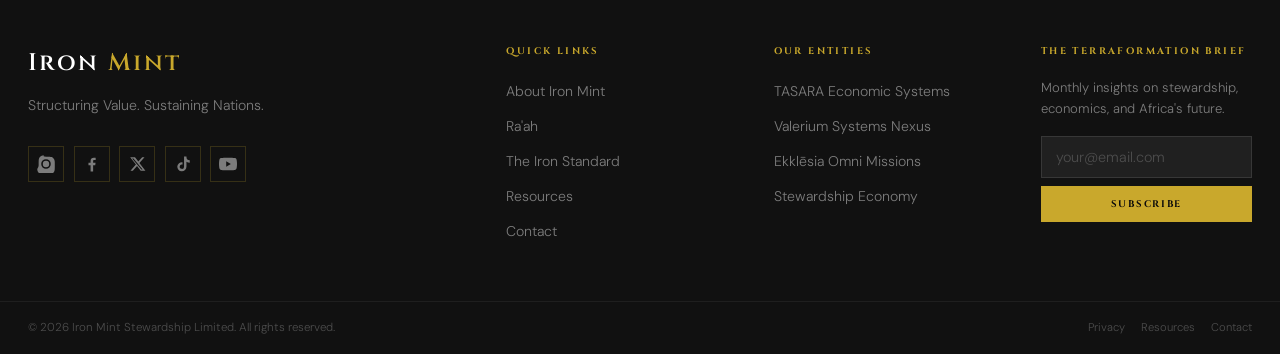
<file: raah.html>
<!DOCTYPE html>
<html lang="en">
<head>
  <meta charset="UTF-8"/>
  <meta name="viewport" content="width=device-width, initial-scale=1.0"/>
  <title>Ra'ah — Emmanuel Adakole Michael | Iron Mint</title>
  <meta name="description" content="Emmanuel Adakole Michael (Ra'ah) — Founder of Iron Mint Stewardship Limited. Economic strategist, technologist, and apostolic leader."/>
  <link rel="stylesheet" href="styles.css"/>
</head>
<body>
<nav class="site-nav" role="navigation" aria-label="Main">
  <div class="nav-inner">
    <a href="index.html" class="nav-logo" aria-label="Iron Mint">
      <img src="image/iron-mint.png.webp" alt="Iron Mint logo" />
    </a>
    <button class="nav-toggle" aria-expanded="false" aria-label="Toggle navigation"><span></span><span></span><span></span></button>
    <div class="nav-links">
      <a href="index.html" class="nav-link" data-page="home">Home</a>
      <a href="about.html" class="nav-link" data-page="about">About</a>
      <div class="nav-dropdown">
        <span class="nav-dropdown-toggle" aria-expanded="false">Our Entities ▾</span>
        <div class="nav-dropdown-menu">
          <a href="tasara.html">TASARA — Economic</a>
          <a href="valerium.html">Valerium — Technology</a>
          <a href="ekklesia.html">Ekklēsia — Mission</a>
        </div>
      </div>
      <a href="raah.html" class="nav-link" data-page="raah">Ra'ah</a>
      <a href="iron-standard.html" class="nav-link" data-page="iron-standard">Iron Standard</a>
      <a href="resources.html" class="nav-link" data-page="resources">Resources</a>
      <a href="connect.html" class="nav-contact-btn" data-page="connect">Contact</a>
    </div>
  </div>
</nav>
<main id="main-content">

  <section class="hero" style="min-height:80vh;">
    <div class="hero-bg-grid"></div>
    <div class="hero-bg-radial"></div>
    <div class="deco-corner deco-corner-tl" aria-hidden="true"></div>
    <div class="deco-corner deco-corner-br" aria-hidden="true"></div>
    <div class="hero-inner container" style="padding-top:var(--sp-2xl);">
      <span class="section-label" data-reveal style="color:rgba(201,168,44,0.7);">The Founder</span>
      <h1 data-reveal data-reveal-delay="1"
          style="font-family:var(--font-display);font-size:clamp(2.8rem,7vw,6rem);color:var(--white);line-height:1.0;margin-bottom:var(--sp-sm);letter-spacing:0.04em;">
        Emmanuel<br>Adakole Michael
      </h1>
      <p data-reveal data-reveal-delay="2"
         style="font-family:var(--font-serif);font-style:italic;font-size:1.8rem;color:var(--gold);margin-bottom:var(--sp-lg);">(Ra'ah)</p>
      <div data-reveal data-reveal-delay="3" style="display:flex;flex-wrap:wrap;gap:0.5rem;margin-bottom:var(--sp-lg);">
        <span style="font-family:var(--font-display);font-size:0.6rem;font-weight:600;letter-spacing:0.15em;text-transform:uppercase;color:var(--white-45);border:1px solid rgba(255,255,255,0.1);padding:0.35rem 0.9rem;">Founder — Iron Mint Stewardship Limited</span>
        <span style="font-family:var(--font-display);font-size:0.6rem;font-weight:600;letter-spacing:0.15em;text-transform:uppercase;color:var(--white-45);border:1px solid rgba(255,255,255,0.1);padding:0.35rem 0.9rem;">Apostle &amp; Prophetic Teacher</span>
        <span style="font-family:var(--font-display);font-size:0.6rem;font-weight:600;letter-spacing:0.15em;text-transform:uppercase;color:var(--white-45);border:1px solid rgba(255,255,255,0.1);padding:0.35rem 0.9rem;">Ekklēsia Omni Missions</span>
      </div>
      <div data-reveal data-reveal-delay="4" style="display:flex;flex-wrap:wrap;gap:1rem;">
        <a href="#engage" class="btn btn-gold">Engage Ra'ah</a>
        <a href="#what-he-builds" class="btn btn-outline-white">His Work</a>
      </div>
    </div>
  </section>

  <section class="section-full section-mid">
    <div class="container" style="padding:var(--sp-xl) var(--sp-md);">
      <div style="display:grid;grid-template-columns:1fr;gap:var(--sp-xl);align-items:start;" id="raah-grid">
        <div data-reveal style="max-width:400px;">
          <div class="ceo-photo-frame">
            <img src="image/about.png.webp" alt="Portrait — Emmanuel Adakole Michael" style="width:100%;height:100%;object-fit:cover;display:block;" />
          </div>
        </div>
        <div data-reveal data-reveal-delay="1">
          <span class="section-label">Who Is Ra'ah?</span>
          <h2 class="section-title">Founder, Strategist,<br><em>Apostolic Leader</em></h2>
          <div class="gold-rule"></div>
          <p style="font-size:1.05rem;color:var(--white-90);line-height:1.85;margin-bottom:var(--sp-md);font-weight:300;">
            Emmanuel Adakole Michael — widely known as Ra'ah — is a founder, economic strategist, technologist, and apostolic leader whose life's work cannot be confined to a single category. He is the founder and architect of Iron Mint Stewardship Limited and its three operating entities: TASARA, Valerium Systems Nexus, and Ekklēsia Omni Missions.
          </p>
          <p style="color:var(--white-70);line-height:1.85;margin-bottom:var(--sp-md);font-weight:300;">
            Ra'ah operates with the conviction that the domains of economy, technology, and Kingdom mission are not separate — they are integrated expressions of the same mandate: to build, to steward, and to sustain. His work across Africa reflects a life oriented around that conviction.
          </p>
          <p style="color:var(--white-45);line-height:1.85;font-weight:300;">
            He is based in Liberia and operates extensively across the African continent — advising, teaching, building, and leading at the intersection of the marketplace and the Kingdom.
          </p>
          <blockquote style="border-left:2px solid var(--gold);padding-left:var(--sp-md);margin-top:var(--sp-lg);font-family:var(--font-serif);font-style:italic;font-size:1.15rem;color:var(--white-90);line-height:1.65;">
            "The domains of economy, technology, and Kingdom mission are not separate — they are integrated expressions of the same mandate: to build, to steward, and to sustain."
          </blockquote>
        </div>
      </div>
    </div>
  </section>

  <section id="what-he-builds" class="section-full section-black">
    <div class="container" style="padding:var(--sp-xl) var(--sp-md);">
      <div data-reveal style="margin-bottom:var(--sp-lg);">
        <span class="section-label">What He Builds</span>
        <h2 class="section-title">Three Domains.<br><em>One Mandate.</em></h2>
      </div>
      <div class="grid-3">
        <div style="border-left:2px solid var(--tasara);padding-left:var(--sp-md);" data-reveal>
          <p style="font-family:var(--font-display);font-size:0.6rem;font-weight:700;letter-spacing:0.2em;text-transform:uppercase;color:var(--tasara);margin-bottom:var(--sp-sm);">Economic Infrastructure</p>
          <h3 style="font-family:var(--font-display);font-size:1.3rem;color:var(--white);margin-bottom:0.6rem;letter-spacing:0.04em;">TASARA</h3>
          <p style="font-size:0.9rem;color:var(--white-70);line-height:1.8;font-weight:300;">Through TASARA, Ra'ah is designing the coordination and identity infrastructure for Africa's sovereign economic future — starting with the Stewardship Economy and building toward continental scale.</p>
          <a href="tasara.html" style="display:inline-block;margin-top:var(--sp-md);font-family:var(--font-display);font-size:0.62rem;font-weight:700;letter-spacing:0.12em;text-transform:uppercase;color:var(--tasara);">Explore TASARA →</a>
        </div>
        <div style="border-left:2px solid var(--valerium);padding-left:var(--sp-md);" data-reveal data-reveal-delay="1">
          <p style="font-family:var(--font-display);font-size:0.6rem;font-weight:700;letter-spacing:0.2em;text-transform:uppercase;color:var(--valerium);margin-bottom:var(--sp-sm);">Technology Systems</p>
          <h3 style="font-family:var(--font-display);font-size:1.3rem;color:var(--white);margin-bottom:0.6rem;letter-spacing:0.04em;">Valerium</h3>
          <p style="font-size:0.9rem;color:var(--white-70);line-height:1.8;font-weight:300;">Through Valerium Systems Nexus, he leads the development of intelligent digital systems, platforms, and infrastructure that serve individuals, institutions, and governments across Africa and beyond.</p>
          <a href="valerium.html" style="display:inline-block;margin-top:var(--sp-md);font-family:var(--font-display);font-size:0.62rem;font-weight:700;letter-spacing:0.12em;text-transform:uppercase;color:var(--valerium);">Explore Valerium →</a>
        </div>
        <div style="border-left:2px solid var(--gold);padding-left:var(--sp-md);" data-reveal data-reveal-delay="2">
          <p style="font-family:var(--font-display);font-size:0.6rem;font-weight:700;letter-spacing:0.2em;text-transform:uppercase;color:var(--gold);margin-bottom:var(--sp-sm);">Kingdom Leadership</p>
          <h3 style="font-family:var(--font-display);font-size:1.3rem;color:var(--white);margin-bottom:0.6rem;letter-spacing:0.04em;">Ekklēsia</h3>
          <p style="font-size:0.9rem;color:var(--white-70);line-height:1.8;font-weight:300;">As Apostle and Prophetic Teacher, Ra'ah carries a distinct apostolic mandate — equipping leaders to operate with Kingdom understanding in every sphere of life across Africa and the nations.</p>
          <a href="ekklesia.html" style="display:inline-block;margin-top:var(--sp-md);font-family:var(--font-display);font-size:0.62rem;font-weight:700;letter-spacing:0.12em;text-transform:uppercase;color:var(--gold);">Explore Ekklēsia →</a>
        </div>
      </div>
    </div>
  </section>

  <section id="engage" class="section-full section-mid">
    <div class="container" style="padding:var(--sp-xl) var(--sp-md);">
      <div data-reveal style="margin-bottom:var(--sp-lg);text-align:center;">
        <span class="section-label" style="text-align:center;display:block;">Engagement</span>
        <h2 class="section-title" style="text-align:center;">Engage <em>Ra'ah</em></h2>
        <p class="section-intro" style="margin:0 auto;">All submissions are reviewed and routed appropriately. Ra'ah engages across two domains.</p>
      </div>
      <div class="grid-2" style="max-width:860px;margin:0 auto;">
        <div class="card" style="border-top:2px solid var(--gold);" data-reveal>
          <div style="width:44px;height:44px;background:rgba(201,168,44,0.1);border:1px solid rgba(201,168,44,0.25);display:flex;align-items:center;justify-content:center;margin-bottom:var(--sp-md);">
            <svg width="18" height="18" viewBox="0 0 24 24" fill="none" stroke="var(--gold)" stroke-width="1.5"><rect x="2" y="7" width="20" height="14" rx="2"/><path d="M16 21V5a2 2 0 00-2-2h-4a2 2 0 00-2 2v16"/></svg>
          </div>
          <h3 class="card-title">For Business</h3>
          <p class="card-body" style="margin-bottom:var(--sp-md);">Strategic advisory, economic systems consultation, technology partnership, and institutional engagement. If your organisation is building at scale, Ra'ah wants to hear from you.</p>
          <a class="btn btn-outline-gold btn-sm" data-wa-message="Hello, I would like to engage Ra'ah (Emmanuel Adakole Michael) for a business / strategic advisory conversation.">Enquire via WhatsApp →</a>
        </div>
        <div class="card" style="border-top:2px solid var(--gold);" data-reveal data-reveal-delay="1">
          <div style="width:44px;height:44px;background:rgba(201,168,44,0.1);border:1px solid rgba(201,168,44,0.25);display:flex;align-items:center;justify-content:center;margin-bottom:var(--sp-md);">
            <svg width="18" height="18" viewBox="0 0 24 24" fill="none" stroke="var(--gold)" stroke-width="1.5"><circle cx="12" cy="12" r="10"/><path d="M12 2v20M2 12h20"/></svg>
          </div>
          <h3 class="card-title">For Ministry</h3>
          <p class="card-body" style="margin-bottom:var(--sp-md);">Speaking invitations, conference hosting, apostolic partnership, and ministerial collaboration. For those building in the Kingdom dimension.</p>
          <a class="btn btn-outline-gold btn-sm" data-wa-message="Hello, I would like to engage Ra'ah (Emmanuel Adakole Michael) regarding a ministry / speaking engagement.">Connect for Ministry →</a>
        </div>
      </div>
    </div>
  </section>
</main>

<footer class="site-footer">
  <div class="footer-main">
    <div><div class="footer-brand-name">Iron <em>Mint</em></div><p class="footer-tagline">Structuring Value. Sustaining Nations.</p><div class="footer-social-row" style="margin-top:var(--sp-md);"><a href="https://instagram.com/apostleraah" target="_blank" rel="noopener" class="footer-social-link" aria-label="Instagram"><svg class="icon icon-instagram" viewBox="0 0 24 24" width="18" height="18" xmlns="http://www.w3.org/2000/svg" aria-hidden="true"><path d="M12 2.2c3.2 0 3.6 0 4.85.07 1.25.06 2.1.25 2.85.55.77.3 1.42.7 2.07 1.35.65.65 1.05 1.3 1.35 2.07.3.75.49 1.6.55 2.85.06 1.25.07 1.65.07 4.85s-.01 3.6-.07 4.85c-.06 1.25-.25 2.1-.55 2.85a5.75 5.75 0 0 1-1.35 2.07 5.75 5.75 0 0 1-2.07 1.35c-.75.3-1.6.49-2.85.55-1.25.06-1.65.07-4.85.07s-3.6-.01-4.85-.07c-1.25-.06-2.1-.25-2.85-.55a5.75 5.75 0 0 1-2.07-1.35 5.75 5.75 0 0 1-1.35-2.07c-.3-.75-.49-1.6-.55-2.85C2.2 15.6 2.2 15.2 2.2 12s.01-3.6.07-4.85c.06-1.25.25-2.1.55-2.85.3-.77.7-1.42 1.35-2.07a5.75 5.75 0 0 1 2.07-1.35c.75-.3 1.6-.49 2.85-.55C8.4 2.2 8.8 2.2 12 2.2zm0 3.4a6.4 6.4 0 1 0 0 12.8 6.4 6.4 0 0 0 0-12.8zm0 2.16a4.24 4.24 0 1 1 0 8.48 4.24 4.24 0 0 1 0-8.48zm6.65-2.4a1.5 1.5 0 1 1-3 0 1.5 1.5 0 0 1 3 0z" fill="currentColor"/></svg></a><a href="https://facebook.com/apostleraah" target="_blank" rel="noopener" class="footer-social-link" aria-label="Facebook"><svg class="icon icon-facebook" viewBox="0 0 24 24" width="18" height="18" xmlns="http://www.w3.org/2000/svg" aria-hidden="true"><path d="M13.5 21.9v-8.4h2.82l.42-3.27h-3.24V8.13c0-.95.26-1.6 1.63-1.6h1.74V3.63c-.3-.04-1.33-.13-2.53-.13-2.5 0-4.22 1.53-4.22 4.34v2.42H7.3v3.27h2.82v8.4h3.38z" fill="currentColor"/></svg></a><a href="https://x.com/apostleraah" target="_blank" rel="noopener" class="footer-social-link" aria-label="X"><svg class="icon icon-x" viewBox="0 0 24 24" width="18" height="18" xmlns="http://www.w3.org/2000/svg" aria-hidden="true"><path d="M18.9 2.9h3.1l-6.8 7.75 8 10.45h-6.26l-4.9-6.4-5.6 6.4H3.3l7.28-8.3L2.9 2.9h6.42l4.43 5.85L18.9 2.9zm-1.1 16.35h1.72L7.28 4.7H5.44l12.36 14.55z" fill="currentColor"/></svg></a><a href="https://tiktok.com/@apostleraah" target="_blank" rel="noopener" class="footer-social-link" aria-label="TikTok"><svg class="icon icon-tiktok" viewBox="0 0 24 24" width="18" height="18" xmlns="http://www.w3.org/2000/svg" aria-hidden="true"><path d="M16.6 2h-3.2v13.6a2.9 2.9 0 1 1-2.05-2.77V9.6a6.1 6.1 0 1 0 5.25 6.05V8.9a7.7 7.7 0 0 0 4.4 1.38V7.06a4.5 4.5 0 0 1-4.4-4.4V2z" fill="currentColor"/></svg></a><a href="https://youtube.com/@apostle_raah" target="_blank" rel="noopener" class="footer-social-link" aria-label="YouTube"><svg class="icon icon-youtube" viewBox="0 0 24 24" width="18" height="18" xmlns="http://www.w3.org/2000/svg" aria-hidden="true"><path d="M23.5 6.2a3 3 0 0 0-2.1-2.1C19.5 3.6 12 3.6 12 3.6s-7.5 0-9.4.5A3 3 0 0 0 .5 6.2 31.6 31.6 0 0 0 0 12a31.6 31.6 0 0 0 .5 5.8 3 3 0 0 0 2.1 2.1c1.9.5 9.4.5 9.4.5s7.5 0 9.4-.5a3 3 0 0 0 2.1-2.1A31.6 31.6 0 0 0 24 12a31.6 31.6 0 0 0-.5-5.8zM9.6 15.6V8.4L15.8 12l-6.2 3.6z" fill="currentColor"/></svg></a></div></div>
    <div><p class="footer-heading">Quick Links</p><ul class="footer-link-list"><li><a href="about.html">About Iron Mint</a></li><li><a href="raah.html">Ra'ah</a></li><li><a href="iron-standard.html">The Iron Standard</a></li><li><a href="resources.html">Resources</a></li><li><a href="connect.html">Contact</a></li></ul></div>
    <div><p class="footer-heading">Our Entities</p><ul class="footer-link-list"><li><a href="tasara.html">TASARA Economic Systems</a></li><li><a href="valerium.html">Valerium Systems Nexus</a></li><li><a href="ekklesia.html">Ekklēsia Omni Missions</a></li><li><a href="iron-standard.html">Stewardship Economy</a></li></ul></div>
    <div><p class="footer-heading">The Terraformation Brief</p><p style="font-size:0.82rem;color:var(--white-45);margin-bottom:var(--sp-sm);line-height:1.65;">Monthly insights on stewardship, economics, and Africa's future.</p><form class="newsletter-form footer-newsletter-form" novalidate><label for="footer-nl-r" class="sr-only">Email</label><input type="email" id="footer-nl-r" placeholder="your@email.com" required /><button type="submit">Subscribe</button></form></div>
  </div>
  <div class="footer-bottom">
    <p class="footer-copy">© <span class="current-year">2026</span> Iron Mint Stewardship Limited. All rights reserved.</p>
    <div class="footer-bottom-links"><a href="#">Privacy</a><a href="resources.html">Resources</a><a href="connect.html">Contact</a></div>
  </div>
</footer>
<script src="app.js"></script>
<script>
  document.querySelector('[data-page="raah"]').setAttribute('aria-current','page');
  const g=document.getElementById('raah-grid');
  if(g&&window.innerWidth>=900)g.style.gridTemplateColumns='360px 1fr';
  window.addEventListener('resize',()=>{if(g)g.style.gridTemplateColumns=window.innerWidth>=900?'360px 1fr':'1fr';});
</script>
</body>
</html>
</file>
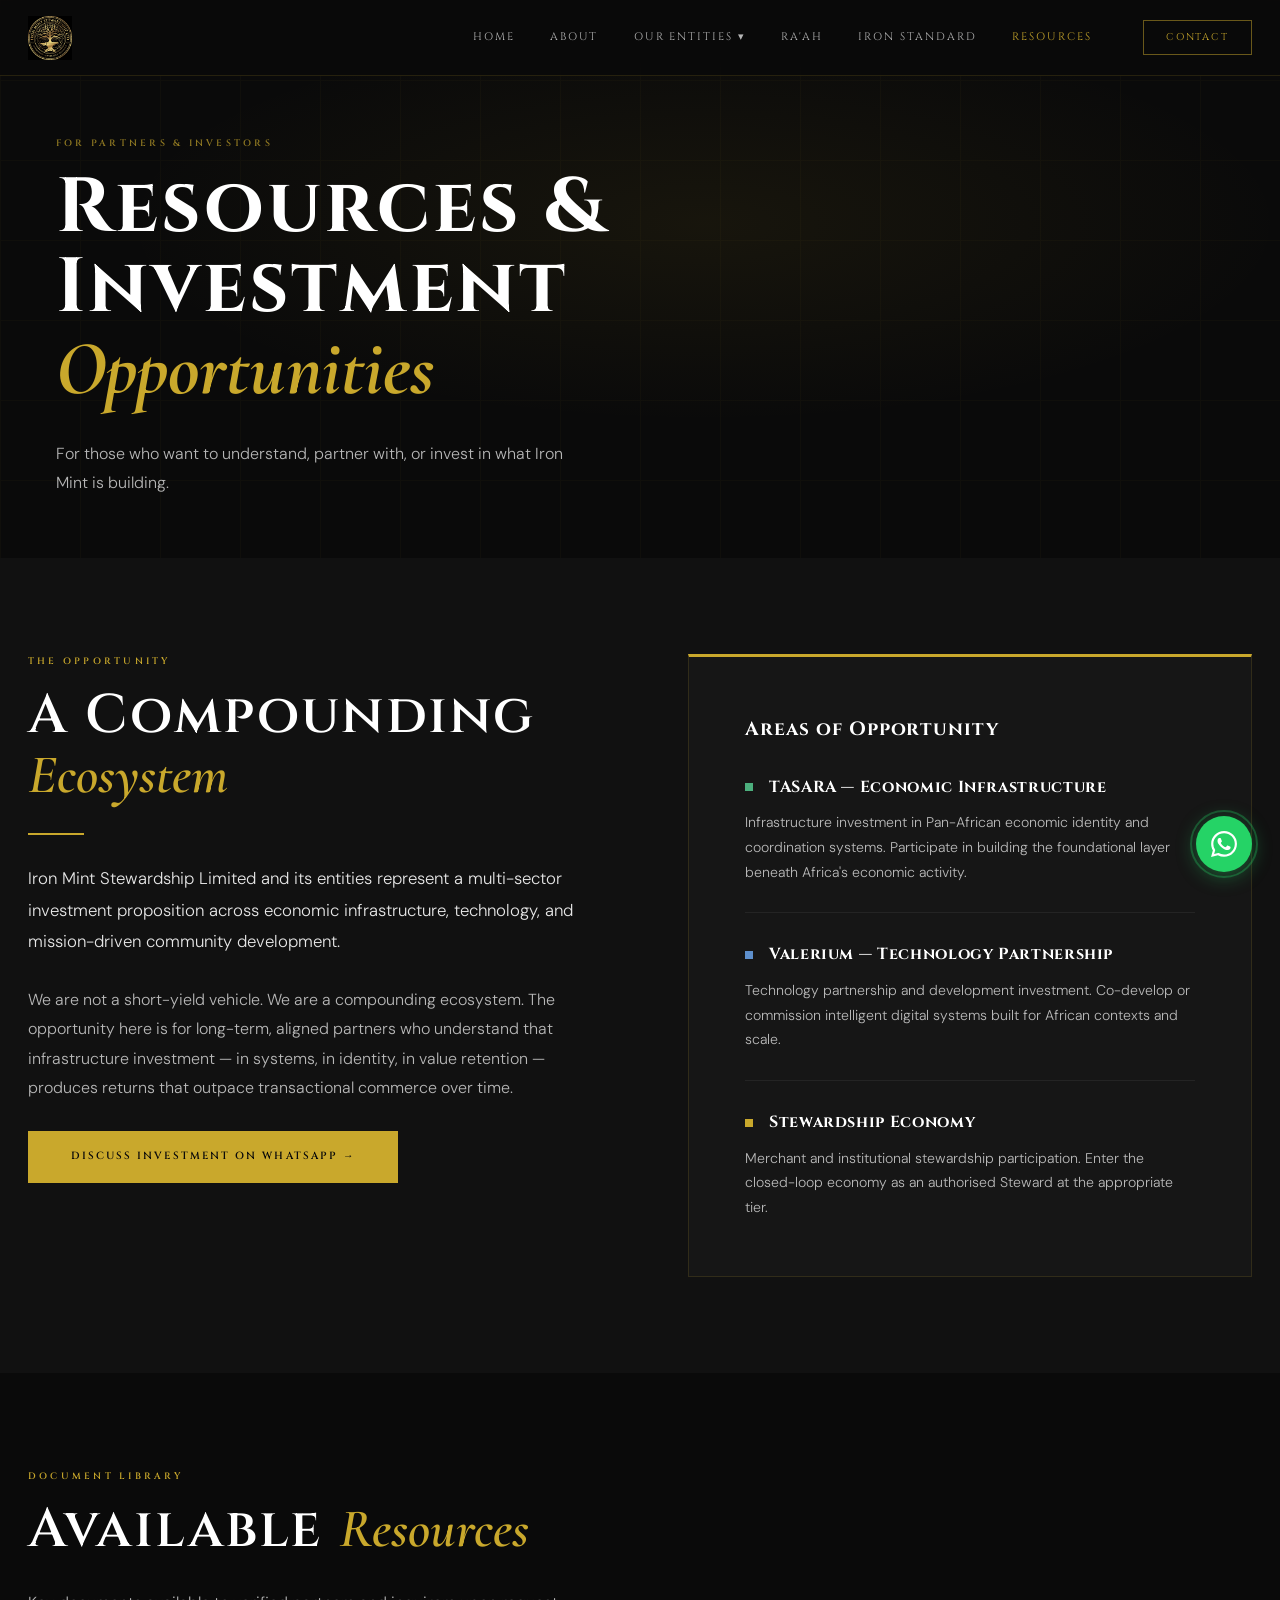
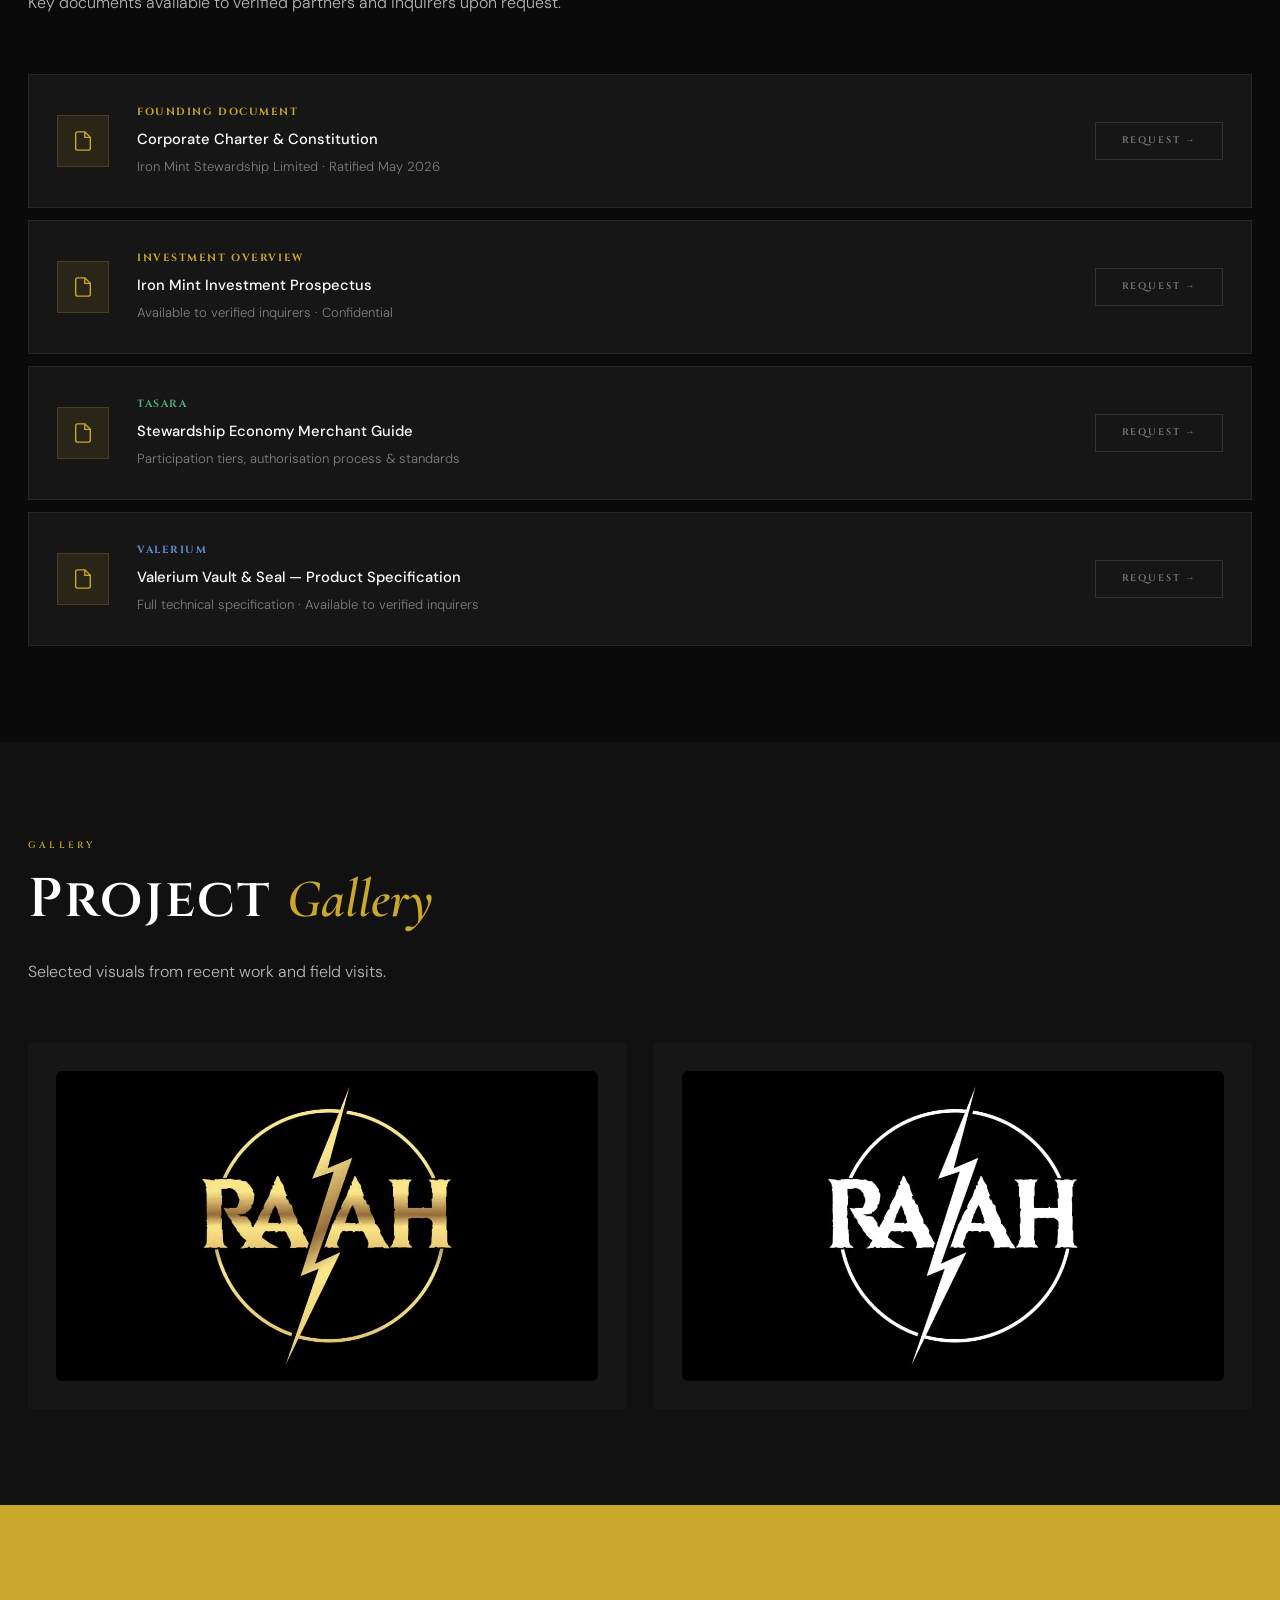
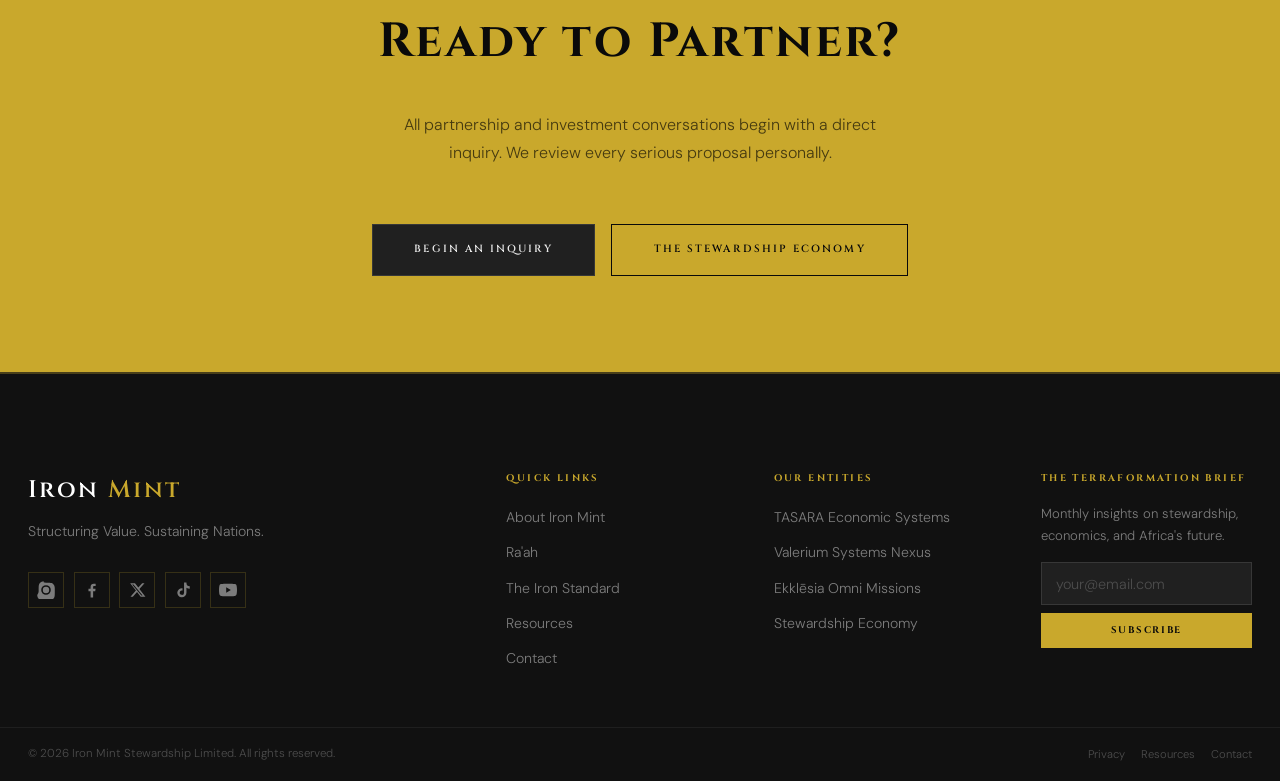
<file: resources.html>
<!DOCTYPE html>
<html lang="en">
<head>
  <meta charset="UTF-8"/>
  <meta name="viewport" content="width=device-width, initial-scale=1.0"/>
  <title>Resources &amp; Investment Opportunities | Iron Mint</title>
  <link rel="stylesheet" href="styles.css"/>
</head>
<body>
<nav class="site-nav" role="navigation" aria-label="Main">
  <div class="nav-inner">
    <a href="index.html" class="nav-logo" aria-label="Iron Mint">
      <img src="image/iron-mint.png.webp" alt="Iron Mint logo" />
    </a>
    <button class="nav-toggle" aria-expanded="false" aria-label="Toggle navigation"><span></span><span></span><span></span></button>
    <div class="nav-links">
      <a href="index.html" class="nav-link" data-page="home">Home</a>
      <a href="about.html" class="nav-link" data-page="about">About</a>
      <div class="nav-dropdown">
        <span class="nav-dropdown-toggle" aria-expanded="false">Our Entities ▾</span>
        <div class="nav-dropdown-menu">
          <a href="tasara.html">TASARA — Economic</a>
          <a href="valerium.html">Valerium — Technology</a>
          <a href="ekklesia.html">Ekklēsia — Mission</a>
        </div>
      </div>
      <a href="raah.html" class="nav-link" data-page="raah">Ra'ah</a>
      <a href="iron-standard.html" class="nav-link" data-page="iron-standard">Iron Standard</a>
      <a href="resources.html" class="nav-link" data-page="resources">Resources</a>
      <a href="connect.html" class="nav-contact-btn" data-page="connect">Contact</a>
    </div>
  </div>
</nav>
<main id="main-content">

  <section class="hero-sm">
    <div class="hero-bg-grid"></div>
    <div class="hero-bg-radial"></div>
    <div class="hero-inner container">
      <span class="section-label" data-reveal style="color:rgba(201,168,44,0.7);">For Partners &amp; Investors</span>
      <h1 data-reveal data-reveal-delay="1"
          style="font-family:var(--font-display);font-size:clamp(2.4rem,6vw,5rem);color:var(--white);max-width:740px;margin-bottom:var(--sp-md);line-height:1.05;letter-spacing:0.04em;">
        Resources &amp; Investment<br><em style="font-family:var(--font-serif);color:var(--gold);letter-spacing:0;">Opportunities</em>
      </h1>
      <p data-reveal data-reveal-delay="2" style="color:var(--white-70);max-width:520px;line-height:1.85;font-weight:300;">
        For those who want to understand, partner with, or invest in what Iron Mint is building.
      </p>
    </div>
  </section>

  <section class="section-full section-mid">
    <div class="container" style="padding:var(--sp-xl) var(--sp-md);">
      <div style="display:grid;grid-template-columns:1fr;gap:var(--sp-xl);align-items:start;" id="inv-grid">
        <div data-reveal>
          <span class="section-label">The Opportunity</span>
          <h2 class="section-title">A Compounding<br><em>Ecosystem</em></h2>
          <div class="gold-rule"></div>
          <p style="font-size:1.05rem;color:var(--white-90);line-height:1.85;margin-bottom:var(--sp-md);font-weight:300;">
            Iron Mint Stewardship Limited and its entities represent a multi-sector investment proposition across economic infrastructure, technology, and mission-driven community development.
          </p>
          <p style="color:var(--white-70);line-height:1.85;margin-bottom:var(--sp-md);font-weight:300;">
            We are not a short-yield vehicle. We are a compounding ecosystem. The opportunity here is for long-term, aligned partners who understand that infrastructure investment — in systems, in identity, in value retention — produces returns that outpace transactional commerce over time.
          </p>
          <a class="btn btn-gold" data-wa-message="Hello Iron Mint, I am interested in exploring investment opportunities with Iron Mint Stewardship Limited. I would like to schedule a conversation.">Discuss Investment on WhatsApp →</a>
        </div>
        <div data-reveal data-reveal-delay="1">
          <div style="background:var(--black-card);border:1px solid rgba(201,168,44,0.15);border-top:3px solid var(--gold);padding:var(--sp-lg);">
            <h3 style="font-family:var(--font-display);font-size:1.2rem;color:var(--white);margin-bottom:var(--sp-md);letter-spacing:0.05em;">Areas of Opportunity</h3>
            <div style="display:flex;flex-direction:column;gap:var(--sp-md);">
              <div style="border-bottom:1px solid rgba(255,255,255,0.06);padding-bottom:var(--sp-md);">
                <div style="display:flex;align-items:center;gap:var(--sp-sm);margin-bottom:0.6rem;">
                  <div style="width:8px;height:8px;background:var(--tasara);flex-shrink:0;"></div>
                  <h4 style="font-family:var(--font-display);font-size:1rem;color:var(--white);letter-spacing:0.04em;">TASARA — Economic Infrastructure</h4>
                </div>
                <p style="font-size:0.88rem;color:var(--white-70);line-height:1.75;font-weight:300;">Infrastructure investment in Pan-African economic identity and coordination systems. Participate in building the foundational layer beneath Africa's economic activity.</p>
              </div>
              <div style="border-bottom:1px solid rgba(255,255,255,0.06);padding-bottom:var(--sp-md);">
                <div style="display:flex;align-items:center;gap:var(--sp-sm);margin-bottom:0.6rem;">
                  <div style="width:8px;height:8px;background:var(--valerium);flex-shrink:0;"></div>
                  <h4 style="font-family:var(--font-display);font-size:1rem;color:var(--white);letter-spacing:0.04em;">Valerium — Technology Partnership</h4>
                </div>
                <p style="font-size:0.88rem;color:var(--white-70);line-height:1.75;font-weight:300;">Technology partnership and development investment. Co-develop or commission intelligent digital systems built for African contexts and scale.</p>
              </div>
              <div>
                <div style="display:flex;align-items:center;gap:var(--sp-sm);margin-bottom:0.6rem;">
                  <div style="width:8px;height:8px;background:var(--gold);flex-shrink:0;"></div>
                  <h4 style="font-family:var(--font-display);font-size:1rem;color:var(--white);letter-spacing:0.04em;">Stewardship Economy</h4>
                </div>
                <p style="font-size:0.88rem;color:var(--white-70);line-height:1.75;font-weight:300;">Merchant and institutional stewardship participation. Enter the closed-loop economy as an authorised Steward at the appropriate tier.</p>
              </div>
            </div>
          </div>
        </div>
      </div>
    </div>
  </section>

  <section class="section-full section-black">
    <div class="container" style="padding:var(--sp-xl) var(--sp-md);">
      <div data-reveal style="margin-bottom:var(--sp-lg);">
        <span class="section-label">Document Library</span>
        <h2 class="section-title">Available <em>Resources</em></h2>
        <p class="section-intro">Key documents available to verified partners and inquirers upon request.</p>
      </div>
      <div style="display:flex;flex-direction:column;gap:0.75rem;" data-reveal data-reveal-delay="1">
        <div class="doc-card">
          <div class="doc-icon"><svg width="22" height="22" viewBox="0 0 24 24" fill="none" stroke="var(--gold)" stroke-width="1.5"><path d="M14 2H6a2 2 0 00-2 2v16a2 2 0 002 2h12a2 2 0 002-2V8z"/><polyline points="14,2 14,8 20,8"/></svg></div>
          <div style="flex:1;">
            <p style="font-family:var(--font-display);font-size:0.65rem;font-weight:700;letter-spacing:0.15em;text-transform:uppercase;color:var(--gold);margin-bottom:0.25rem;">Founding Document</p>
            <p style="font-size:0.92rem;font-weight:500;color:var(--white);">Corporate Charter &amp; Constitution</p>
            <p style="font-size:0.82rem;color:var(--white-45);margin-top:0.2rem;font-weight:300;">Iron Mint Stewardship Limited · Ratified May 2026</p>
          </div>
          <a class="btn btn-ghost btn-sm" data-wa-message="Hello Iron Mint, I would like to request a copy of the Corporate Charter and Constitution document.">Request →</a>
        </div>
        <div class="doc-card">
          <div class="doc-icon"><svg width="22" height="22" viewBox="0 0 24 24" fill="none" stroke="var(--gold)" stroke-width="1.5"><path d="M14 2H6a2 2 0 00-2 2v16a2 2 0 002 2h12a2 2 0 002-2V8z"/><polyline points="14,2 14,8 20,8"/></svg></div>
          <div style="flex:1;">
            <p style="font-family:var(--font-display);font-size:0.65rem;font-weight:700;letter-spacing:0.15em;text-transform:uppercase;color:var(--gold);margin-bottom:0.25rem;">Investment Overview</p>
            <p style="font-size:0.92rem;font-weight:500;color:var(--white);">Iron Mint Investment Prospectus</p>
            <p style="font-size:0.82rem;color:var(--white-45);margin-top:0.2rem;font-weight:300;">Available to verified inquirers · Confidential</p>
          </div>
          <a class="btn btn-ghost btn-sm" data-wa-message="Hello Iron Mint, I would like to request the Investment Prospectus document. I am a verified partner/investor.">Request →</a>
        </div>
        <div class="doc-card">
          <div class="doc-icon"><svg width="22" height="22" viewBox="0 0 24 24" fill="none" stroke="var(--gold)" stroke-width="1.5"><path d="M14 2H6a2 2 0 00-2 2v16a2 2 0 002 2h12a2 2 0 002-2V8z"/><polyline points="14,2 14,8 20,8"/></svg></div>
          <div style="flex:1;">
            <p style="font-family:var(--font-display);font-size:0.65rem;font-weight:700;letter-spacing:0.15em;text-transform:uppercase;color:var(--tasara);margin-bottom:0.25rem;">TASARA</p>
            <p style="font-size:0.92rem;font-weight:500;color:var(--white);">Stewardship Economy Merchant Guide</p>
            <p style="font-size:0.82rem;color:var(--white-45);margin-top:0.2rem;font-weight:300;">Participation tiers, authorisation process &amp; standards</p>
          </div>
          <a class="btn btn-ghost btn-sm" data-wa-message="Hello Iron Mint, I would like to request the Stewardship Economy Merchant Guide document.">Request →</a>
        </div>
        <div class="doc-card">
          <div class="doc-icon"><svg width="22" height="22" viewBox="0 0 24 24" fill="none" stroke="var(--gold)" stroke-width="1.5"><path d="M14 2H6a2 2 0 00-2 2v16a2 2 0 002 2h12a2 2 0 002-2V8z"/><polyline points="14,2 14,8 20,8"/></svg></div>
          <div style="flex:1;">
            <p style="font-family:var(--font-display);font-size:0.65rem;font-weight:700;letter-spacing:0.15em;text-transform:uppercase;color:var(--valerium);margin-bottom:0.25rem;">Valerium</p>
            <p style="font-size:0.92rem;font-weight:500;color:var(--white);">Valerium Vault &amp; Seal — Product Specification</p>
            <p style="font-size:0.82rem;color:var(--white-45);margin-top:0.2rem;font-weight:300;">Full technical specification · Available to verified inquirers</p>
          </div>
          <a class="btn btn-ghost btn-sm" data-wa-message="Hello Valerium Systems Nexus, I would like to request the Vault & Seal product specification document.">Request →</a>
        </div>
      </div>
    </div>
  </section>

  <section class="section-full section-mid">
    <div class="container" style="padding:var(--sp-xl) var(--sp-md);">
      <div data-reveal style="margin-bottom:var(--sp-lg);">
        <span class="section-label">Gallery</span>
        <h2 class="section-title">Project <em>Gallery</em></h2>
        <p class="section-intro">Selected visuals from recent work and field visits.</p>
      </div>
      <div style="display:grid;grid-template-columns:1fr 1fr;gap:var(--sp-md);" data-reveal>
        <div style="background:var(--black-card);padding:var(--sp-md);display:flex;align-items:center;justify-content:center;"><img src="image/gallery-2.png.webp" alt="Gallery image 1" style="max-width:100%;height:auto;border-radius:6px;" /></div>
        <div style="background:var(--black-card);padding:var(--sp-md);display:flex;align-items:center;justify-content:center;"><img src="image/gallery-5.png.webp" alt="Gallery image 2" style="max-width:100%;height:auto;border-radius:6px;" /></div>
      </div>
    </div>
  </section>

  <section class="section-full section-gold" style="text-align:center;">
    <div class="container" style="padding:var(--sp-xl) var(--sp-md);">
      <h2 data-reveal style="font-family:var(--font-display);font-size:clamp(1.8rem,4vw,3rem);color:var(--black);margin-bottom:var(--sp-md);letter-spacing:0.05em;">
        Ready to Partner?
      </h2>
      <p data-reveal data-reveal-delay="1" style="color:rgba(0,0,0,0.65);max-width:500px;margin:0 auto var(--sp-lg);line-height:1.8;">
        All partnership and investment conversations begin with a direct inquiry. We review every serious proposal personally.
      </p>
      <div data-reveal data-reveal-delay="2" style="display:flex;flex-wrap:wrap;gap:1rem;justify-content:center;">
        <a href="connect.html" class="btn btn-dark">Begin an Inquiry</a>
        <a href="iron-standard.html" class="btn btn-outline-gold" style="border-color:var(--black);color:var(--black);">The Stewardship Economy</a>
      </div>
    </div>
  </section>
</main>

<footer class="site-footer">
  <div class="footer-main">
    <div><div class="footer-brand-name">Iron <em>Mint</em></div><p class="footer-tagline">Structuring Value. Sustaining Nations.</p><div class="footer-social-row" style="margin-top:var(--sp-md);"><a href="https://instagram.com/apostleraah" target="_blank" rel="noopener" class="footer-social-link" aria-label="Instagram"><svg class="icon icon-instagram" viewBox="0 0 24 24" width="18" height="18" xmlns="http://www.w3.org/2000/svg" aria-hidden="true"><path d="M12 2.2c3.2 0 3.6 0 4.85.07 1.25.06 2.1.25 2.85.55.77.3 1.42.7 2.07 1.35.65.65 1.05 1.3 1.35 2.07.3.75.49 1.6.55 2.85.06 1.25.07 1.65.07 4.85s-.01 3.6-.07 4.85c-.06 1.25-.25 2.1-.55 2.85a5.75 5.75 0 0 1-1.35 2.07 5.75 5.75 0 0 1-2.07 1.35c-.75.3-1.6.49-2.85.55-1.25.06-1.65.07-4.85.07s-3.6-.01-4.85-.07c-1.25-.06-2.1-.25-2.85-.55a5.75 5.75 0 0 1-2.07-1.35 5.75 5.75 0 0 1-1.35-2.07c-.3-.75-.49-1.6-.55-2.85C2.2 15.6 2.2 15.2 2.2 12s.01-3.6.07-4.85c.06-1.25.25-2.1.55-2.85.3-.77.7-1.42 1.35-2.07a5.75 5.75 0 0 1 2.07-1.35c.75-.3 1.6-.49 2.85-.55C8.4 2.2 8.8 2.2 12 2.2zm0 3.4a6.4 6.4 0 1 0 0 12.8 6.4 6.4 0 0 0 0-12.8zm0 2.16a4.24 4.24 0 1 1 0 8.48 4.24 4.24 0 0 1 0-8.48zm6.65-2.4a1.5 1.5 0 1 1-3 0 1.5 1.5 0 0 1 3 0z" fill="currentColor"/></svg></a><a href="https://facebook.com/apostleraah" target="_blank" rel="noopener" class="footer-social-link" aria-label="Facebook"><svg class="icon icon-facebook" viewBox="0 0 24 24" width="18" height="18" xmlns="http://www.w3.org/2000/svg" aria-hidden="true"><path d="M13.5 21.9v-8.4h2.82l.42-3.27h-3.24V8.13c0-.95.26-1.6 1.63-1.6h1.74V3.63c-.3-.04-1.33-.13-2.53-.13-2.5 0-4.22 1.53-4.22 4.34v2.42H7.3v3.27h2.82v8.4h3.38z" fill="currentColor"/></svg></a><a href="https://x.com/apostleraah" target="_blank" rel="noopener" class="footer-social-link" aria-label="X"><svg class="icon icon-x" viewBox="0 0 24 24" width="18" height="18" xmlns="http://www.w3.org/2000/svg" aria-hidden="true"><path d="M18.9 2.9h3.1l-6.8 7.75 8 10.45h-6.26l-4.9-6.4-5.6 6.4H3.3l7.28-8.3L2.9 2.9h6.42l4.43 5.85L18.9 2.9zm-1.1 16.35h1.72L7.28 4.7H5.44l12.36 14.55z" fill="currentColor"/></svg></a><a href="https://tiktok.com/@apostleraah" target="_blank" rel="noopener" class="footer-social-link" aria-label="TikTok"><svg class="icon icon-tiktok" viewBox="0 0 24 24" width="18" height="18" xmlns="http://www.w3.org/2000/svg" aria-hidden="true"><path d="M16.6 2h-3.2v13.6a2.9 2.9 0 1 1-2.05-2.77V9.6a6.1 6.1 0 1 0 5.25 6.05V8.9a7.7 7.7 0 0 0 4.4 1.38V7.06a4.5 4.5 0 0 1-4.4-4.4V2z" fill="currentColor"/></svg></a><a href="https://youtube.com/@apostle_raah" target="_blank" rel="noopener" class="footer-social-link" aria-label="YouTube"><svg class="icon icon-youtube" viewBox="0 0 24 24" width="18" height="18" xmlns="http://www.w3.org/2000/svg" aria-hidden="true"><path d="M23.5 6.2a3 3 0 0 0-2.1-2.1C19.5 3.6 12 3.6 12 3.6s-7.5 0-9.4.5A3 3 0 0 0 .5 6.2 31.6 31.6 0 0 0 0 12a31.6 31.6 0 0 0 .5 5.8 3 3 0 0 0 2.1 2.1c1.9.5 9.4.5 9.4.5s7.5 0 9.4-.5a3 3 0 0 0 2.1-2.1A31.6 31.6 0 0 0 24 12a31.6 31.6 0 0 0-.5-5.8zM9.6 15.6V8.4L15.8 12l-6.2 3.6z" fill="currentColor"/></svg></a></div></div>
    <div><p class="footer-heading">Quick Links</p><ul class="footer-link-list"><li><a href="about.html">About Iron Mint</a></li><li><a href="raah.html">Ra'ah</a></li><li><a href="iron-standard.html">The Iron Standard</a></li><li><a href="resources.html">Resources</a></li><li><a href="connect.html">Contact</a></li></ul></div>
    <div><p class="footer-heading">Our Entities</p><ul class="footer-link-list"><li><a href="tasara.html">TASARA Economic Systems</a></li><li><a href="valerium.html">Valerium Systems Nexus</a></li><li><a href="ekklesia.html">Ekklēsia Omni Missions</a></li><li><a href="iron-standard.html">Stewardship Economy</a></li></ul></div>
    <div><p class="footer-heading">The Terraformation Brief</p><p style="font-size:0.82rem;color:var(--white-45);margin-bottom:var(--sp-sm);line-height:1.65;">Monthly insights on stewardship, economics, and Africa's future.</p><form class="newsletter-form footer-newsletter-form" novalidate><label for="footer-nl-res" class="sr-only">Email</label><input type="email" id="footer-nl-res" placeholder="your@email.com" required /><button type="submit">Subscribe</button></form></div>
  </div>
  <div class="footer-bottom">
    <p class="footer-copy">© <span class="current-year">2026</span> Iron Mint Stewardship Limited. All rights reserved.</p>
    <div class="footer-bottom-links"><a href="#">Privacy</a><a href="resources.html">Resources</a><a href="connect.html">Contact</a></div>
  </div>
</footer>
<script src="app.js"></script>
<script>
  document.querySelector('[data-page="resources"]').setAttribute('aria-current','page');
  const g=document.getElementById('inv-grid');
  if(g&&window.innerWidth>=900)g.style.gridTemplateColumns='1fr 1fr';
  window.addEventListener('resize',()=>{if(g)g.style.gridTemplateColumns=window.innerWidth>=900?'1fr 1fr':'1fr';});
</script>
</body>
</html>
</file>
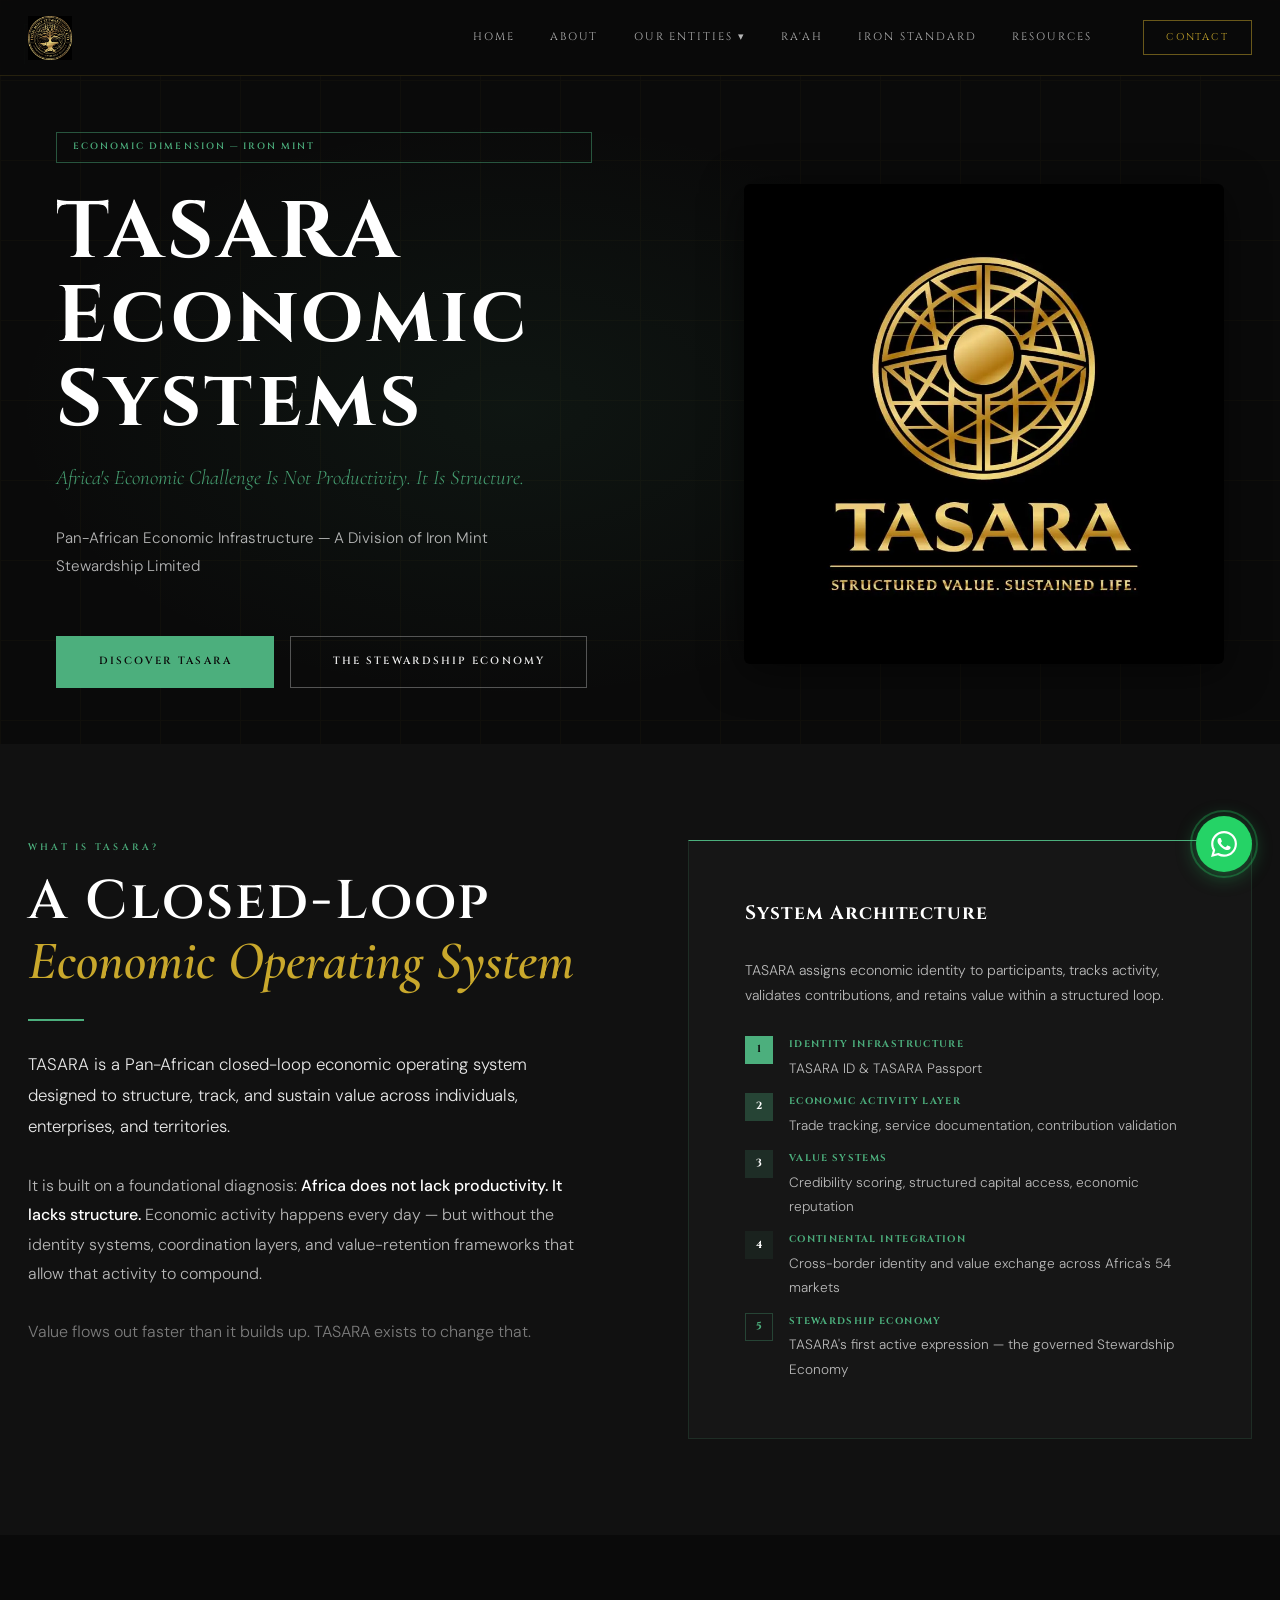
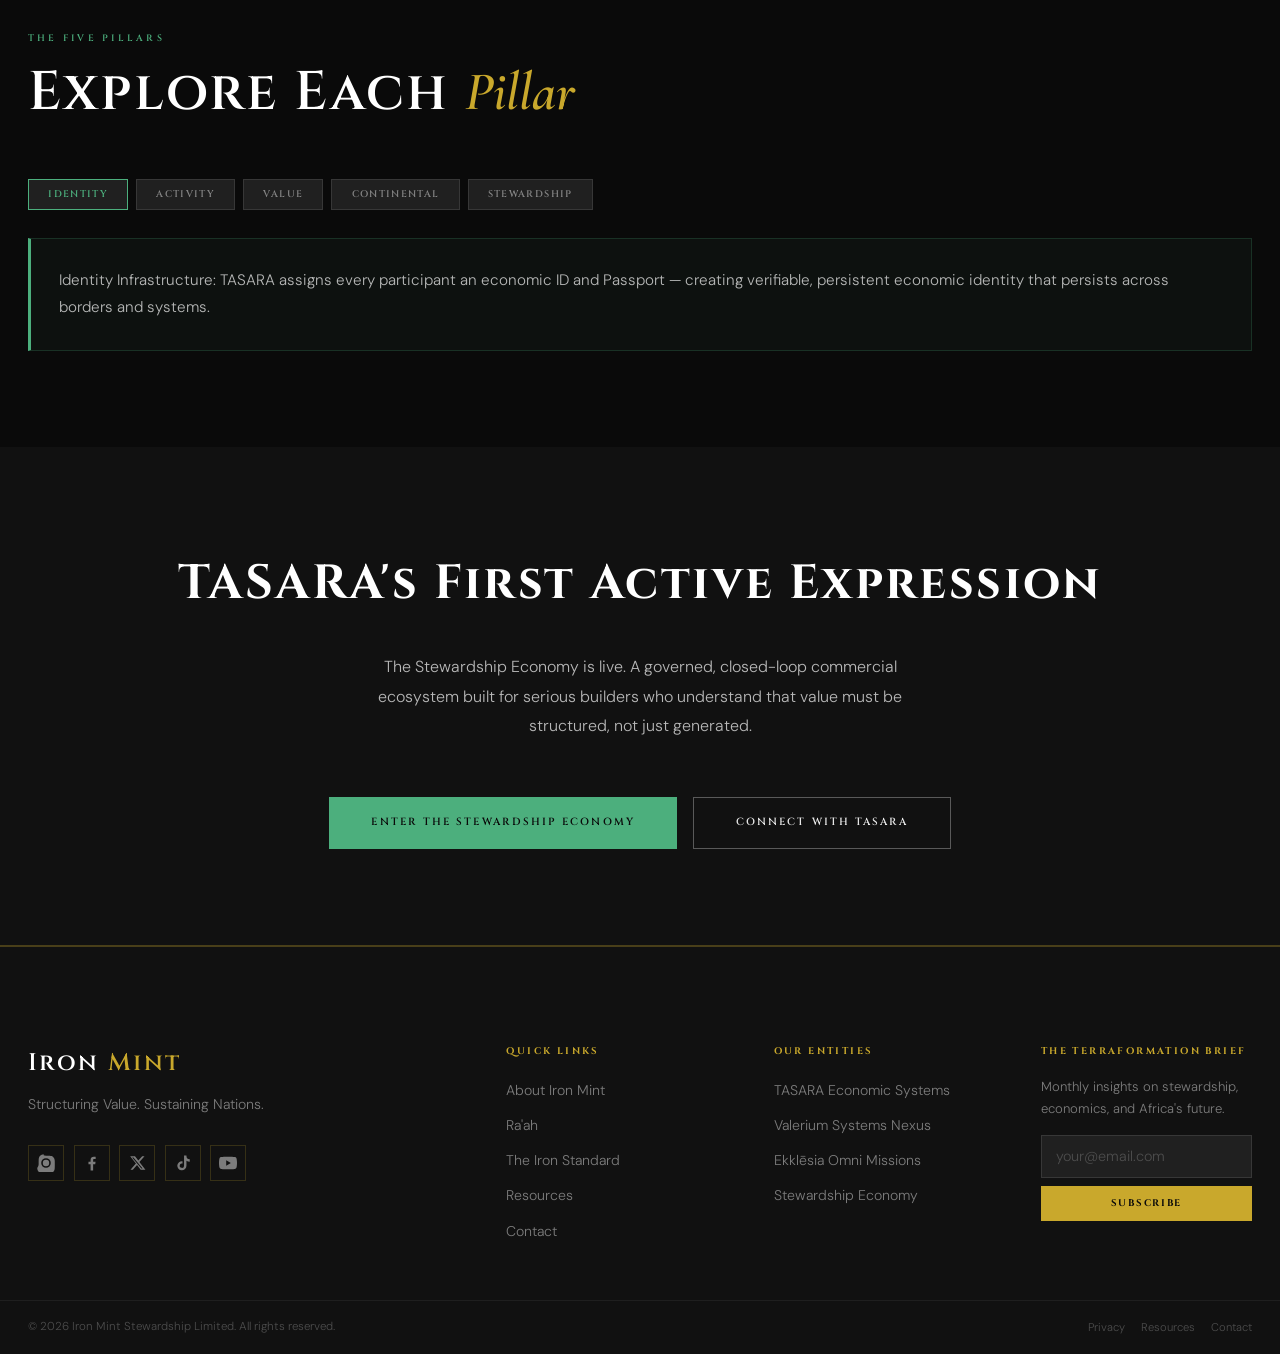
<file: tasara.html>
<!DOCTYPE html>
<html lang="en">
<head>
  <meta charset="UTF-8"/>
  <meta name="viewport" content="width=device-width, initial-scale=1.0"/>
  <title>TASARA — Pan-African Economic Systems | Iron Mint</title>
  <meta name="description" content="TASARA: Pan-African closed-loop economic operating system. Building identity, coordination, and value-retention infrastructure for Africa's sovereign economic future."/>
  <link rel="stylesheet" href="styles.css"/>
  <!-- TASARA accent override: emerald green -->
  <style>
    :root { --accent: #4CAF7D; --accent-glow: rgba(76,175,125,0.2); --accent-dim: rgba(76,175,125,0.5); }
    .seg-btn{padding:.5rem 1.2rem;background:var(--black-surface);border:1px solid rgba(255,255,255,0.1);color:var(--white-45);font-family:var(--font-display);font-size:.6rem;font-weight:600;letter-spacing:.14em;text-transform:uppercase;cursor:pointer;transition:all var(--t-fast);}
    .seg-btn:hover,.seg-btn.active{border-color:var(--accent);color:var(--accent);}
    .pillar-detail-box{border:1px solid rgba(76,175,125,0.2);border-left:3px solid var(--accent);padding:var(--sp-md);margin-top:var(--sp-md);background:rgba(76,175,125,0.04);min-height:80px;font-size:.95rem;color:var(--white-70);line-height:1.8;}
  </style>
</head>
<body>
<nav class="site-nav" role="navigation" aria-label="Main">
  <div class="nav-inner">
    <a href="index.html" class="nav-logo" aria-label="Iron Mint">
      <img src="image/iron-mint.png.webp" alt="Iron Mint logo" />
    </a>
    <button class="nav-toggle" aria-expanded="false" aria-label="Toggle navigation"><span></span><span></span><span></span></button>
    <div class="nav-links">
      <a href="index.html" class="nav-link" data-page="home">Home</a>
      <a href="about.html" class="nav-link" data-page="about">About</a>
      <div class="nav-dropdown">
        <span class="nav-dropdown-toggle" aria-expanded="false">Our Entities ▾</span>
        <div class="nav-dropdown-menu">
          <a href="tasara.html">TASARA — Economic</a>
          <a href="valerium.html">Valerium — Technology</a>
          <a href="ekklesia.html">Ekklēsia — Mission</a>
        </div>
      </div>
      <a href="raah.html" class="nav-link" data-page="raah">Ra'ah</a>
      <a href="iron-standard.html" class="nav-link" data-page="iron-standard">Iron Standard</a>
      <a href="resources.html" class="nav-link" data-page="resources">Resources</a>
      <a href="connect.html" class="nav-contact-btn" data-page="connect">Contact</a>
    </div>
  </div>
</nav>
<main id="main-content">

  <section class="hero-sm">
    <div class="hero-bg-grid"></div>
    <div style="position:absolute;inset:0;background:radial-gradient(ellipse 60% 60% at 40% 55%,rgba(76,175,125,0.07) 0%,transparent 65%);"></div>
    <div class="deco-corner deco-corner-tl" style="border-color:rgba(76,175,125,0.3);" aria-hidden="true"></div>
    <div class="hero-inner container tasara-hero-grid">
      <div class="hero-text">
        <span class="entity-badge entity-badge-tasara" data-reveal style="margin-bottom:var(--sp-md);display:inline-flex;">Economic Dimension — Iron Mint</span>
        <h1 data-reveal data-reveal-delay="1"
            style="font-family:var(--font-display);font-size:clamp(2.4rem,6.5vw,5rem);color:var(--white);max-width:760px;margin-bottom:var(--sp-sm);line-height:1.05;letter-spacing:0.05em;">
          TASARA Economic Systems
        </h1>
        <p data-reveal data-reveal-delay="2" style="font-family:var(--font-serif);font-style:italic;font-size:1.3rem;color:rgba(76,175,125,0.9);margin-bottom:var(--sp-md);">
          Africa's Economic Challenge Is Not Productivity. It Is Structure.
        </p>
        <p data-reveal data-reveal-delay="3" style="color:var(--white-70);max-width:500px;font-size:.95rem;line-height:1.85;margin-bottom:var(--sp-lg);font-weight:300;">
          Pan-African Economic Infrastructure — A Division of Iron Mint Stewardship Limited
        </p>
        <div data-reveal data-reveal-delay="4" style="display:flex;flex-wrap:wrap;gap:1rem;">
          <a href="#what-is-tasara" class="btn btn-accent">Discover TASARA</a>
          <a href="iron-standard.html" class="btn btn-outline-white">The Stewardship Economy</a>
        </div>
      </div>
      <div class="hero-image-wrap" data-reveal data-reveal-delay="2" style="margin-top:var(--sp-md);">
        <img src="image/tasara.png.webp" alt="TASARA Economic Systems" style="max-width:480px;width:100%;border-radius:6px;display:block;" />
      </div>
    </div>
  </section>

  <section id="what-is-tasara" class="section-full section-mid">
    <div class="container" style="padding:var(--sp-xl) var(--sp-md);">
      <div style="display:grid;grid-template-columns:1fr;gap:var(--sp-xl);align-items:start;" id="tasara-grid">
        <div data-reveal>
          <span class="section-label section-label-accent">What Is TASARA?</span>
          <h2 class="section-title">A Closed-Loop<br><em>Economic Operating System</em></h2>
          <div class="gold-rule" style="background:var(--tasara);"></div>
          <p style="font-size:1.05rem;color:var(--white-90);line-height:1.85;margin-bottom:var(--sp-md);font-weight:300;">
            TASARA is a Pan-African closed-loop economic operating system designed to structure, track, and sustain value across individuals, enterprises, and territories.
          </p>
          <p style="color:var(--white-70);line-height:1.85;margin-bottom:var(--sp-md);font-weight:300;">
            It is built on a foundational diagnosis: <strong style="color:var(--white);font-weight:500;">Africa does not lack productivity. It lacks structure.</strong> Economic activity happens every day — but without the identity systems, coordination layers, and value-retention frameworks that allow that activity to compound.
          </p>
          <p style="color:var(--white-45);line-height:1.85;font-weight:300;">Value flows out faster than it builds up. TASARA exists to change that.</p>
        </div>
        <div data-reveal data-reveal-delay="1">
          <div style="background:var(--black-card);padding:var(--sp-lg);border-top:3px solid var(--tasara);border:1px solid rgba(76,175,125,0.15);border-top-color:var(--tasara);">
            <h3 style="font-family:var(--font-display);font-size:1.2rem;color:var(--white);margin-bottom:var(--sp-md);letter-spacing:0.05em;">System Architecture</h3>
            <p style="font-size:0.88rem;color:var(--white-70);margin-bottom:var(--sp-md);font-weight:300;">TASARA assigns economic identity to participants, tracks activity, validates contributions, and retains value within a structured loop.</p>
            <div style="display:flex;flex-direction:column;gap:0.75rem;">
              <div style="display:flex;gap:var(--sp-sm);align-items:flex-start;">
                <div style="width:28px;height:28px;background:var(--tasara);flex-shrink:0;display:flex;align-items:center;justify-content:center;font-family:var(--font-display);font-size:0.65rem;font-weight:700;color:var(--black);">1</div>
                <div><p style="font-family:var(--font-display);font-size:0.6rem;font-weight:700;letter-spacing:.14em;text-transform:uppercase;color:var(--tasara);margin-bottom:.2rem;">Identity Infrastructure</p><p style="font-size:.85rem;color:var(--white-70);font-weight:300;">TASARA ID &amp; TASARA Passport</p></div>
              </div>
              <div style="display:flex;gap:var(--sp-sm);align-items:flex-start;">
                <div style="width:28px;height:28px;background:rgba(76,175,125,0.3);flex-shrink:0;display:flex;align-items:center;justify-content:center;font-family:var(--font-display);font-size:0.65rem;font-weight:700;color:var(--white);">2</div>
                <div><p style="font-family:var(--font-display);font-size:0.6rem;font-weight:700;letter-spacing:.14em;text-transform:uppercase;color:var(--tasara);margin-bottom:.2rem;">Economic Activity Layer</p><p style="font-size:.85rem;color:var(--white-70);font-weight:300;">Trade tracking, service documentation, contribution validation</p></div>
              </div>
              <div style="display:flex;gap:var(--sp-sm);align-items:flex-start;">
                <div style="width:28px;height:28px;background:rgba(76,175,125,0.15);flex-shrink:0;display:flex;align-items:center;justify-content:center;font-family:var(--font-display);font-size:0.65rem;font-weight:700;color:var(--white);">3</div>
                <div><p style="font-family:var(--font-display);font-size:0.6rem;font-weight:700;letter-spacing:.14em;text-transform:uppercase;color:var(--tasara);margin-bottom:.2rem;">Value Systems</p><p style="font-size:.85rem;color:var(--white-70);font-weight:300;">Credibility scoring, structured capital access, economic reputation</p></div>
              </div>
              <div style="display:flex;gap:var(--sp-sm);align-items:flex-start;">
                <div style="width:28px;height:28px;background:rgba(76,175,125,0.08);flex-shrink:0;display:flex;align-items:center;justify-content:center;font-family:var(--font-display);font-size:0.65rem;font-weight:700;color:var(--white);">4</div>
                <div><p style="font-family:var(--font-display);font-size:0.6rem;font-weight:700;letter-spacing:.14em;text-transform:uppercase;color:var(--tasara);margin-bottom:.2rem;">Continental Integration</p><p style="font-size:.85rem;color:var(--white-70);font-weight:300;">Cross-border identity and value exchange across Africa's 54 markets</p></div>
              </div>
              <div style="display:flex;gap:var(--sp-sm);align-items:flex-start;">
                <div style="width:28px;height:28px;border:1px solid rgba(76,175,125,0.3);flex-shrink:0;display:flex;align-items:center;justify-content:center;font-family:var(--font-display);font-size:0.65rem;font-weight:700;color:var(--tasara);">5</div>
                <div><p style="font-family:var(--font-display);font-size:0.6rem;font-weight:700;letter-spacing:.14em;text-transform:uppercase;color:var(--tasara);margin-bottom:.2rem;">Stewardship Economy</p><p style="font-size:.85rem;color:var(--white-70);font-weight:300;">TASARA's first active expression — the governed Stewardship Economy</p></div>
              </div>
            </div>
          </div>
        </div>
      </div>
    </div>
  </section>

  <section class="section-full section-black">
    <div class="container" style="padding:var(--sp-xl) var(--sp-md);">
      <div data-reveal style="margin-bottom:var(--sp-lg);">
        <span class="section-label section-label-accent">The Five Pillars</span>
        <h2 class="section-title">Explore Each <em>Pillar</em></h2>
      </div>
      <div style="display:flex;flex-wrap:wrap;gap:0.5rem;margin-bottom:var(--sp-md);" data-reveal>
        <button class="seg-btn pillar-seg-btn active" data-pillar="identity">Identity</button>
        <button class="seg-btn pillar-seg-btn" data-pillar="activity">Activity</button>
        <button class="seg-btn pillar-seg-btn" data-pillar="value">Value</button>
        <button class="seg-btn pillar-seg-btn" data-pillar="continental">Continental</button>
        <button class="seg-btn pillar-seg-btn" data-pillar="stewardship">Stewardship</button>
      </div>
      <div class="pillar-detail-box" id="pillar-detail" data-reveal data-reveal-delay="1">
        <p>Identity Infrastructure: TASARA assigns every participant an economic ID and Passport — creating verifiable, persistent economic identity that persists across borders and systems.</p>
      </div>
    </div>
  </section>

  <section class="section-full section-mid">
    <div class="container" style="padding:var(--sp-xl) var(--sp-md);text-align:center;">
      <h2 data-reveal style="font-family:var(--font-display);font-size:clamp(1.8rem,4vw,3rem);color:var(--white);margin-bottom:var(--sp-md);letter-spacing:0.05em;">
        TASARA's First Active Expression
      </h2>
      <p data-reveal data-reveal-delay="1" style="color:var(--white-70);max-width:540px;margin:0 auto var(--sp-lg);line-height:1.85;font-weight:300;">
        The Stewardship Economy is live. A governed, closed-loop commercial ecosystem built for serious builders who understand that value must be structured, not just generated.
      </p>
      <div data-reveal data-reveal-delay="2" style="display:flex;flex-wrap:wrap;gap:1rem;justify-content:center;">
        <a href="iron-standard.html" class="btn btn-accent">Enter the Stewardship Economy</a>
        <a href="connect.html" class="btn btn-outline-white" data-wa-message="Hello Iron Mint, I am interested in TASARA and the economic infrastructure it is building. Please share more information.">Connect with TASARA</a>
      </div>
    </div>
  </section>
</main>

<footer class="site-footer">
  <div class="footer-main">
    <div>
      <div class="footer-brand-name">Iron <em>Mint</em></div>
      <p class="footer-tagline">Structuring Value. Sustaining Nations.</p>
      <div class="footer-social-row" style="margin-top:var(--sp-md);">
        <a href="https://instagram.com/apostleraah" target="_blank" rel="noopener" class="footer-social-link" aria-label="Instagram">
          <svg class="icon icon-instagram" viewBox="0 0 24 24" width="18" height="18" xmlns="http://www.w3.org/2000/svg" aria-hidden="true">
            <path d="M12 2.2c3.2 0 3.6 0 4.85.07 1.25.06 2.1.25 2.85.55.77.3 1.42.7 2.07 1.35.65.65 1.05 1.3 1.35 2.07.3.75.49 1.6.55 2.85.06 1.25.07 1.65.07 4.85s-.01 3.6-.07 4.85c-.06 1.25-.25 2.1-.55 2.85a5.75 5.75 0 0 1-1.35 2.07 5.75 5.75 0 0 1-2.07 1.35c-.75.3-1.6.49-2.85.55-1.25.06-1.65.07-4.85.07s-3.6-.01-4.85-.07c-1.25-.06-2.1-.25-2.85-.55a5.75 5.75 0 0 1-2.07-1.35 5.75 5.75 0 0 1-1.35-2.07c-.3-.75-.49-1.6-.55-2.85C2.2 15.6 2.2 15.2 2.2 12s.01-3.6.07-4.85c.06-1.25.25-2.1.55-2.85.3-.77.7-1.42 1.35-2.07a5.75 5.75 0 0 1 2.07-1.35c.75-.3 1.6-.49 2.85-.55C8.4 2.2 8.8 2.2 12 2.2zm0 3.4a6.4 6.4 0 1 0 0 12.8 6.4 6.4 0 0 0 0-12.8zm0 2.16a4.24 4.24 0 1 1 0 8.48 4.24 4.24 0 0 1 0-8.48zm6.65-2.4a1.5 1.5 0 1 1-3 0 1.5 1.5 0 0 1 3 0z" fill="currentColor"/>
          </svg>
        </a>
        <a href="https://facebook.com/apostleraah" target="_blank" rel="noopener" class="footer-social-link" aria-label="Facebook">
          <svg class="icon icon-facebook" viewBox="0 0 24 24" width="18" height="18" xmlns="http://www.w3.org/2000/svg" aria-hidden="true">
            <path d="M13.5 21.9v-8.4h2.82l.42-3.27h-3.24V8.13c0-.95.26-1.6 1.63-1.6h1.74V3.63c-.3-.04-1.33-.13-2.53-.13-2.5 0-4.22 1.53-4.22 4.34v2.42H7.3v3.27h2.82v8.4h3.38z" fill="currentColor"/>
          </svg>
        </a>
        <a href="https://x.com/apostleraah" target="_blank" rel="noopener" class="footer-social-link" aria-label="X">
          <svg class="icon icon-x" viewBox="0 0 24 24" width="18" height="18" xmlns="http://www.w3.org/2000/svg" aria-hidden="true">
            <path d="M18.9 2.9h3.1l-6.8 7.75 8 10.45h-6.26l-4.9-6.4-5.6 6.4H3.3l7.28-8.3L2.9 2.9h6.42l4.43 5.85L18.9 2.9zm-1.1 16.35h1.72L7.28 4.7H5.44l12.36 14.55z" fill="currentColor"/>
          </svg>
        </a>
        <a href="https://tiktok.com/@apostleraah" target="_blank" rel="noopener" class="footer-social-link" aria-label="TikTok">
          <svg class="icon icon-tiktok" viewBox="0 0 24 24" width="18" height="18" xmlns="http://www.w3.org/2000/svg" aria-hidden="true">
            <path d="M16.6 2h-3.2v13.6a2.9 2.9 0 1 1-2.05-2.77V9.6a6.1 6.1 0 1 0 5.25 6.05V8.9a7.7 7.7 0 0 0 4.4 1.38V7.06a4.5 4.5 0 0 1-4.4-4.4V2z" fill="currentColor"/>
          </svg>
        </a>
        <a href="https://youtube.com/@apostle_raah" target="_blank" rel="noopener" class="footer-social-link" aria-label="YouTube">
          <svg class="icon icon-youtube" viewBox="0 0 24 24" width="18" height="18" xmlns="http://www.w3.org/2000/svg" aria-hidden="true">
            <path d="M23.5 6.2a3 3 0 0 0-2.1-2.1C19.5 3.6 12 3.6 12 3.6s-7.5 0-9.4.5A3 3 0 0 0 .5 6.2 31.6 31.6 0 0 0 0 12a31.6 31.6 0 0 0 .5 5.8 3 3 0 0 0 2.1 2.1c1.9.5 9.4.5 9.4.5s7.5 0 9.4-.5a3 3 0 0 0 2.1-2.1A31.6 31.6 0 0 0 24 12a31.6 31.6 0 0 0-.5-5.8zM9.6 15.6V8.4L15.8 12l-6.2 3.6z" fill="currentColor"/>
          </svg>
        </a>
      </div>
    </div>
    <div><p class="footer-heading">Quick Links</p><ul class="footer-link-list"><li><a href="about.html">About Iron Mint</a></li><li><a href="raah.html">Ra'ah</a></li><li><a href="iron-standard.html">The Iron Standard</a></li><li><a href="resources.html">Resources</a></li><li><a href="connect.html">Contact</a></li></ul></div>
    <div><p class="footer-heading">Our Entities</p><ul class="footer-link-list"><li><a href="tasara.html">TASARA Economic Systems</a></li><li><a href="valerium.html">Valerium Systems Nexus</a></li><li><a href="ekklesia.html">Ekklēsia Omni Missions</a></li><li><a href="iron-standard.html">Stewardship Economy</a></li></ul></div>
    <div><p class="footer-heading">The Terraformation Brief</p><p style="font-size:0.82rem;color:var(--white-45);margin-bottom:var(--sp-sm);line-height:1.65;">Monthly insights on stewardship, economics, and Africa's future.</p><form class="newsletter-form footer-newsletter-form" novalidate><label for="footer-nl-t" class="sr-only">Email</label><input type="email" id="footer-nl-t" placeholder="your@email.com" required /><button type="submit">Subscribe</button></form></div>
  </div>
  <div class="footer-bottom">
    <p class="footer-copy">© <span class="current-year">2026</span> Iron Mint Stewardship Limited. All rights reserved.</p>
    <div class="footer-bottom-links"><a href="#">Privacy</a><a href="resources.html">Resources</a><a href="connect.html">Contact</a></div>
  </div>
</footer>
<script src="app.js"></script>
<script>
  const g = document.getElementById('tasara-grid');
  if (g && window.innerWidth >= 900) g.style.gridTemplateColumns = '1fr 1fr';
  window.addEventListener('resize', () => { if (g) g.style.gridTemplateColumns = window.innerWidth >= 900 ? '1fr 1fr' : '1fr'; });
</script>
</body>
</html>
</file>
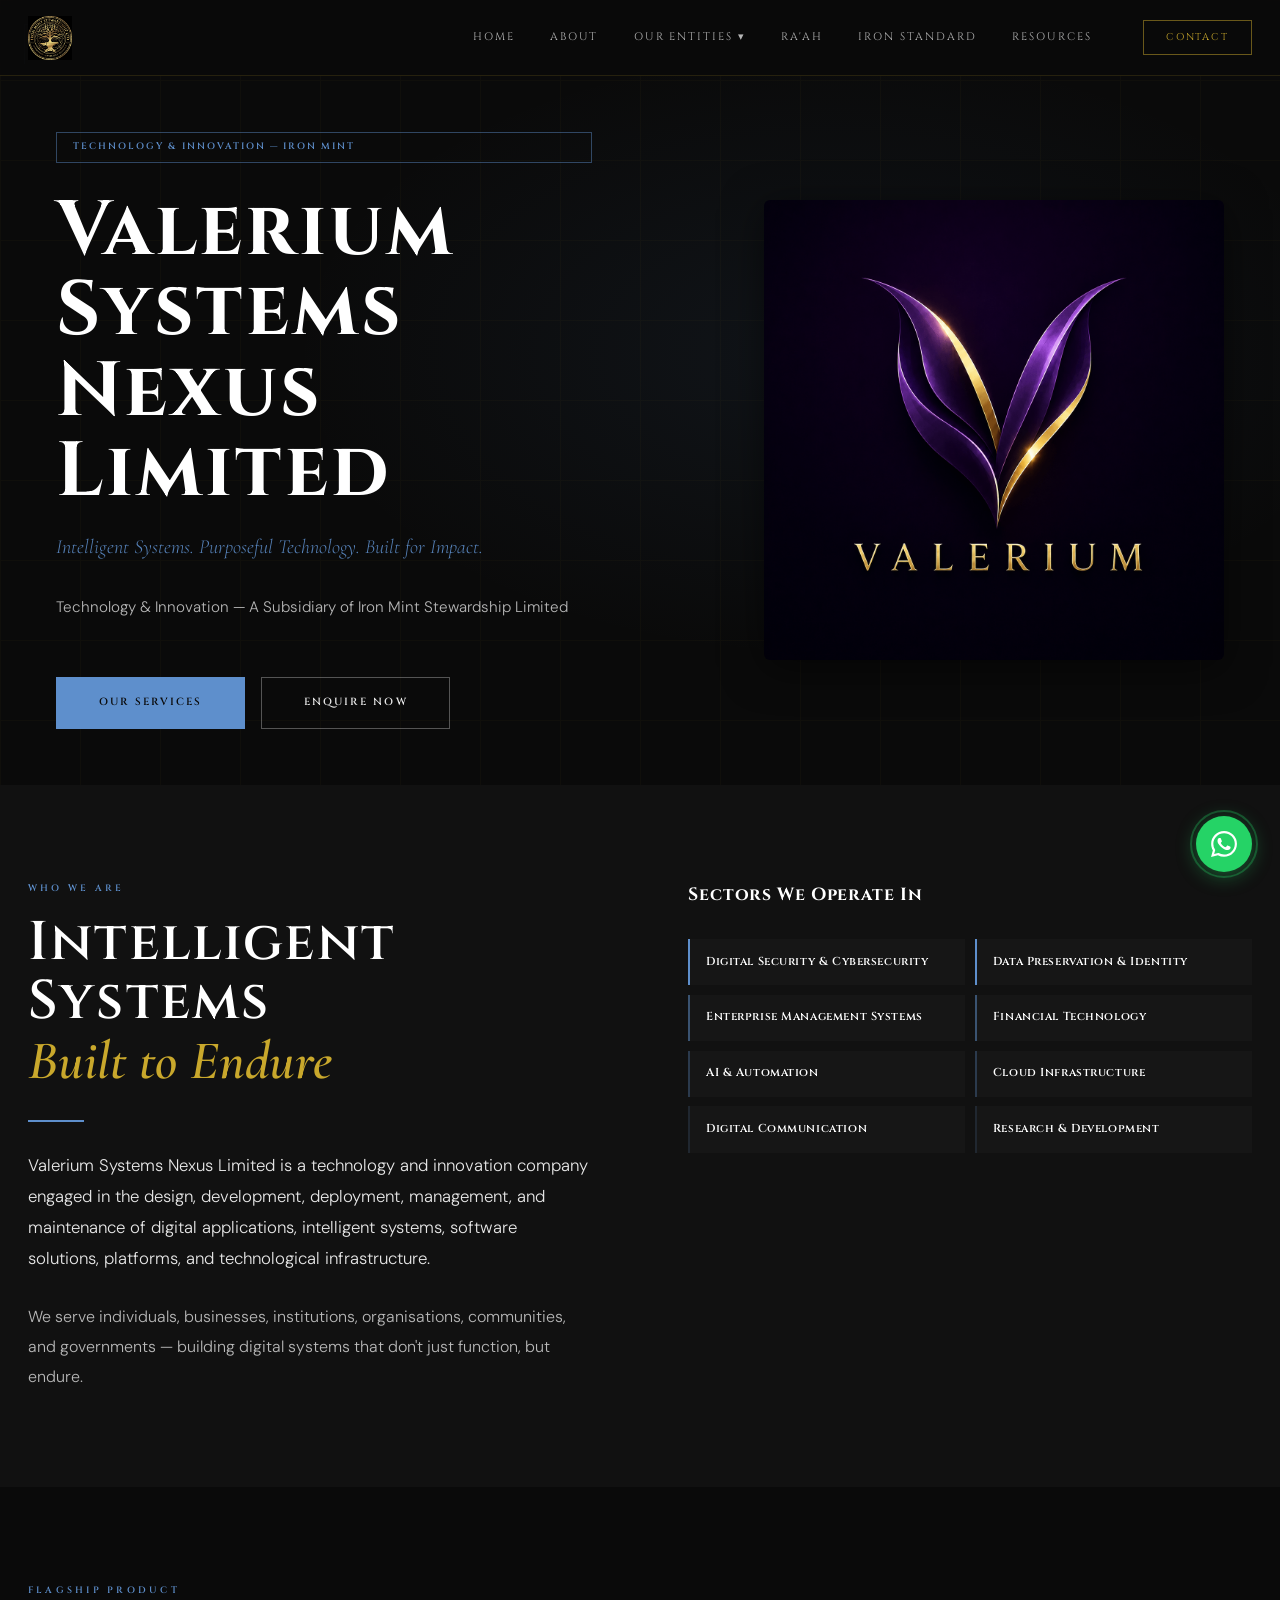
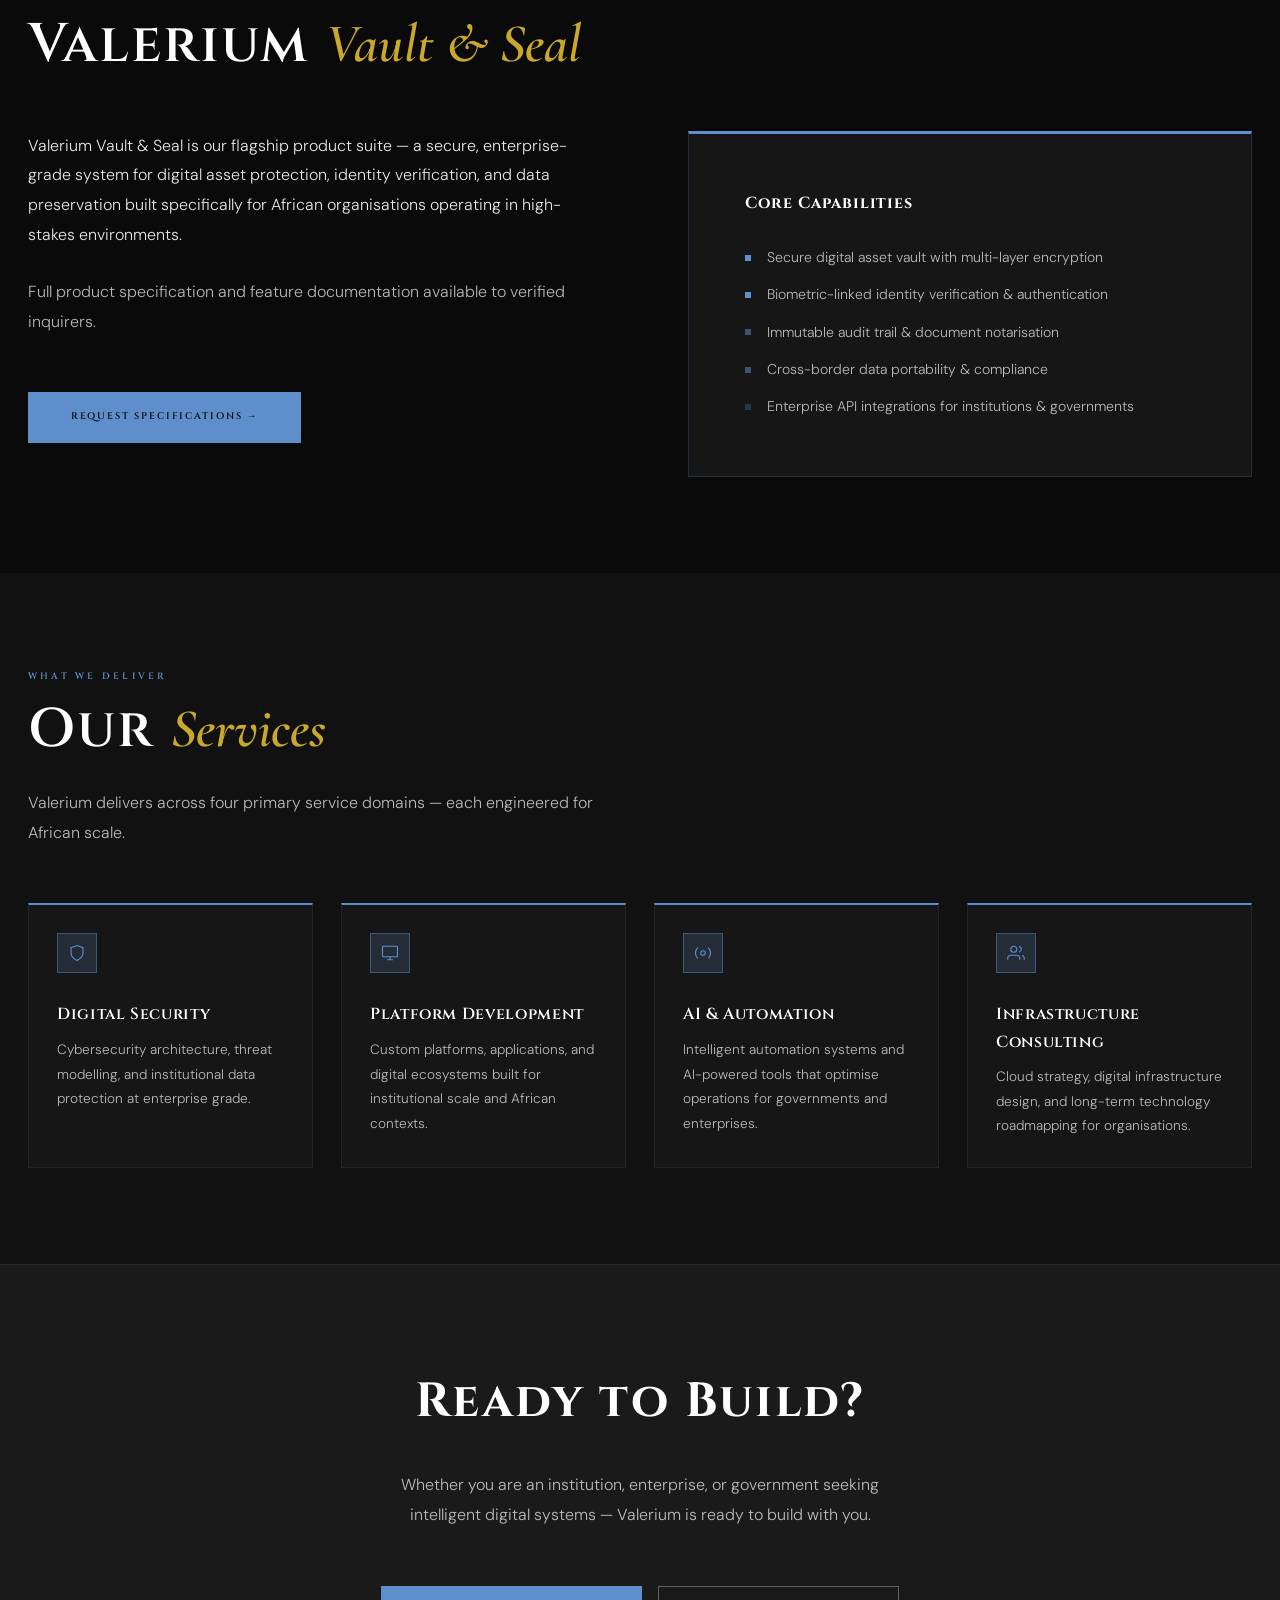
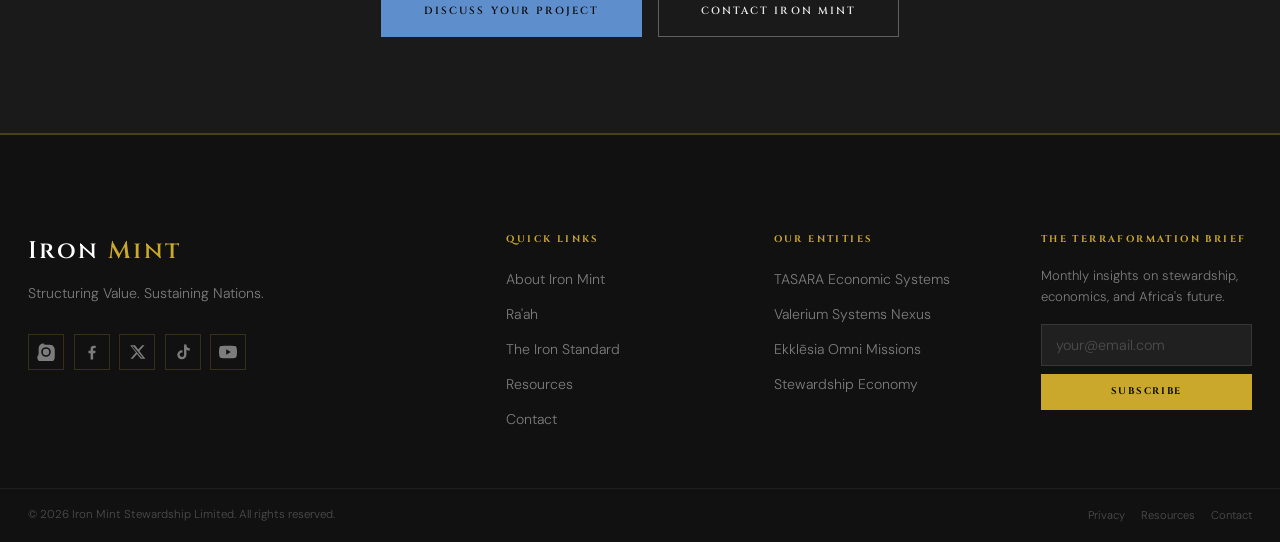
<file: valerium.html>
<!DOCTYPE html>
<html lang="en">
<head>
    <meta charset="UTF-8" />
    <meta name="viewport" content="width=device-width, initial-scale=1.0" />
    <title>Valerium Systems Nexus — Technology &amp; Innovation | Iron Mint</title>
    <meta name="description" content="Valerium Systems Nexus Limited — intelligent digital systems, platforms, and infrastructure for individuals, institutions, and governments across Africa." />
    <link rel="stylesheet" href="styles.css" />
    <!-- VALERIUM accent override: steel blue -->
    <style>
        :root {
            --accent: #5E8FCC;
            --accent-glow: rgba(94, 143, 204, 0.2);
            --accent-dim: rgba(94, 143, 204, 0.5);
        }

        /* Hero two‑column layout */
        .valerium-hero-grid {
            display: grid;
            grid-template-columns: 1fr 1fr;
            gap: var(--sp-xl);
            align-items: center;
        }

        .valerium-hero-grid .hero-text {
            display: flex;
            flex-direction: column;
        }

        .valerium-hero-grid .hero-image-wrap {
            display: flex;
            justify-content: flex-end;
            align-items: center;
        }

        .valerium-hero-grid .hero-image-wrap img {
            max-width: 100%;
            width: 100%;
            max-width: 460px;
            border-radius: 6px;
            display: block;
            box-shadow: 0 8px 40px rgba(0, 0, 0, 0.5);
        }

        @media (max-width: 768px) {
            .valerium-hero-grid {
                grid-template-columns: 1fr;
                gap: var(--sp-lg);
                text-align: center;
            }

            .valerium-hero-grid .hero-image-wrap {
                justify-content: center;
            }

            .valerium-hero-grid .hero-image-wrap img {
                max-width: 360px;
            }

            .valerium-hero-grid .hero-text .btn-group {
                justify-content: center;
            }
        }

        @media (max-width: 480px) {
            .valerium-hero-grid .hero-image-wrap img {
                max-width: 100%;
            }
        }

        /* Keep existing partner & card styles */
        .partner-account {
            background: var(--black-card);
            padding: var(--sp-md);
            border: 1px solid rgba(201, 168, 44, 0.15);
            border-left: 3px solid var(--gold);
            transition: border-color var(--t-fast), background var(--t-fast);
        }
        .partner-account:hover {
            border-color: rgba(201, 168, 44, 0.4);
            background: var(--black-mid);
        }
        .partner-account .bank-name {
            font-family: var(--font-display);
            font-size: 0.7rem;
            font-weight: 600;
            letter-spacing: 0.1em;
            color: var(--gold);
            text-transform: uppercase;
            margin-bottom: 0.2rem;
        }
        .partner-account .account-detail {
            font-size: 0.95rem;
            color: var(--white-70);
            margin: 0.2rem 0;
        }
        .partner-account .account-number {
            font-family: var(--font-display);
            font-size: 1.3rem;
            font-weight: 600;
            color: var(--white);
            letter-spacing: 0.06em;
        }
        .partner-legal {
            font-size: 0.8rem;
            color: var(--white-45);
            border-top: 1px solid rgba(255, 255, 255, 0.06);
            padding-top: var(--sp-sm);
            margin-top: var(--sp-sm);
            line-height: 1.6;
        }

        /* Copy button styles (reused from ekklesia) */
        .account-copy-wrapper {
            display: flex;
            align-items: center;
            gap: 0.75rem;
            margin-top: 0.2rem;
            flex-wrap: wrap;
        }
        .account-copy-wrapper .account-number {
            font-family: var(--font-display);
            font-size: 1.3rem;
            font-weight: 600;
            color: var(--white);
            letter-spacing: 0.06em;
            user-select: all;
            cursor: pointer;
            padding: 0.1rem 0.2rem;
            border-radius: 2px;
            transition: background 0.15s ease;
        }
        .account-copy-wrapper .account-number:hover {
            background: rgba(201, 168, 44, 0.08);
        }
        .copy-btn {
            display: inline-flex;
            align-items: center;
            justify-content: center;
            gap: 0.4rem;
            padding: 0.25rem 0.7rem;
            background: transparent;
            border: 1px solid rgba(201, 168, 44, 0.3);
            border-radius: 3px;
            color: var(--white-70);
            font-family: var(--font-body);
            font-size: 0.6rem;
            font-weight: 500;
            letter-spacing: 0.04em;
            cursor: pointer;
            transition: all 0.2s ease;
            white-space: nowrap;
            flex-shrink: 0;
        }
        .copy-btn:hover {
            border-color: var(--gold);
            color: var(--gold);
            background: rgba(201, 168, 44, 0.08);
        }
        .copy-btn:active {
            transform: scale(0.95);
        }
        .copy-btn svg {
            width: 14px;
            height: 14px;
            fill: none;
            stroke: currentColor;
            stroke-width: 2;
            stroke-linecap: round;
            stroke-linejoin: round;
            flex-shrink: 0;
        }
        .copy-btn .copy-label {
            transition: opacity 0.2s ease;
        }
        .copy-btn.copied {
            border-color: #4CAF7D;
            color: #4CAF7D;
            background: rgba(76, 175, 125, 0.08);
        }
        .copy-feedback {
            position: fixed;
            bottom: 100px;
            left: 50%;
            transform: translateX(-50%) translateY(20px);
            background: var(--black-mid);
            color: var(--gold);
            padding: 0.6rem 1.6rem;
            border: 1px solid rgba(201, 168, 44, 0.3);
            border-radius: 4px;
            font-family: var(--font-body);
            font-size: 0.85rem;
            font-weight: 400;
            letter-spacing: 0.04em;
            opacity: 0;
            pointer-events: none;
            transition: opacity 0.3s ease, transform 0.3s ease;
            z-index: 9999;
            box-shadow: 0 8px 32px rgba(0, 0, 0, 0.6);
        }
        .copy-feedback.show {
            opacity: 1;
            transform: translateX(-50%) translateY(0);
        }
        .copy-feedback .check {
            display: inline-block;
            margin-right: 0.5rem;
            color: #4CAF7D;
        }
    </style>
</head>
<body>
    <nav class="site-nav" role="navigation" aria-label="Main">
        <div class="nav-inner">
            <a href="index.html" class="nav-logo" aria-label="Iron Mint">
                <img src="image/iron-mint.png.webp" alt="Iron Mint logo" />
            </a>
            <button class="nav-toggle" aria-expanded="false" aria-label="Toggle navigation"><span></span><span></span><span></span></button>
            <div class="nav-links">
                <a href="index.html" class="nav-link" data-page="home">Home</a>
                <a href="about.html" class="nav-link" data-page="about">About</a>
                <div class="nav-dropdown">
                    <span class="nav-dropdown-toggle" aria-expanded="false">Our Entities ▾</span>
                    <div class="nav-dropdown-menu">
                        <a href="tasara.html">TASARA — Economic</a>
                        <a href="valerium.html">Valerium — Technology</a>
                        <a href="ekklesia.html">Ekklēsia — Mission</a>
                    </div>
                </div>
                <a href="raah.html" class="nav-link" data-page="raah">Ra'ah</a>
                <a href="iron-standard.html" class="nav-link" data-page="iron-standard">Iron Standard</a>
                <a href="resources.html" class="nav-link" data-page="resources">Resources</a>
                <a href="connect.html" class="nav-contact-btn" data-page="connect">Contact</a>
            </div>
        </div>
    </nav>

    <main id="main-content">

        <!-- ═══ HERO — with image on the right ═══ -->
        <section class="hero-sm">
            <div class="hero-bg-grid"></div>
            <div style="position:absolute;inset:0;background:radial-gradient(ellipse 65% 60% at 65% 45%,rgba(94,143,204,0.08) 0%,transparent 65%);"></div>
            <div class="deco-corner deco-corner-tl" style="border-color:rgba(94,143,204,0.3);" aria-hidden="true"></div>

            <div class="hero-inner container valerium-hero-grid">
                <!-- Left column: text -->
                <div class="hero-text">
                    <span class="entity-badge entity-badge-valerium" data-reveal style="margin-bottom:var(--sp-md);display:inline-flex;">Technology &amp; Innovation — Iron Mint</span>
                    <h1 data-reveal data-reveal-delay="1"
                        style="font-family:var(--font-display);font-size:clamp(2.2rem,6vw,4.8rem);color:var(--white);margin-bottom:var(--sp-sm);line-height:1.05;letter-spacing:0.04em;">
                        Valerium Systems Nexus Limited
                    </h1>
                    <p data-reveal data-reveal-delay="2" style="font-family:var(--font-serif);font-style:italic;font-size:1.25rem;color:rgba(94,143,204,0.9);margin-bottom:var(--sp-md);">
                        Intelligent Systems. Purposeful Technology. Built for Impact.
                    </p>
                    <p data-reveal data-reveal-delay="3" style="color:var(--white-70);max-width:520px;font-size:.95rem;line-height:1.85;margin-bottom:var(--sp-lg);font-weight:300;">
                        Technology &amp; Innovation — A Subsidiary of Iron Mint Stewardship Limited
                    </p>
                    <div data-reveal data-reveal-delay="4" class="btn-group" style="display:flex;flex-wrap:wrap;gap:1rem;">
                        <a href="#services" class="btn btn-accent">Our Services</a>
                        <a class="btn btn-outline-white" data-wa-message="Hello Iron Mint, I am interested in Valerium Systems Nexus technology services. Please send me more information.">Enquire Now</a>
                    </div>
                </div>

                <!-- Right column: image -->
                <div class="hero-image-wrap" data-reveal data-reveal-delay="2">
                    <img src="image/valerium.png" alt="Valerium Systems Nexus" />
                </div>
            </div>
        </section>

        <!-- ═══ WHO WE ARE ═══ -->
        <section class="section-full section-mid">
            <div class="container" style="padding:var(--sp-xl) var(--sp-md);">
                <div style="display:grid;grid-template-columns:1fr;gap:var(--sp-xl);align-items:start;" id="val-grid">
                    <div data-reveal>
                        <span class="section-label section-label-accent">Who We Are</span>
                        <h2 class="section-title">Intelligent Systems<br><em>Built to Endure</em></h2>
                        <div class="gold-rule" style="background:var(--valerium);"></div>
                        <p style="font-size:1.05rem;color:var(--white-90);line-height:1.85;margin-bottom:var(--sp-md);font-weight:300;">
                            Valerium Systems Nexus Limited is a technology and innovation company engaged in the design, development, deployment, management, and maintenance of digital applications, intelligent systems, software solutions, platforms, and technological infrastructure.
                        </p>
                        <p style="color:var(--white-70);line-height:1.85;font-weight:300;">
                            We serve individuals, businesses, institutions, organisations, communities, and governments — building digital systems that don't just function, but endure.
                        </p>
                    </div>
                    <div data-reveal data-reveal-delay="1">
                        <h3 style="font-family:var(--font-display);font-size:1.1rem;color:var(--white);margin-bottom:var(--sp-md);letter-spacing:0.05em;">Sectors We Operate In</h3>
                        <div style="display:grid;grid-template-columns:1fr 1fr;gap:0.6rem;">
                            <div style="background:var(--black-card);border-left:2px solid var(--valerium);padding:.8rem var(--sp-sm);"><p style="font-family:var(--font-display);font-size:.72rem;font-weight:600;color:var(--white);letter-spacing:0.05em;">Digital Security &amp; Cybersecurity</p></div>
                            <div style="background:var(--black-card);border-left:2px solid var(--valerium);padding:.8rem var(--sp-sm);"><p style="font-family:var(--font-display);font-size:.72rem;font-weight:600;color:var(--white);letter-spacing:0.05em;">Data Preservation &amp; Identity</p></div>
                            <div style="background:var(--black-card);border-left:2px solid rgba(94,143,204,0.5);padding:.8rem var(--sp-sm);"><p style="font-family:var(--font-display);font-size:.72rem;font-weight:600;color:var(--white);letter-spacing:0.05em;">Enterprise Management Systems</p></div>
                            <div style="background:var(--black-card);border-left:2px solid rgba(94,143,204,0.5);padding:.8rem var(--sp-sm);"><p style="font-family:var(--font-display);font-size:.72rem;font-weight:600;color:var(--white);letter-spacing:0.05em;">Financial Technology</p></div>
                            <div style="background:var(--black-card);border-left:2px solid rgba(94,143,204,0.3);padding:.8rem var(--sp-sm);"><p style="font-family:var(--font-display);font-size:.72rem;font-weight:600;color:var(--white);letter-spacing:0.05em;">AI &amp; Automation</p></div>
                            <div style="background:var(--black-card);border-left:2px solid rgba(94,143,204,0.3);padding:.8rem var(--sp-sm);"><p style="font-family:var(--font-display);font-size:.72rem;font-weight:600;color:var(--white);letter-spacing:0.05em;">Cloud Infrastructure</p></div>
                            <div style="background:var(--black-card);border-left:2px solid rgba(94,143,204,0.15);padding:.8rem var(--sp-sm);"><p style="font-family:var(--font-display);font-size:.72rem;font-weight:600;color:var(--white);letter-spacing:0.05em;">Digital Communication</p></div>
                            <div style="background:var(--black-card);border-left:2px solid rgba(94,143,204,0.15);padding:.8rem var(--sp-sm);"><p style="font-family:var(--font-display);font-size:.72rem;font-weight:600;color:var(--white);letter-spacing:0.05em;">Research &amp; Development</p></div>
                        </div>
                    </div>
                </div>
            </div>
        </section>

        <!-- ═══ FLAGSHIP PRODUCT ═══ -->
        <section class="section-full section-black">
            <div class="container" style="padding:var(--sp-xl) var(--sp-md);">
                <div data-reveal style="margin-bottom:var(--sp-lg);">
                    <span class="section-label section-label-accent">Flagship Product</span>
                    <h2 class="section-title">Valerium <em>Vault &amp; Seal</em></h2>
                </div>
                <div style="display:grid;grid-template-columns:1fr;gap:var(--sp-xl);align-items:start;" id="vault-grid">
                    <div data-reveal>
                        <p style="font-size:1rem;color:var(--white-90);line-height:1.85;margin-bottom:var(--sp-md);font-weight:300;">
                            Valerium Vault &amp; Seal is our flagship product suite — a secure, enterprise-grade system for digital asset protection, identity verification, and data preservation built specifically for African organisations operating in high-stakes environments.
                        </p>
                        <p style="color:var(--white-70);line-height:1.85;margin-bottom:var(--sp-lg);font-weight:300;">Full product specification and feature documentation available to verified inquirers.</p>
                        <a class="btn btn-accent btn-sm" data-wa-message="Hello Valerium Systems Nexus, I am interested in the Valerium Vault & Seal product. Please send me specifications and pricing information.">Request Specifications →</a>
                    </div>
                    <div data-reveal data-reveal-delay="1">
                        <div style="background:var(--black-card);border:1px solid rgba(94,143,204,0.2);border-top:3px solid var(--valerium);padding:var(--sp-lg);">
                            <h4 style="font-family:var(--font-display);font-size:1rem;color:var(--white);margin-bottom:var(--sp-md);letter-spacing:0.06em;">Core Capabilities</h4>
                            <div style="display:flex;flex-direction:column;gap:0.75rem;">
                                <div style="display:flex;align-items:center;gap:var(--sp-sm);">
                                    <div style="width:6px;height:6px;background:var(--valerium);flex-shrink:0;"></div>
                                    <p style="font-size:0.88rem;color:var(--white-70);font-weight:300;">Secure digital asset vault with multi-layer encryption</p>
                                </div>
                                <div style="display:flex;align-items:center;gap:var(--sp-sm);">
                                    <div style="width:6px;height:6px;background:var(--valerium);flex-shrink:0;"></div>
                                    <p style="font-size:0.88rem;color:var(--white-70);font-weight:300;">Biometric-linked identity verification &amp; authentication</p>
                                </div>
                                <div style="display:flex;align-items:center;gap:var(--sp-sm);">
                                    <div style="width:6px;height:6px;background:rgba(94,143,204,0.5);flex-shrink:0;"></div>
                                    <p style="font-size:0.88rem;color:var(--white-70);font-weight:300;">Immutable audit trail &amp; document notarisation</p>
                                </div>
                                <div style="display:flex;align-items:center;gap:var(--sp-sm);">
                                    <div style="width:6px;height:6px;background:rgba(94,143,204,0.5);flex-shrink:0;"></div>
                                    <p style="font-size:0.88rem;color:var(--white-70);font-weight:300;">Cross-border data portability &amp; compliance</p>
                                </div>
                                <div style="display:flex;align-items:center;gap:var(--sp-sm);">
                                    <div style="width:6px;height:6px;background:rgba(94,143,204,0.25);flex-shrink:0;"></div>
                                    <p style="font-size:0.88rem;color:var(--white-70);font-weight:300;">Enterprise API integrations for institutions &amp; governments</p>
                                </div>
                            </div>
                        </div>
                    </div>
                </div>
            </div>
        </section>

        <!-- ═══ SERVICES ═══ -->
        <section id="services" class="section-full section-mid">
            <div class="container" style="padding:var(--sp-xl) var(--sp-md);">
                <div data-reveal style="margin-bottom:var(--sp-lg);">
                    <span class="section-label section-label-accent">What We Deliver</span>
                    <h2 class="section-title">Our <em>Services</em></h2>
                    <p class="section-intro">Valerium delivers across four primary service domains — each engineered for African scale.</p>
                </div>
                <div class="grid-4">
                    <div class="card" style="border-top:2px solid var(--valerium);" data-reveal>
                        <div style="width:40px;height:40px;background:var(--valerium-glow);border:1px solid var(--valerium-dim);display:flex;align-items:center;justify-content:center;margin-bottom:var(--sp-md);">
                            <svg width="18" height="18" viewBox="0 0 24 24" fill="none" stroke="#5E8FCC" stroke-width="1.5"><path d="M12 22s8-4 8-10V5l-8-3-8 3v7c0 6 8 10 8 10z"/></svg>
                        </div>
                        <h3 class="card-title" style="font-size:1rem;">Digital Security</h3>
                        <p class="card-body" style="font-size:0.85rem;">Cybersecurity architecture, threat modelling, and institutional data protection at enterprise grade.</p>
                    </div>
                    <div class="card" style="border-top:2px solid var(--valerium);" data-reveal data-reveal-delay="1">
                        <div style="width:40px;height:40px;background:var(--valerium-glow);border:1px solid var(--valerium-dim);display:flex;align-items:center;justify-content:center;margin-bottom:var(--sp-md);">
                            <svg width="18" height="18" viewBox="0 0 24 24" fill="none" stroke="#5E8FCC" stroke-width="1.5"><rect x="2" y="3" width="20" height="14" rx="1"/><path d="M8 21h8M12 17v4"/></svg>
                        </div>
                        <h3 class="card-title" style="font-size:1rem;">Platform Development</h3>
                        <p class="card-body" style="font-size:0.85rem;">Custom platforms, applications, and digital ecosystems built for institutional scale and African contexts.</p>
                    </div>
                    <div class="card" style="border-top:2px solid var(--valerium);" data-reveal data-reveal-delay="2">
                        <div style="width:40px;height:40px;background:var(--valerium-glow);border:1px solid var(--valerium-dim);display:flex;align-items:center;justify-content:center;margin-bottom:var(--sp-md);">
                            <svg width="18" height="18" viewBox="0 0 24 24" fill="none" stroke="#5E8FCC" stroke-width="1.5"><circle cx="12" cy="12" r="3"/><path d="M19.07 4.93a10 10 0 010 14.14M4.93 4.93a10 10 0 000 14.14"/></svg>
                        </div>
                        <h3 class="card-title" style="font-size:1rem;">AI &amp; Automation</h3>
                        <p class="card-body" style="font-size:0.85rem;">Intelligent automation systems and AI-powered tools that optimise operations for governments and enterprises.</p>
                    </div>
                    <div class="card" style="border-top:2px solid var(--valerium);" data-reveal data-reveal-delay="3">
                        <div style="width:40px;height:40px;background:var(--valerium-glow);border:1px solid var(--valerium-dim);display:flex;align-items:center;justify-content:center;margin-bottom:var(--sp-md);">
                            <svg width="18" height="18" viewBox="0 0 24 24" fill="none" stroke="#5E8FCC" stroke-width="1.5"><path d="M17 21v-2a4 4 0 00-4-4H5a4 4 0 00-4 4v2"/><circle cx="9" cy="7" r="4"/><path d="M23 21v-2a4 4 0 00-3-3.87M16 3.13a4 4 0 010 7.75"/></svg>
                        </div>
                        <h3 class="card-title" style="font-size:1rem;">Infrastructure Consulting</h3>
                        <p class="card-body" style="font-size:0.85rem;">Cloud strategy, digital infrastructure design, and long-term technology roadmapping for organisations.</p>
                    </div>
                </div>
            </div>
        </section>

        <!-- ═══ FINAL CTA ═══ -->
        <section class="section-full" style="background:var(--black-soft);text-align:center;border-top:1px solid rgba(94,143,204,0.15);">
            <div class="container" style="padding:var(--sp-xl) var(--sp-md);">
                <h2 data-reveal style="font-family:var(--font-display);font-size:clamp(1.8rem,4vw,3rem);color:var(--white);margin-bottom:var(--sp-md);letter-spacing:0.05em;">
                    Ready to Build?
                </h2>
                <p data-reveal data-reveal-delay="1" style="color:var(--white-70);max-width:520px;margin:0 auto var(--sp-lg);line-height:1.85;font-weight:300;">
                    Whether you are an institution, enterprise, or government seeking intelligent digital systems — Valerium is ready to build with you.
                </p>
                <div data-reveal data-reveal-delay="2" style="display:flex;flex-wrap:wrap;gap:1rem;justify-content:center;">
                    <a class="btn btn-accent" data-wa-message="Hello Valerium Systems Nexus, I would like to discuss a technology project or partnership opportunity.">Discuss Your Project</a>
                    <a href="connect.html" class="btn btn-outline-white">Contact Iron Mint</a>
                </div>
            </div>
        </section>
    </main>

    <footer class="site-footer">
        <div class="footer-main">
            <div>
                <div class="footer-brand-name">Iron <em>Mint</em></div>
                <p class="footer-tagline">Structuring Value. Sustaining Nations.</p>
                <div class="footer-social-row" style="margin-top:var(--sp-md);">
                    <a href="https://instagram.com/apostleraah" target="_blank" rel="noopener" class="footer-social-link" aria-label="Instagram">
                        <svg class="icon icon-instagram" viewBox="0 0 24 24" width="18" height="18" xmlns="http://www.w3.org/2000/svg" aria-hidden="true">
                            <path d="M12 2.2c3.2 0 3.6 0 4.85.07 1.25.06 2.1.25 2.85.55.77.3 1.42.7 2.07 1.35.65.65 1.05 1.3 1.35 2.07.3.75.49 1.6.55 2.85.06 1.25.07 1.65.07 4.85s-.01 3.6-.07 4.85c-.06 1.25-.25 2.1-.55 2.85a5.75 5.75 0 0 1-1.35 2.07 5.75 5.75 0 0 1-2.07 1.35c-.75.3-1.6.49-2.85.55-1.25.06-1.65.07-4.85.07s-3.6-.01-4.85-.07c-1.25-.06-2.1-.25-2.85-.55a5.75 5.75 0 0 1-2.07-1.35 5.75 5.75 0 0 1-1.35-2.07c-.3-.75-.49-1.6-.55-2.85C2.2 15.6 2.2 15.2 2.2 12s.01-3.6.07-4.85c.06-1.25.25-2.1.55-2.85.3-.77.7-1.42 1.35-2.07a5.75 5.75 0 0 1 2.07-1.35c.75-.3 1.6-.49 2.85-.55C8.4 2.2 8.8 2.2 12 2.2zm0 3.4a6.4 6.4 0 1 0 0 12.8 6.4 6.4 0 0 0 0-12.8zm0 2.16a4.24 4.24 0 1 1 0 8.48 4.24 4.24 0 0 1 0-8.48zm6.65-2.4a1.5 1.5 0 1 1-3 0 1.5 1.5 0 0 1 3 0z" fill="currentColor"/>
                        </svg>
                    </a>
                    <a href="https://facebook.com/apostleraah" target="_blank" rel="noopener" class="footer-social-link" aria-label="Facebook">
                        <svg class="icon icon-facebook" viewBox="0 0 24 24" width="18" height="18" xmlns="http://www.w3.org/2000/svg" aria-hidden="true">
                            <path d="M13.5 21.9v-8.4h2.82l.42-3.27h-3.24V8.13c0-.95.26-1.6 1.63-1.6h1.74V3.63c-.3-.04-1.33-.13-2.53-.13-2.5 0-4.22 1.53-4.22 4.34v2.42H7.3v3.27h2.82v8.4h3.38z" fill="currentColor"/>
                        </svg>
                    </a>
                    <a href="https://x.com/apostleraah" target="_blank" rel="noopener" class="footer-social-link" aria-label="X">
                        <svg class="icon icon-x" viewBox="0 0 24 24" width="18" height="18" xmlns="http://www.w3.org/2000/svg" aria-hidden="true">
                            <path d="M18.9 2.9h3.1l-6.8 7.75 8 10.45h-6.26l-4.9-6.4-5.6 6.4H3.3l7.28-8.3L2.9 2.9h6.42l4.43 5.85L18.9 2.9zm-1.1 16.35h1.72L7.28 4.7H5.44l12.36 14.55z" fill="currentColor"/>
                        </svg>
                    </a>
                    <a href="https://tiktok.com/@apostleraah" target="_blank" rel="noopener" class="footer-social-link" aria-label="TikTok">
                        <svg class="icon icon-tiktok" viewBox="0 0 24 24" width="18" height="18" xmlns="http://www.w3.org/2000/svg" aria-hidden="true">
                            <path d="M16.6 2h-3.2v13.6a2.9 2.9 0 1 1-2.05-2.77V9.6a6.1 6.1 0 1 0 5.25 6.05V8.9a7.7 7.7 0 0 0 4.4 1.38V7.06a4.5 4.5 0 0 1-4.4-4.4V2z" fill="currentColor"/>
                        </svg>
                    </a>
                    <a href="https://youtube.com/@apostle_raah" target="_blank" rel="noopener" class="footer-social-link" aria-label="YouTube">
                        <svg class="icon icon-youtube" viewBox="0 0 24 24" width="18" height="18" xmlns="http://www.w3.org/2000/svg" aria-hidden="true">
                            <path d="M23.5 6.2a3 3 0 0 0-2.1-2.1C19.5 3.6 12 3.6 12 3.6s-7.5 0-9.4.5A3 3 0 0 0 .5 6.2 31.6 31.6 0 0 0 0 12a31.6 31.6 0 0 0 .5 5.8 3 3 0 0 0 2.1 2.1c1.9.5 9.4.5 9.4.5s7.5 0 9.4-.5a3 3 0 0 0 2.1-2.1A31.6 31.6 0 0 0 24 12a31.6 31.6 0 0 0-.5-5.8zM9.6 15.6V8.4L15.8 12l-6.2 3.6z" fill="currentColor"/>
                        </svg>
                    </a>
                </div>
            </div>
            <div>
                <p class="footer-heading">Quick Links</p>
                <ul class="footer-link-list">
                    <li><a href="about.html">About Iron Mint</a></li>
                    <li><a href="raah.html">Ra'ah</a></li>
                    <li><a href="iron-standard.html">The Iron Standard</a></li>
                    <li><a href="resources.html">Resources</a></li>
                    <li><a href="connect.html">Contact</a></li>
                </ul>
            </div>
            <div>
                <p class="footer-heading">Our Entities</p>
                <ul class="footer-link-list">
                    <li><a href="tasara.html">TASARA Economic Systems</a></li>
                    <li><a href="valerium.html">Valerium Systems Nexus</a></li>
                    <li><a href="ekklesia.html">Ekklēsia Omni Missions</a></li>
                    <li><a href="iron-standard.html">Stewardship Economy</a></li>
                </ul>
            </div>
            <div>
                <p class="footer-heading">The Terraformation Brief</p>
                <p style="font-size:0.82rem;color:var(--white-45);margin-bottom:var(--sp-sm);line-height:1.65;">Monthly insights on stewardship, economics, and Africa's future.</p>
                <form class="newsletter-form footer-newsletter-form" novalidate>
                    <label for="footer-nl-v" class="sr-only">Email</label>
                    <input type="email" id="footer-nl-v" placeholder="your@email.com" required />
                    <button type="submit">Subscribe</button>
                </form>
            </div>
        </div>
        <div class="footer-bottom">
            <p class="footer-copy">© <span class="current-year">2026</span> Iron Mint Stewardship Limited. All rights reserved.</p>
            <div class="footer-bottom-links"><a href="#">Privacy</a><a href="resources.html">Resources</a><a href="connect.html">Contact</a></div>
        </div>
    </footer>

    <script src="app.js"></script>
    <script>
        // Grid responsiveness
        const g1 = document.getElementById('val-grid');
        const g2 = document.getElementById('vault-grid');

        function setGrids() {
            const d = window.innerWidth >= 900;
            if (g1) g1.style.gridTemplateColumns = d ? '1fr 1fr' : '1fr';
            if (g2) g2.style.gridTemplateColumns = d ? '1fr 1fr' : '1fr';
        }
        setGrids();
        window.addEventListener('resize', setGrids);
    </script>
</body>
</html>
</file>
<file: styles.css>
/* ================================================================
   IRON MINT STEWARDSHIP LIMITED — Design System v4
   Core Palette: Obsidian Black · Sovereign Gold · Crisp White
   Branch Accents: TASARA #4CAF7D · Valerium #5E8FCC · Ekklēsia #C9A82C
   ================================================================ */

@import url('https://fonts.googleapis.com/css2?family=Cinzel:wght@400;500;600;700&family=Cormorant+Garamond:ital,wght@0,400;0,500;0,600;1,400;1,600&family=DM+Sans:ital,wght@0,300;0,400;0,500;1,300&display=swap');

/* ── DESIGN TOKENS ── */
:root {
  /* Core Palette */
  --black:         #0A0A0A;
  --black-mid:     #111111;
  --black-soft:    #1A1A1A;
  --black-surface: #202020;
  --black-card:    #161616;

  --gold:          #C9A82C;
  --gold-bright:   #E2C56A;
  --gold-pale:     #F5E9C0;
  --gold-dim:      #8A7220;
  --gold-subtle:   rgba(201,168,44,0.12);
  --gold-glow:     rgba(201,168,44,0.25);

  --white:         #FFFFFF;
  --white-90:      rgba(255,255,255,0.90);
  --white-70:      rgba(255,255,255,0.70);
  --white-45:      rgba(255,255,255,0.45);
  --white-20:      rgba(255,255,255,0.20);
  --white-08:      rgba(255,255,255,0.08);

  /* Branch Colours — used as page-level accents */
  --tasara:        #4CAF7D;
  --tasara-glow:   rgba(76,175,125,0.18);
  --tasara-dim:    rgba(76,175,125,0.45);

  --valerium:      #5E8FCC;
  --valerium-glow: rgba(94,143,204,0.18);
  --valerium-dim:  rgba(94,143,204,0.45);

  --ekklesia:      #C9A82C;
  --ekklesia-glow: rgba(201,168,44,0.18);

  /* Typography */
  --font-display:  'Cinzel', 'Georgia', serif;
  --font-serif:    'Cormorant Garamond', Georgia, serif;
  --font-body:     'DM Sans', system-ui, sans-serif;

  /* Spacing */
  --sp-xs:  0.5rem;
  --sp-sm:  1rem;
  --sp-md:  1.75rem;
  --sp-lg:  3.5rem;
  --sp-xl:  6rem;
  --sp-2xl: 10rem;

  /* Layout */
  --max-w:  1320px;
  --nav-h:  76px;

  /* Effects */
  --ease:       cubic-bezier(0.25,0.46,0.45,0.94);
  --ease-out:   cubic-bezier(0.16,1,0.3,1);
  --t-fast:     180ms;
  --t-med:      380ms;
  --t-slow:     650ms;
  --shadow-deep: 0 8px 48px rgba(0,0,0,0.7);
  --shadow-card: 0 4px 24px rgba(0,0,0,0.5);
  --glow-gold:   0 0 32px rgba(201,168,44,0.35);

  /* Page-level accent (overridden per page) */
  --accent:       var(--gold);
  --accent-glow:  var(--gold-glow);
  --accent-dim:   var(--gold-dim);
}

/* ── RESET ── */
*, *::before, *::after { box-sizing:border-box; margin:0; padding:0; }
html { font-size:100%; scroll-behavior:smooth; -webkit-text-size-adjust:100%; }
body {
  font-family: var(--font-body);
  background: var(--black);
  color: var(--white-90);
  line-height: 1.7;
  min-height: 100vh;
  display: flex;
  flex-direction: column;
  overflow-x: hidden;
  font-size: 1rem;
  font-weight: 300;
}
img, svg { max-width:100%; display:block; }
a { color:var(--gold); text-decoration:none; transition:color var(--t-fast) var(--ease); }
a:hover { color:var(--gold-bright); }
a:focus-visible { outline:2px solid var(--gold); outline-offset:3px; }
button { font-family:inherit; cursor:pointer; border:none; background:none; }
ul { list-style:none; }
p { line-height:1.8; }

/* ── NOISE GRAIN ── */
body::after {
  content:''; position:fixed; inset:0; z-index:-1; pointer-events:none; opacity:0.03;
  background-image: url("data:image/svg+xml,%3Csvg viewBox='0 0 256 256' xmlns='http://www.w3.org/2000/svg'%3E%3Cfilter id='n'%3E%3CfeTurbulence type='fractalNoise' baseFrequency='0.85' numOctaves='4' stitchTiles='stitch'/%3E%3C/filter%3E%3Crect width='100%25' height='100%25' filter='url(%23n)'/%3E%3C/svg%3E");
}

/* ── UTILITIES ── */
.sr-only { position:absolute;width:1px;height:1px;padding:0;margin:-1px;overflow:hidden;clip:rect(0,0,0,0);white-space:nowrap;border:0; }
.container { width:100%;max-width:var(--max-w);margin:0 auto;padding:0 var(--sp-md); }
.text-gold   { color:var(--gold); }
.text-white  { color:var(--white); }
.text-center { text-align:center; }

/* ── GOLD RULE ── */
.gold-rule { width:56px;height:2px;background:var(--accent);margin-bottom:var(--sp-md); }
.gold-rule-center { margin-left:auto;margin-right:auto; }

/* ── DECORATIVE CORNERS ── */
.deco-corner {
  position:absolute; width:40px; height:40px; pointer-events:none;
  border-color:rgba(201,168,44,0.35); border-style:solid;
}
.deco-corner-tl { top:24px;left:24px;border-width:1px 0 0 1px; }
.deco-corner-tr { top:24px;right:24px;border-width:1px 1px 0 0; }
.deco-corner-bl { bottom:24px;left:24px;border-width:0 0 1px 1px; }
.deco-corner-br { bottom:24px;right:24px;border-width:0 1px 1px 0; }

/* ──────────────────────────────────────────
   NAVIGATION
   ────────────────────────────────────────── */
.site-nav {
  position:fixed; top:0;left:0;right:0; z-index:1000;
  height:var(--nav-h);
  background:rgba(10,10,10,0.85);
  backdrop-filter:blur(20px);
  -webkit-backdrop-filter:blur(20px);
  border-bottom:1px solid rgba(201,168,44,0.15);
  transition:background var(--t-med), border-color var(--t-med);
}
.site-nav.scrolled {
  background:rgba(10,10,10,0.97);
  border-bottom-color:rgba(201,168,44,0.25);
  box-shadow: 0 4px 40px rgba(0,0,0,0.6);
}
.nav-inner {
  display:flex;align-items:center;justify-content:space-between;
  height:100%;max-width:var(--max-w);margin:0 auto;padding:0 var(--sp-md);
  gap:var(--sp-sm);
}
.nav-logo {
  display:inline-flex;align-items:center;
  color:var(--white);flex-shrink:0;white-space:nowrap;
}
.nav-logo img {
  display:block;max-height:44px;width:auto;
}
.nav-logo em { color:var(--gold);font-style:normal; }

/* Hamburger */
.nav-toggle {
  display:flex;flex-direction:column;gap:5px;
  width:32px;padding:4px 0;color:var(--white); z-index:10;
}
.nav-toggle span {
  display:block;height:1px;width:100%;
  background:currentColor;transition:all var(--t-med) var(--ease);
}
.nav-toggle[aria-expanded="true"] span:nth-child(1){ transform:translateY(6px) rotate(45deg); }
.nav-toggle[aria-expanded="true"] span:nth-child(2){ opacity:0; }
.nav-toggle[aria-expanded="true"] span:nth-child(3){ transform:translateY(-6px) rotate(-45deg); }

/* Mobile nav */
.nav-links {
  display:none;position:absolute;top:var(--nav-h);left:0;right:0;
  background:rgba(10,10,10,0.98);
  border-bottom:2px solid var(--gold);
  flex-direction:column;padding:var(--sp-sm) var(--sp-md) var(--sp-md);
  gap:2px;
}
.nav-links.open { display:flex; }
.nav-link {
  font-family:var(--font-display);
  font-size:0.68rem;font-weight:400;letter-spacing:0.18em;text-transform:uppercase;
  color:var(--white-70);padding:0.65rem 0;
  border-bottom:1px solid var(--white-08);
  transition:color var(--t-fast);
}
.nav-link:hover,.nav-link[aria-current="page"]{ color:var(--gold); }
.nav-link[aria-current="page"]{ border-bottom-color:rgba(201,168,44,0.3); }

/* Dropdown */
.nav-dropdown { position:relative; }
.nav-dropdown-toggle {
  font-family:var(--font-display);
  font-size:0.68rem;font-weight:400;letter-spacing:0.18em;text-transform:uppercase;
  color:var(--white-70);padding:0.65rem 0;cursor:pointer;
  display:flex;align-items:center;gap:0.4rem;
  border-bottom:1px solid var(--white-08);
  transition:color var(--t-fast);
}
.nav-dropdown-toggle:hover { color:var(--gold); }
.nav-dropdown-menu {
  display:none;flex-direction:column;gap:0;
  padding-left:1rem;border-left:1px solid rgba(201,168,44,0.25);
  margin-top:2px;
}
.nav-dropdown-menu.open { display:flex; }
.nav-dropdown-menu a {
  font-size:0.7rem;font-weight:300;letter-spacing:0.1em;
  color:var(--white-45);padding:0.4rem 0;
  transition:color var(--t-fast);font-family:var(--font-body);
}
.nav-dropdown-menu a:hover { color:var(--gold); }

.nav-contact-btn {
  display:inline-flex;align-items:center;justify-content:center;
  padding:0.5rem 1.4rem;
  background:transparent;
  color:var(--gold);
  font-family:var(--font-display);
  font-size:0.62rem;font-weight:400;letter-spacing:0.18em;text-transform:uppercase;
  border:1px solid rgba(201,168,44,0.5);
  transition:all var(--t-fast);
  margin-top:var(--sp-sm); align-self:flex-start;
}
.nav-contact-btn:hover { background:var(--gold);color:var(--black);border-color:var(--gold);box-shadow:var(--glow-gold); }

@media (min-width:900px) {
  .nav-toggle { display:none; }
  .nav-links {
    display:flex;position:static;flex-direction:row;
    background:transparent;border:none;padding:0;
    align-items:center;gap:2.2rem;
  }
  .nav-link { padding:0;border:none; }
  .nav-dropdown-toggle { padding:0;border:none; }
  .nav-dropdown-menu {
    position:absolute;top:calc(100% + 14px);left:-1rem;
    background:rgba(12,12,12,0.98);
    border:1px solid rgba(201,168,44,0.2);
    border-top:2px solid var(--gold);
    min-width:230px;padding:0.5rem 0;
    margin-top:0;border-left:none;z-index:200;
    backdrop-filter:blur(20px);
    box-shadow:var(--shadow-deep);
  }
  .nav-dropdown-menu a { padding:0.65rem 1.4rem; }
  .nav-dropdown:hover .nav-dropdown-menu { display:flex; }
  .nav-contact-btn { margin-top:0;margin-left:var(--sp-sm); }
}

/* ──────────────────────────────────────────
   BUTTONS
   ────────────────────────────────────────── */
.btn {
  display:inline-flex;align-items:center;justify-content:center;gap:0.5rem;
  font-family:var(--font-display);font-size:0.65rem;font-weight:600;
  letter-spacing:0.2em;text-transform:uppercase;cursor:pointer;
  transition:all var(--t-med) var(--ease);
}
.btn-gold {
  padding:1rem 2.6rem;background:var(--gold);color:var(--black);border:1px solid var(--gold);
}
.btn-gold:hover { background:var(--gold-bright);border-color:var(--gold-bright);box-shadow:var(--glow-gold);color:var(--black); }

.btn-outline-gold {
  padding:1rem 2.6rem;background:transparent;color:var(--gold);border:1px solid rgba(201,168,44,0.6);
}
.btn-outline-gold:hover { background:var(--gold-subtle);border-color:var(--gold); }

.btn-outline-white {
  padding:1rem 2.6rem;background:transparent;color:var(--white-90);border:1px solid rgba(255,255,255,0.3);
}
.btn-outline-white:hover { background:var(--white-08);border-color:rgba(255,255,255,0.6); }

.btn-dark {
  padding:1rem 2.6rem;background:var(--black-surface);color:var(--white-90);border:1px solid rgba(255,255,255,0.1);
}
.btn-dark:hover { border-color:var(--gold);color:var(--gold); }

.btn-white {
  padding:1rem 2.6rem;background:var(--white);color:var(--black);border:1px solid var(--white);
}
.btn-white:hover { background:var(--gold-pale);border-color:var(--gold-pale); }

.btn-ghost {
  padding:0.65rem 1.5rem;background:transparent;color:var(--white-45);
  border:1px solid rgba(255,255,255,0.12);font-size:0.62rem;
}
.btn-ghost:hover { border-color:var(--gold);color:var(--gold); }

.btn-sm { padding:0.6rem 1.6rem;font-size:0.6rem; }
.btn-accent {
  padding:1rem 2.6rem;background:var(--accent);color:var(--black);border:1px solid var(--accent);
}
.btn-accent:hover { filter:brightness(1.15);box-shadow:0 0 24px var(--accent-glow); }

/* ──────────────────────────────────────────
   SECTION FRAMEWORK
   ────────────────────────────────────────── */
.section-full { width:100%; }
.section-black  { background:var(--black); }
.section-mid    { background:var(--black-mid); }
.section-surface{ background:var(--black-surface); }
.section-gold   { background:var(--gold); }

.section-label {
  font-family:var(--font-display);
  font-size:0.58rem;font-weight:600;letter-spacing:0.35em;text-transform:uppercase;
  color:var(--gold);margin-bottom:var(--sp-sm);display:block;
}
.section-label-muted { color:rgba(201,168,44,0.6); }
.section-label-accent { color:var(--accent); }

.section-title {
  font-family:var(--font-display);
  font-size:clamp(2rem,4.5vw,3.4rem);
  font-weight:600;line-height:1.1;color:var(--white);
  letter-spacing:0.04em;
  margin-bottom:var(--sp-md);
}
.section-title em {
  color:var(--gold);font-style:italic;
  font-family:var(--font-serif);letter-spacing:0;
}
.section-title-dark { color:var(--black); }
.section-title-dark em { color:var(--black); }

.section-intro { font-size:1rem;color:var(--white-70);max-width:620px;line-height:1.85;font-weight:300; }

/* ── SCROLL REVEAL ── */
[data-reveal] {
  opacity:0;transform:translateY(28px);
  transition:opacity var(--t-slow) var(--ease-out),transform var(--t-slow) var(--ease-out);
}
[data-reveal].visible { opacity:1;transform:translateY(0); }
[data-reveal-delay="1"] { transition-delay:80ms; }
[data-reveal-delay="2"] { transition-delay:160ms; }
[data-reveal-delay="3"] { transition-delay:240ms; }
[data-reveal-delay="4"] { transition-delay:320ms; }
[data-reveal-delay="5"] { transition-delay:400ms; }

/* ──────────────────────────────────────────
   HERO — Full bleed black
   ────────────────────────────────────────── */
.hero {
  min-height:100svh; /* modern small-vh */
  min-height:100vh; /* fallback */
  display:flex;align-items:center;
  padding:calc(var(--nav-h) + var(--sp-xl)) var(--sp-md) var(--sp-xl);
  background:var(--black);
  background-image: linear-gradient(to bottom, rgba(10,10,10,0.92) 0%, rgba(10,10,10,0.84) 32%, rgba(10,10,10,0.64) 60%, rgba(255,255,255,0.12) 88%, rgba(255,255,255,0.2) 100%);
  background-size: auto;
  background-position: center;
  background-repeat: no-repeat;
  position: relative;
  overflow: hidden;
}
.hero-sm {
  min-height:62svh; /* modern small-vh */
  min-height:62vh;display:flex;align-items:center;
  padding:calc(var(--nav-h) + var(--sp-lg)) var(--sp-md) var(--sp-lg);
  background:var(--black);position:relative;overflow:hidden;
}

/* Hero ambient background */
.hero-bg-grid {
  position:absolute;inset:0;z-index:0;opacity:0.03;
  background-image:
    linear-gradient(rgba(201,168,44,1) 1px,transparent 1px),
    linear-gradient(90deg,rgba(201,168,44,1) 1px,transparent 1px);
  background-size:80px 80px;
}
.hero-bg-radial {
  position:absolute;inset:0;z-index:0;
  background:radial-gradient(ellipse 70% 55% at 55% 40%,rgba(201,168,44,0.07) 0%,transparent 65%);
}
.hero::after {
  content:'';position:absolute;inset:0;z-index:1;
  background-image:url("image/iron-mint.png.webp");
  background-size:52% auto;
  background-position:center 22%;
  background-repeat:no-repeat;
  opacity:0.08;
  filter:grayscale(60%) brightness(1.05);
  pointer-events:none;
}
.hero::before {
  content:'';position:absolute;top:var(--nav-h);left:0;right:0;
  height:1px;background:linear-gradient(90deg,transparent,rgba(201,168,44,0.5),transparent);
  z-index:2;
}
.hero-inner { position:relative;z-index:2; }

/* ──────────────────────────────────────────
   CARDS
   ────────────────────────────────────────── */
.card {
  background:var(--black-card);
  border:1px solid rgba(255,255,255,0.06);
  padding:var(--sp-md);
  transition:transform var(--t-med) var(--ease),border-color var(--t-med),box-shadow var(--t-med);
}

/* Footer social icons */
.icon { display:inline-block; vertical-align:middle; color:inherit; }
.footer-social-link .icon { transition: color var(--t-fast) var(--ease), transform var(--t-fast) var(--ease); }
.icon-tiktok, .icon-youtube { width:18px; height:18px; fill:currentColor; }
.footer-social-link:hover .icon { color:var(--gold); transform:translateY(-1px); }
@media (prefers-reduced-motion: reduce) {
  .footer-social-link .icon { transition: none; }
}
.card:hover {
  transform:translateY(-5px);
  border-color:rgba(201,168,44,0.3);
  box-shadow:0 12px 48px rgba(0,0,0,0.5),0 0 0 1px rgba(201,168,44,0.1);
}
.card-light {
  background:var(--white);border:1px solid rgba(0,0,0,0.08);
  padding:var(--sp-md);
  transition:transform var(--t-med),box-shadow var(--t-med);
}
.card-light:hover { transform:translateY(-4px);box-shadow:0 8px 40px rgba(0,0,0,0.12); }

.card-title { font-family:var(--font-display);font-size:1.25rem;font-weight:600;color:var(--white);margin-bottom:0.6rem;letter-spacing:0.04em; }
.card-title-dark { color:var(--black); }
.card-body { font-size:0.9rem;color:var(--white-70);line-height:1.8; }
.card-body-dark { color:#444;line-height:1.8; }

/* ──────────────────────────────────────────
   PULL QUOTE
   ────────────────────────────────────────── */
.pull-quote {
  padding:var(--sp-lg) var(--sp-md);
  border-left:3px solid var(--gold);
  font-family:var(--font-serif);font-size:clamp(1.2rem,2.3vw,1.65rem);
  font-style:italic;color:var(--white);line-height:1.6;
}
.pull-quote cite {
  display:block;margin-top:1.2rem;font-family:var(--font-display);
  font-size:0.62rem;font-weight:600;letter-spacing:0.2em;
  text-transform:uppercase;color:var(--gold-dim);font-style:normal;
}

/* ──────────────────────────────────────────
   STAT GRID
   ────────────────────────────────────────── */
.stat-grid {
  display:grid;grid-template-columns:repeat(2,1fr);
  gap:1px;background:rgba(255,255,255,0.06);
}
@media (min-width:640px) { .stat-grid { grid-template-columns:repeat(4,1fr); } }
.stat-cell { background:var(--black-mid);padding:var(--sp-lg) var(--sp-md);text-align:center; }
.stat-number {
  font-family:var(--font-display);font-size:clamp(2.4rem,5vw,4rem);
  font-weight:600;color:var(--gold);line-height:1;margin-bottom:0.4rem;letter-spacing:0.04em;
}
.stat-label { font-size:0.65rem;font-weight:500;letter-spacing:0.18em;text-transform:uppercase;color:var(--white-45); }

/* ──────────────────────────────────────────
   ENTITY BADGE
   ────────────────────────────────────────── */
.entity-badge {
  display:inline-flex;align-items:center;gap:0.5rem;
  font-family:var(--font-display);
  font-size:0.58rem;font-weight:600;letter-spacing:0.22em;text-transform:uppercase;
  padding:0.4rem 1rem;border:1px solid;
}
.entity-badge-tasara   { color:var(--tasara);border-color:var(--tasara-dim); }
.entity-badge-valerium { color:var(--valerium);border-color:var(--valerium-dim); }
.entity-badge-ekklesia { color:var(--gold);border-color:rgba(201,168,44,0.4); }

/* ──────────────────────────────────────────
   TIMELINE
   ────────────────────────────────────────── */
.timeline { position:relative;padding-left:2rem; }
.timeline::before {
  content:'';position:absolute;left:0;top:0;bottom:0;width:1px;
  background:linear-gradient(to bottom,var(--gold),transparent);
}
.timeline-item { position:relative;padding-bottom:var(--sp-md); }
.timeline-item::before {
  content:'';position:absolute;left:-2rem;top:0.3rem;
  width:8px;height:8px;background:var(--gold);
  box-shadow:0 0 0 4px rgba(201,168,44,0.12);
}
.timeline-year { font-family:var(--font-display);font-size:0.62rem;font-weight:700;letter-spacing:0.2em;text-transform:uppercase;color:var(--gold);margin-bottom:0.3rem; }
.timeline-desc { font-size:0.9rem;color:var(--white-70); }

/* ──────────────────────────────────────────
   TIER CARDS
   ────────────────────────────────────────── */
.tier-card {
  background:var(--black-card);border:1px solid rgba(255,255,255,0.07);
  padding:var(--sp-md);position:relative;overflow:hidden;
  transition:border-color var(--t-med),transform var(--t-med);
}
.tier-card:hover { border-color:rgba(201,168,44,0.35);transform:translateY(-4px); }
.tier-card::before {
  content:'';position:absolute;top:0;left:0;right:0;height:2px;background:var(--gold);
}
.tier-num {
  font-family:var(--font-display);font-size:3rem;font-weight:700;
  color:rgba(201,168,44,0.08);line-height:1;margin-bottom:var(--sp-sm);
}
.tier-name { font-family:var(--font-display);font-size:1.2rem;color:var(--gold);margin-bottom:0.4rem;letter-spacing:0.06em; }
.tier-stake { font-size:0.72rem;font-weight:500;letter-spacing:0.12em;color:var(--white-45);margin-bottom:var(--sp-sm);text-transform:uppercase; }
.tier-desc { font-size:0.88rem;color:var(--white-70);line-height:1.75; }

/* ──────────────────────────────────────────
   CEO / PORTRAIT SECTION
   ────────────────────────────────────────── */
.ceo-photo-frame {
  width:100%;aspect-ratio:3/4;background:var(--black-surface);
  border:1px solid rgba(201,168,44,0.3);position:relative;overflow:hidden;
  display:flex;align-items:center;justify-content:center;
}
.ceo-photo-frame .placeholder-face {
  width:100%;height:100%;
  background:linear-gradient(160deg,var(--black-surface) 0%,var(--black-mid) 100%);
  display:flex;flex-direction:column;align-items:center;justify-content:center;gap:var(--sp-sm);
}
.ceo-photo-frame .placeholder-face svg { opacity:0.25; }
.ceo-photo-frame .placeholder-label {
  font-family:var(--font-display);font-size:0.6rem;font-weight:600;letter-spacing:0.18em;text-transform:uppercase;
  color:rgba(201,168,44,0.4);
}
.ceo-expand-content {
  max-height:0;overflow:hidden;
  transition:max-height 0.7s var(--ease-out),opacity 0.4s ease;
  opacity:0;
}
.ceo-expand-content.open { max-height:1400px;opacity:1; }
.btn-expand {
  display:inline-flex;align-items:center;gap:0.5rem;
  padding:0.8rem 1.8rem;
  background:transparent;border:1px solid rgba(255,255,255,0.15);
  font-family:var(--font-display);font-size:0.6rem;font-weight:600;letter-spacing:0.18em;text-transform:uppercase;
  color:var(--white-70);cursor:pointer;
  transition:all var(--t-med);margin-top:var(--sp-md);
}
.btn-expand:hover { border-color:var(--gold);color:var(--gold); }
.btn-expand .expand-arrow { transition:transform var(--t-med); }
.btn-expand.open .expand-arrow { transform:rotate(180deg); }
.btn-expand-sm { padding:0.6rem 1.2rem;font-size:0.56rem;margin-top:0.75rem;width:100%;justify-content:center; }
.news-expand-content {
  max-height:0;overflow:hidden;
  transition:max-height 0.6s var(--ease-out),opacity 0.35s ease;
  opacity:0;
}
.news-expand-content.open { max-height:1400px;opacity:1;margin-top:0.75rem; }
.news-expand-content p { font-size:0.88rem;color:var(--white-70);line-height:1.75;white-space:pre-line; }

/* ──────────────────────────────────────────
   NEWS CARDS
   ────────────────────────────────────────── */
.news-card {
  background:var(--black-card);border:1px solid rgba(255,255,255,0.06);
  display:flex;flex-direction:column;
  transition:transform var(--t-med),border-color var(--t-med);
  overflow:hidden;
}
.news-card:hover { transform:translateY(-5px);border-color:rgba(201,168,44,0.25); }
.news-card::before {
  content:'';display:block;height:2px;background:var(--gold);
  transition:background var(--t-med);
}
.news-card-image { width:100%;aspect-ratio:4/3;overflow:hidden;background:var(--black-card); }
.news-card-image img { width:100%;height:100%;object-fit:cover;display:block;transition:transform var(--t-med); }
.news-card:hover .news-card-image img { transform:scale(1.04); }
.news-card-body { padding:var(--sp-md);flex:1;display:flex;flex-direction:column; }
.news-tag {
  font-family:var(--font-display);font-size:0.58rem;font-weight:700;letter-spacing:0.2em;text-transform:uppercase;
  color:var(--gold);margin-bottom:0.6rem;
}
.news-title { font-family:var(--font-display);font-size:1.1rem;color:var(--white);margin-bottom:0.6rem;line-height:1.35;letter-spacing:0.03em; }
.news-excerpt { font-size:0.88rem;color:var(--white-70);line-height:1.75;flex:1; }
.news-date { font-size:0.7rem;color:var(--white-45);margin-top:auto;padding-top:var(--sp-sm); }

/* ──────────────────────────────────────────
   PILLAR CARD
   ────────────────────────────────────────── */
.pillar-card {
  padding:var(--sp-md);border-top:2px solid var(--accent);
  background:var(--black-card);
  border-left:1px solid rgba(255,255,255,0.05);
  border-right:1px solid rgba(255,255,255,0.05);
  border-bottom:1px solid rgba(255,255,255,0.05);
}
.pillar-num {
  font-family:var(--font-display);font-size:2.5rem;color:rgba(201,168,44,0.07);
  font-weight:700;line-height:1;margin-bottom:0.6rem;
}
.pillar-title { font-family:var(--font-display);font-size:1.1rem;color:var(--white);margin-bottom:0.5rem;letter-spacing:0.04em; }
.pillar-body { font-size:0.88rem;color:var(--white-70);line-height:1.8; }

/* Light pillar (for white sections) */
.pillar-card-light {
  padding:var(--sp-md);border-top:2px solid var(--accent);
  background:var(--white);
  box-shadow:0 4px 24px rgba(0,0,0,0.06);
}
.pillar-card-light .pillar-num { color:rgba(0,0,0,0.05); }
.pillar-card-light .pillar-title { color:var(--black); }
.pillar-card-light .pillar-body { color:#555; }

/* ──────────────────────────────────────────
   FORMS
   ────────────────────────────────────────── */
.field { display:flex;flex-direction:column;gap:0.4rem; }
.field label {
  font-family:var(--font-display);font-size:0.6rem;font-weight:600;letter-spacing:0.2em;text-transform:uppercase;color:var(--white-45);
}
input[type="text"],input[type="email"],select,textarea {
  width:100%;background:var(--black-surface);border:1px solid rgba(255,255,255,0.1);
  color:var(--white-90);font-family:var(--font-body);font-size:1rem;font-weight:300;
  padding:0.9rem 1.1rem;transition:border-color var(--t-fast);
  outline:none;border-radius:0;-webkit-appearance:none;
}
input:focus,select:focus,textarea:focus {
  border-color:var(--gold);box-shadow:0 0 0 3px rgba(201,168,44,0.08);
}
textarea { resize:vertical;min-height:140px; }
::placeholder { color:rgba(255,255,255,0.2); }
select option { background:var(--black-mid);color:var(--white); }

/* ──────────────────────────────────────────
   WHATSAPP FLOAT
   ────────────────────────────────────────── */
.wa-float {
  position:fixed;bottom:28px;right:28px;z-index:998;
  width:56px;height:56px;border-radius:50%;
  background:#25D366;box-shadow:0 4px 20px rgba(37,211,102,0.4);
  display:flex;align-items:center;justify-content:center;
  transition:transform var(--t-fast),box-shadow var(--t-fast);
  cursor:pointer;
}
.wa-float:hover { transform:scale(1.1);box-shadow:0 6px 28px rgba(37,211,102,0.6); }
.wa-float svg { width:26px;height:26px;fill:white; }
.wa-float::before {
  content:'';position:absolute;inset:-6px;border-radius:50%;
  border:2px solid rgba(37,211,102,0.3);
  animation:wa-pulse 2.4s ease-out infinite;
}
@keyframes wa-pulse {
  0%   { opacity:1;transform:scale(1); }
  70%  { opacity:0;transform:scale(1.3); }
  100% { opacity:0;transform:scale(1.3); }
}
.wa-float-tip {
  position:absolute;right:66px;top:50%;transform:translateY(-50%);
  background:var(--black-mid);color:var(--white);
  font-size:0.7rem;font-weight:400;letter-spacing:0.04em;
  padding:0.4rem 0.9rem;white-space:nowrap;
  border:1px solid rgba(255,255,255,0.1);
  opacity:0;pointer-events:none;transition:opacity var(--t-fast);
}
.wa-float:hover .wa-float-tip { opacity:1; }

.wa-funnel-link {
  display:inline-flex;align-items:center;gap:0.6rem;
  padding:0.75rem 1.5rem;background:#25D366;color:var(--white);
  font-size:0.72rem;font-weight:500;letter-spacing:0.08em;text-transform:uppercase;
  transition:background var(--t-fast),box-shadow var(--t-fast);
}
.wa-funnel-link:hover { background:#1EB058;color:var(--white);box-shadow:0 4px 16px rgba(37,211,102,0.35); }
.wa-funnel-link svg { width:16px;height:16px;fill:white;flex-shrink:0; }

/* ──────────────────────────────────────────
   DOC CARD
   ────────────────────────────────────────── */
.doc-card {
  background:var(--black-card);border:1px solid rgba(255,255,255,0.07);padding:var(--sp-md);
  display:flex;align-items:center;gap:var(--sp-md);
  transition:border-color var(--t-fast);
}
.doc-card:hover { border-color:rgba(201,168,44,0.3); }
.doc-icon {
  width:52px;height:52px;background:rgba(201,168,44,0.1);border:1px solid rgba(201,168,44,0.2);flex-shrink:0;
  display:flex;align-items:center;justify-content:center;
}

/* ──────────────────────────────────────────
   FILTER BAR
   ────────────────────────────────────────── */
.filter-bar { display:flex;flex-wrap:wrap;gap:0.4rem;margin-bottom:var(--sp-md); }
.filter-btn {
  padding:0.4rem 1.2rem;background:transparent;
  border:1px solid rgba(255,255,255,0.1);color:var(--white-45);
  font-family:var(--font-display);font-size:0.6rem;font-weight:600;letter-spacing:0.15em;text-transform:uppercase;
  transition:all var(--t-fast);cursor:pointer;
}
.filter-btn.active,.filter-btn:hover { border-color:var(--gold);color:var(--gold); }

/* ──────────────────────────────────────────
   FOOTER
   ────────────────────────────────────────── */
.site-footer {
  margin-top:auto;background:var(--black-mid);
  border-top:2px solid rgba(201,168,44,0.3);
}
.footer-main {
  display:grid;grid-template-columns:1fr;gap:var(--sp-lg);
  max-width:var(--max-w);margin:0 auto;
  padding:var(--sp-xl) var(--sp-md) var(--sp-lg);
}
@media (min-width:768px) { .footer-main { grid-template-columns:2fr 1fr 1fr 1fr; } }
.footer-brand-name {
  font-family:var(--font-display);font-size:1.5rem;font-weight:600;
  color:var(--white);letter-spacing:0.1em;margin-bottom:0.6rem;
}
.footer-brand-name em { color:var(--gold);font-style:normal; }
.footer-tagline { font-size:0.88rem;color:var(--white-45);line-height:1.7;max-width:260px; }
.footer-heading {
  font-family:var(--font-display);font-size:0.6rem;font-weight:700;letter-spacing:0.25em;text-transform:uppercase;
  color:var(--gold);margin-bottom:var(--sp-sm);
}
.footer-link-list { display:flex;flex-direction:column;gap:0.5rem; }
.footer-link-list a { font-size:0.88rem;color:var(--white-45);transition:color var(--t-fast); }
.footer-link-list a:hover { color:var(--gold-bright); }
.footer-social-row { display:flex;gap:0.6rem;margin-top:var(--sp-sm);flex-wrap:wrap; }
.footer-social-link {
  width:36px;height:36px;display:flex;align-items:center;justify-content:center;
  border:1px solid rgba(201,168,44,0.2);color:var(--white-45);
  font-size:0.72rem;font-weight:600;transition:all var(--t-fast);
}
.footer-social-link:hover { border-color:var(--gold);color:var(--gold); }
.footer-newsletter-form { display:flex;flex-direction:column;gap:0.5rem; }
.footer-newsletter-form input { font-size:0.9rem;padding:0.7rem 0.9rem; }
.footer-newsletter-form button {
  padding:0.7rem;background:var(--gold);color:var(--black);
  font-family:var(--font-display);font-size:0.6rem;font-weight:700;
  letter-spacing:0.18em;text-transform:uppercase;cursor:pointer;
  transition:background var(--t-fast);border:none;
}
.footer-newsletter-form button:hover { background:var(--gold-bright); }
.footer-bottom {
  border-top:1px solid rgba(255,255,255,0.06);
  padding:var(--sp-sm) var(--sp-md);max-width:var(--max-w);margin:0 auto;
  display:flex;flex-wrap:wrap;gap:var(--sp-sm);align-items:center;justify-content:space-between;
}
.footer-copy { font-size:0.72rem;color:rgba(255,255,255,0.25); }
.footer-bottom-links { display:flex;gap:var(--sp-sm); }
.footer-bottom-links a { font-size:0.7rem;color:rgba(255,255,255,0.25); }
.footer-bottom-links a:hover { color:var(--gold); }
.footer-email-link { color:var(--gold);font-size:0.88rem; }
.footer-email-link:hover { color:var(--gold-bright); }

/* ──────────────────────────────────────────
   GRID HELPERS
   ────────────────────────────────────────── */
.grid-2 { display:grid;grid-template-columns:1fr;gap:var(--sp-md); }
.grid-3 { display:grid;grid-template-columns:1fr;gap:var(--sp-md); }
.grid-4 { display:grid;grid-template-columns:repeat(2,1fr);gap:var(--sp-md); }
@media (min-width:640px) {
  .grid-2 { grid-template-columns:repeat(2,1fr); }
  .grid-3 { grid-template-columns:repeat(2,1fr); }
}
@media (min-width:900px) {
  .grid-3 { grid-template-columns:repeat(3,1fr); }
  .grid-4 { grid-template-columns:repeat(4,1fr); }
}

/* ──────────────────────────────────────────
   SECTION DIVIDER LINE
   ────────────────────────────────────────── */
.divider-gold {
  width:100%;height:1px;
  background:linear-gradient(90deg,transparent,rgba(201,168,44,0.3),transparent);
}

/* ──────────────────────────────────────────
   REDUCED MOTION
   ────────────────────────────────────────── */
@media (prefers-reduced-motion:reduce) {
  *,*::before,*::after { animation-duration:.01ms !important;transition-duration:.01ms !important; }
  [data-reveal] { opacity:1;transform:none; }
}
/* ── Partner Section ── */
.partner-account {
  background: var(--black-card);
  padding: var(--sp-md);
  border: 1px solid rgba(201,168,44,0.15);
  border-left: 3px solid var(--gold);
  transition: border-color var(--t-fast), background var(--t-fast);
}
.partner-account:hover {
  border-color: rgba(201,168,44,0.4);
  background: var(--black-mid);
}
.partner-account .bank-name {
  font-family: var(--font-display);
  font-size: 0.7rem;
  font-weight: 600;
  letter-spacing: 0.1em;
  color: var(--gold);
  text-transform: uppercase;
  margin-bottom: 0.2rem;
}
.partner-account .account-detail {
  font-size: 0.95rem;
  color: var(--white-70);
  margin: 0.2rem 0;
}
.partner-account .account-number {
  font-family: var(--font-display);
  font-size: 1.3rem;
  font-weight: 600;
  color: var(--white);
  letter-spacing: 0.06em;
}

.partner-legal {
  font-size: 0.8rem;
  color: var(--white-45);
  border-top: 1px solid rgba(255,255,255,0.06);
  padding-top: var(--sp-sm);
  margin-top: var(--sp-sm);
  line-height: 1.6;
}
/* ─── Valerium Hero Layout ─── */

/* Desktop: two columns, text left / image right */
.valerium-hero-grid {
    display: grid;
    grid-template-columns: 1fr 1fr;
    gap: var(--sp-xl);
    align-items: center;
}

.valerium-hero-grid .hero-text {
    display: flex;
    flex-direction: column;
}

.valerium-hero-grid .hero-image-wrap {
    display: flex;
    justify-content: flex-end;
    align-items: center;
}

.valerium-hero-grid .hero-image-wrap img {
    max-width: 100%;
    width: 100%;
    max-width: 460px;
    border-radius: 6px;
    display: block;
    box-shadow: 0 8px 40px rgba(0, 0, 0, 0.5);
}

/* ─── Mobile: image on top, text below ─── */
@media (max-width: 768px) {
    .valerium-hero-grid {
        grid-template-columns: 1fr;
        gap: var(--sp-lg);
        text-align: center;
    }

    /* 🔁 Reorder: image first, text second */
    .valerium-hero-grid .hero-text {
        order: 2;
    }
    .valerium-hero-grid .hero-image-wrap {
        order: 1;
        justify-content: center;
    }

    .valerium-hero-grid .hero-image-wrap img {
        max-width: 360px;
    }

    .valerium-hero-grid .hero-text .btn-group {
        justify-content: center;
    }
}

/* Extra small screens: image fills full width */
@media (max-width: 480px) {
    .valerium-hero-grid .hero-image-wrap img {
        max-width: 100%;
    }
}

/* ─── TASARA Hero Layout (matches Valerium) ─── */

.tasara-hero-grid {
    display: grid;
    grid-template-columns: 1fr 1fr;
    gap: var(--sp-xl);
    align-items: center;
}

.tasara-hero-grid .hero-text {
    display: flex;
    flex-direction: column;
}

.tasara-hero-grid .hero-image-wrap {
    display: flex;
    justify-content: flex-end;
    align-items: center;
}

.tasara-hero-grid .hero-image-wrap img {
    max-width: 100%;
    width: 100%;
    max-width: 460px;
    border-radius: 6px;
    display: block;
    box-shadow: 0 8px 40px rgba(0, 0, 0, 0.5);
}

@media (max-width: 768px) {
    .tasara-hero-grid {
        grid-template-columns: 1fr;
        gap: var(--sp-lg);
        text-align: center;
    }

    .tasara-hero-grid .hero-text {
        order: 2;
    }
    .tasara-hero-grid .hero-image-wrap {
        order: 1;
        justify-content: center;
    }

    .tasara-hero-grid .hero-image-wrap img {
        max-width: 360px;
    }

    .tasara-hero-grid .hero-text .btn-group {
        justify-content: center;
    }
}

@media (max-width: 480px) {
    .tasara-hero-grid .hero-image-wrap img {
        max-width: 100%;
    }
}

/* ─── Ekklesia Hero Layout (matches Valerium/TASARA) ─── */

.ekklesia-hero-grid {
    display: grid;
    grid-template-columns: 1fr 1fr;
    gap: var(--sp-xl);
    align-items: center;
}

.ekklesia-hero-grid .hero-text {
    display: flex;
    flex-direction: column;
}

.ekklesia-hero-grid .hero-image-wrap {
    display: flex;
    justify-content: flex-end;
    align-items: center;
}

.ekklesia-hero-grid .hero-image-wrap img {
    max-width: 100%;
    width: 100%;
    max-width: 460px;
    border-radius: 6px;
    display: block;
    box-shadow: 0 8px 40px rgba(0, 0, 0, 0.5);
}

@media (max-width: 768px) {
    .ekklesia-hero-grid {
        grid-template-columns: 1fr;
        gap: var(--sp-lg);
        text-align: center;
    }

    .ekklesia-hero-grid .hero-text {
        order: 2;
    }
    .ekklesia-hero-grid .hero-image-wrap {
        order: 1;
        justify-content: center;
    }

    .ekklesia-hero-grid .hero-image-wrap img {
        max-width: 360px;
    }

    .ekklesia-hero-grid .hero-text .btn-group {
        justify-content: center;
    }
}

@media (max-width: 480px) {
    .ekklesia-hero-grid .hero-image-wrap img {
        max-width: 100%;
    }
}

/* ================================================================
   MOBILE OPTIMISATION LAYER — v5
   Global overflow safety net + responsive type/space/grid rules
   for small screens. Loads last so it wins on cascade order.
   ================================================================ */

/* ── 0. GLOBAL ANTI-OVERFLOW SAFETY NET ──
   Belt-and-braces rules so nothing can force horizontal scroll
   on any page, regardless of inline styles used in the markup. */
html, body {
  max-width: 100%;
  overflow-x: hidden;
}
* { min-width: 0; } /* lets flex/grid children shrink instead of pushing width */
img, svg, video, iframe, canvas, table {
  max-width: 100%;
  height: auto;
}
h1, h2, h3, h4, h5, h6, p, blockquote, span, a, li, label {
  overflow-wrap: break-word;
  word-wrap: break-word;
  word-break: break-word;
  hyphens: auto;
}
pre, code {
  white-space: pre-wrap;
  word-break: break-word;
}
/* Tables (if any are added later) never force page-level scroll */
.table-responsive,
table {
  display: block;
  width: 100%;
  overflow-x: auto;
  -webkit-overflow-scrolling: touch;
}
table thead, table tbody, table tr { width: 100%; }

/* Any element a page author centers with a fixed max-width should
   still clamp to the viewport with gutters on very narrow phones. */
.container,
.hero-inner,
.footer-main,
.footer-bottom {
  width: 100%;
  max-width: 100%;
}
@media (min-width: 480px) {
  .container, .hero-inner { max-width: var(--max-w); }
}

/* ── 1. FLUID SPACING SCALE ──
   Spacing tokens shrink on small screens so sections don't
   force tall, gappy layouts that exaggerate scroll length. */
@media (max-width: 640px) {
  :root {
    --sp-xs:  0.4rem;
    --sp-sm:  0.85rem;
    --sp-md:  1.25rem;
    --sp-lg:  2.25rem;
    --sp-xl:  3.25rem;
    --sp-2xl: 4.5rem;
  }
  .container { padding: 0 var(--sp-md); }
}
@media (max-width: 380px) {
  :root {
    --sp-md: 1.1rem;
    --sp-lg: 1.9rem;
    --sp-xl: 2.75rem;
  }
}

/* ── 2. TYPOGRAPHY — clamp everything, no fixed huge sizes ── */
@media (max-width: 640px) {
  .section-title {
    font-size: clamp(1.6rem, 7vw, 2.4rem);
    word-break: break-word;
  }
  .section-intro { font-size: 0.92rem; }
  .pull-quote { font-size: clamp(1.05rem, 5vw, 1.3rem); padding: var(--sp-md) var(--sp-sm); }
  blockquote { font-size: 1rem !important; }
  .stat-number { font-size: clamp(1.9rem, 9vw, 2.6rem); }
  .footer-brand-name { font-size: 1.25rem; }
}

/* Inline h1/hero headings in pages use clamp() already via style
   attributes, but tighten the floor further on very small phones */
@media (max-width: 400px) {
  .hero h1, .hero-inner h1 { font-size: clamp(1.9rem, 9vw, 3rem) !important; }
}

/* ── 3. NAV — keep header usable & non-overflowing on narrow phones ── */
@media (max-width: 480px) {
  .nav-inner { padding: 0 var(--sp-sm); gap: 0.5rem; }
  .nav-logo img { max-height: 34px; }
  .nav-links { padding: var(--sp-sm) var(--sp-sm) var(--sp-md); }
  .nav-contact-btn { padding: 0.5rem 1rem; font-size: 0.58rem; }
}

/* ── 4. HERO — reduce forced height & side padding on phones ── */
@media (max-width: 640px) {
  .hero {
    min-height: 92svh;
    min-height: 92vh;
    padding: calc(var(--nav-h) + var(--sp-lg)) var(--sp-md) var(--sp-lg);
  }
  .hero-sm {
    min-height: auto;
    padding: calc(var(--nav-h) + var(--sp-md)) var(--sp-md) var(--sp-md);
  }
  .hero::after { background-size: 80% auto; }
}

/* ── 5. GRID HELPERS — guarantee single column on phones even if
        inline styles or JS attempt two columns ── */
@media (max-width: 640px) {
  .grid-2, .grid-3, .grid-4 {
    grid-template-columns: 1fr !important;
  }
  /* Any ad-hoc two-column inline grids used across pages
     (e.g. icon+text rows, stat pairs, bank-detail pairs) collapse
     to one column so long content never gets squeezed/overflows */
  [style*="grid-template-columns:1fr 1fr"],
  [style*="grid-template-columns: 1fr 1fr"] {
    grid-template-columns: 1fr !important;
  }
}

/* Two-column "icon left / label right" rows (auto 1fr) stay as-is —
   the auto column is small (icon), so no overflow risk — but make
   sure the gap shrinks so cards don't feel cramped */
@media (max-width: 480px) {
  [style*="grid-template-columns:auto 1fr"] {
    gap: var(--sp-sm) !important;
  }
}

.stat-grid { grid-template-columns: repeat(2, 1fr); }
@media (max-width: 380px) {
  .stat-grid { grid-template-columns: 1fr; }
}

/* ── 6. CARDS / TIER CARDS / NEWS CARDS — tighter padding on phones ── */
@media (max-width: 480px) {
  .card, .card-light, .tier-card, .pillar-card, .pillar-card-light, .doc-card {
    padding: var(--sp-sm);
  }
  .doc-card { flex-wrap: wrap; }
}

/* ── 7. BUTTONS — never force overflow on narrow phones; allow full width stacking ── */
@media (max-width: 480px) {
  .btn { padding: 0.85rem 1.5rem; font-size: 0.62rem; width: 100%; }
  .hero-inner div[style*="display:flex"] .btn,
  div[style*="display:flex;flex-wrap:wrap;gap:1rem"] .btn {
    flex: 1 1 auto;
    text-align: center;
  }
}

/* ── 8. FORMS — inputs/selects/textareas never exceed viewport ── */
input[type="text"], input[type="email"], select, textarea {
  max-width: 100%;
}
@media (max-width: 480px) {
  input[type="text"], input[type="email"], select, textarea {
    font-size: 0.95rem;
    padding: 0.8rem 0.9rem;
  }
}

/* ── 9. FOOTER — tighten on phones, ensure newsletter form doesn't overflow ── */
@media (max-width: 640px) {
  .footer-main { padding: var(--sp-lg) var(--sp-md) var(--sp-md); gap: var(--sp-md); }
  .footer-bottom { flex-direction: column; align-items: flex-start; gap: var(--sp-xs); text-align: left; }
  .footer-tagline { max-width: 100%; }
}

/* ── 10. WHATSAPP FLOAT — pull in from edge & shrink slightly on phones ── */
@media (max-width: 480px) {
  .wa-float { bottom: 18px; right: 18px; width: 50px; height: 50px; }
  .wa-float svg { width: 22px; height: 22px; }
  .wa-float-tip { display: none; } /* tooltip hover state is meaningless on touch */
}

/* ── 11. DECORATIVE / ABSOLUTE ELEMENTS — never let oversized
        decorative circles or grids create scrollable overflow ── */
@media (max-width: 640px) {
  .deco-corner { width: 26px; height: 26px; }
  .deco-corner-tl, .deco-corner-tr { top: 14px; }
  .deco-corner-bl, .deco-corner-br { bottom: 14px; }
  .deco-corner-tl, .deco-corner-bl { left: 14px; }
  .deco-corner-tr, .deco-corner-br { right: 14px; }
}

/* ── 12. ENTITY HERO GRIDS (Valerium / TASARA / Ekklēsia) ──
   Tighten image cap further on the smallest phones for balance */
@media (max-width: 380px) {
  .valerium-hero-grid .hero-image-wrap img,
  .tasara-hero-grid .hero-image-wrap img,
  .ekklesia-hero-grid .hero-image-wrap img {
    max-width: 280px;
  }
}

/* ── 13. CEO / PORTRAIT FRAME — cap width on phones so the
        photo doesn't dominate the very first viewport ── */
@media (max-width: 640px) {
  .ceo-photo-frame { max-width: 320px; margin: 0 auto; }
}

/* ── 14. RA'AH PAGE — author photo as the page-opening hero ──
   Tight top padding under the fixed navbar, and a sensible cap
   on the portrait so it reads as a hero, not an oversized thumbnail. */
.raah-photo-hero {
  padding-top: calc(var(--nav-h) + var(--sp-lg));
}
@media (max-width: 640px) {
  .raah-photo-hero { padding-top: calc(var(--nav-h) + var(--sp-md)); }
  .raah-photo-hero .ceo-photo-frame { max-width: 280px; }
}

/* ── 15. LANDSCAPE PHONES — avoid the 100vh hero swallowing the
        entire short viewport in landscape orientation ── */
@media (max-width: 900px) and (max-height: 500px) and (orientation: landscape) {
  .hero { min-height: auto; padding-top: calc(var(--nav-h) + var(--sp-md)); padding-bottom: var(--sp-md); }
}
/* ── FIX FOR BROKEN HEADING TEXT ── */
h1, .section-title, .hero-text h1, .hero-inner h1 {
    word-break: normal !important;
    word-wrap: normal !important;
    overflow-wrap: normal !important;
    hyphens: none !important;
}
</file>
